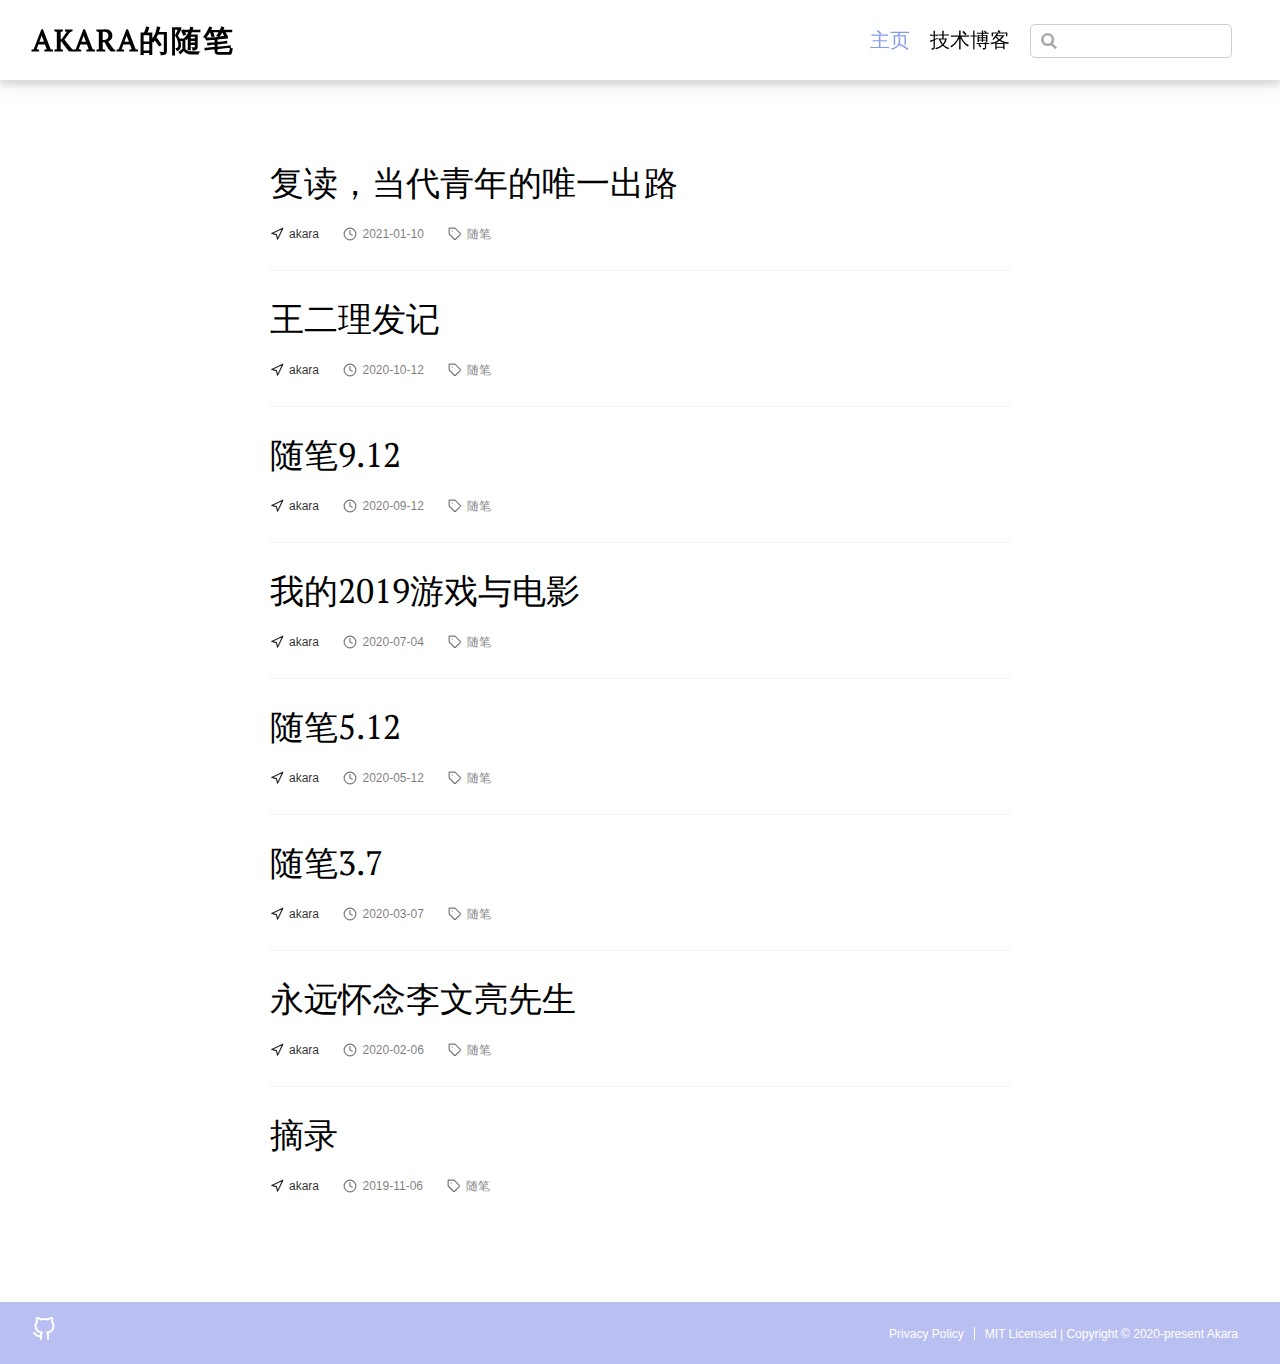
<file: index.html>
<!DOCTYPE html>
<html lang="en-US">
  <head>
    <meta charset="utf-8">
    <meta name="viewport" content="width=device-width,initial-scale=1">
    <title>Writing | Akara的随笔</title>
    <meta name="generator" content="VuePress 1.7.0">
    <link rel="icon" href="/favicon.ico">
    <meta name="description" content="">
    
    <link rel="preload" href="/assets/css/0.styles.fdb2608c.css" as="style"><link rel="preload" href="/assets/js/app.1e874379.js" as="script"><link rel="preload" href="/assets/js/6.b801cf3e.js" as="script"><link rel="preload" href="/assets/js/11.6e4619e6.js" as="script"><link rel="preload" href="/assets/js/4.366d504d.js" as="script"><link rel="prefetch" href="/assets/js/10.db4d2627.js"><link rel="prefetch" href="/assets/js/12.5c1586c0.js"><link rel="prefetch" href="/assets/js/13.065cac7c.js"><link rel="prefetch" href="/assets/js/14.a846e3e1.js"><link rel="prefetch" href="/assets/js/15.4767cc5a.js"><link rel="prefetch" href="/assets/js/16.45f00e49.js"><link rel="prefetch" href="/assets/js/17.0a3ad98e.js"><link rel="prefetch" href="/assets/js/18.556b1679.js"><link rel="prefetch" href="/assets/js/19.8c921b05.js"><link rel="prefetch" href="/assets/js/3.1199f323.js"><link rel="prefetch" href="/assets/js/5.1e2d80a9.js"><link rel="prefetch" href="/assets/js/7.7a658ced.js"><link rel="prefetch" href="/assets/js/8.14cbe223.js"><link rel="prefetch" href="/assets/js/9.c3cac19c.js"><link rel="prefetch" href="/assets/js/vuejs-paginate.c6dc7ffd.js">
    <link rel="stylesheet" href="/assets/css/0.styles.fdb2608c.css">
  </head>
  <body>
    <div id="app" data-server-rendered="true"><div id="vuepress-theme-blog__global-layout"><section id="header-wrapper"><header id="header"><div class="header-wrapper"><div class="title"><a href="/" aria-current="page" class="nav-link home-link router-link-exact-active router-link-active">Akara的随笔 </a></div> <div class="header-right-wrap"><ul class="nav"><li class="nav-item"><a href="/" aria-current="page" class="nav-link router-link-exact-active router-link-active">主页</a></li><li class="nav-item"><a href="https://messiahhh.github.io/blog/" target="_blank" rel="noopener noreferrer" class="nav-link external">技术博客</a></li></ul> <div class="search-box"><input aria-label="Search" autocomplete="off" spellcheck="false" value=""> <!----></div> <!----></div></div></header></section> <div id="mobile-header"><div class="mobile-header-bar"><div class="mobile-header-title"><a href="/" aria-current="page" class="nav-link mobile-home-link router-link-exact-active router-link-active">Akara的随笔 </a> <svg xmlns="http://www.w3.org/2000/svg" width="24" height="24" viewBox="0 0 24 24" fill="none" stroke="currentColor" stroke-width="2" stroke-linecap="round" stroke-linejoin="round" class="feather feather-menu"><line x1="3" y1="12" x2="21" y2="12"></line><line x1="3" y1="6" x2="21" y2="6"></line><line x1="3" y1="18" x2="21" y2="18"></line></svg></div> <div class="mobile-menu-wrapper"><hr class="menu-divider"> <ul class="mobile-nav"><li class="mobile-nav-item"><a href="/" aria-current="page" class="nav-link router-link-exact-active router-link-active">主页</a></li><li class="mobile-nav-item"><a href="https://messiahhh.github.io/blog/" target="_blank" rel="noopener noreferrer" class="nav-link external">技术博客</a></li> <li class="mobile-nav-item"><!----></li></ul></div></div></div> <div class="content-wrapper"><div><div id="base-list-layout"><div itemscope="itemscope" itemtype="http://schema.org/Blog" class="ui-posts"><article itemprop="blogPost" itemscope="itemscope" itemtype="https://schema.org/BlogPosting" class="ui-post"><meta itemprop="mainEntityOfPage" content="/2021/01/10/_10/"> <header itemprop="name headline" class="ui-post-title"><a href="/2021/01/10/_10/" class="nav-link">复读，当代青年的唯一出路</a></header> <p itemprop="description" class="ui-post-summary">
        
      </p> <footer><div itemprop="publisher author" itemtype="http://schema.org/Person" itemscope="itemscope" class="ui-post-meta ui-post-author"><svg xmlns="http://www.w3.org/2000/svg" width="24" height="24" viewBox="0 0 24 24" fill="none" stroke="currentColor" stroke-width="2" stroke-linecap="round" stroke-linejoin="round" class="feather feather-navigation"><polygon points="3 11 22 2 13 21 11 13 3 11"></polygon></svg> <span itemprop="name">akara</span> <!----></div> <div class="ui-post-meta ui-post-date"><svg xmlns="http://www.w3.org/2000/svg" width="24" height="24" viewBox="0 0 24 24" fill="none" stroke="currentColor" stroke-width="2" stroke-linecap="round" stroke-linejoin="round" class="feather feather-clock"><circle cx="12" cy="12" r="10"></circle><polyline points="12 6 12 12 16 14"></polyline></svg> <time pubdate itemprop="datePublished" datetime="2021-01-10T00:00:00.000Z">
            2021-01-10
          </time></div> <div itemprop="keywords" class="ui-post-meta ui-post-tag"><svg xmlns="http://www.w3.org/2000/svg" width="24" height="24" viewBox="0 0 24 24" fill="none" stroke="currentColor" stroke-width="2" stroke-linecap="round" stroke-linejoin="round" class="feather feather-tag"><path d="M20.59 13.41l-7.17 7.17a2 2 0 0 1-2.83 0L2 12V2h10l8.59 8.59a2 2 0 0 1 0 2.82z"></path><line x1="7" y1="7" x2="7" y2="7"></line></svg> <a href="/tag/随笔">
            随笔
          </a></div></footer></article><article itemprop="blogPost" itemscope="itemscope" itemtype="https://schema.org/BlogPosting" class="ui-post"><meta itemprop="mainEntityOfPage" content="/2020/10/12/_12/"> <header itemprop="name headline" class="ui-post-title"><a href="/2020/10/12/_12/" class="nav-link">王二理发记</a></header> <p itemprop="description" class="ui-post-summary">
        
      </p> <footer><div itemprop="publisher author" itemtype="http://schema.org/Person" itemscope="itemscope" class="ui-post-meta ui-post-author"><svg xmlns="http://www.w3.org/2000/svg" width="24" height="24" viewBox="0 0 24 24" fill="none" stroke="currentColor" stroke-width="2" stroke-linecap="round" stroke-linejoin="round" class="feather feather-navigation"><polygon points="3 11 22 2 13 21 11 13 3 11"></polygon></svg> <span itemprop="name">akara</span> <!----></div> <div class="ui-post-meta ui-post-date"><svg xmlns="http://www.w3.org/2000/svg" width="24" height="24" viewBox="0 0 24 24" fill="none" stroke="currentColor" stroke-width="2" stroke-linecap="round" stroke-linejoin="round" class="feather feather-clock"><circle cx="12" cy="12" r="10"></circle><polyline points="12 6 12 12 16 14"></polyline></svg> <time pubdate itemprop="datePublished" datetime="2020-10-12T00:00:00.000Z">
            2020-10-12
          </time></div> <div itemprop="keywords" class="ui-post-meta ui-post-tag"><svg xmlns="http://www.w3.org/2000/svg" width="24" height="24" viewBox="0 0 24 24" fill="none" stroke="currentColor" stroke-width="2" stroke-linecap="round" stroke-linejoin="round" class="feather feather-tag"><path d="M20.59 13.41l-7.17 7.17a2 2 0 0 1-2.83 0L2 12V2h10l8.59 8.59a2 2 0 0 1 0 2.82z"></path><line x1="7" y1="7" x2="7" y2="7"></line></svg> <a href="/tag/随笔">
            随笔
          </a></div></footer></article><article itemprop="blogPost" itemscope="itemscope" itemtype="https://schema.org/BlogPosting" class="ui-post"><meta itemprop="mainEntityOfPage" content="/2020/09/12/_12/"> <header itemprop="name headline" class="ui-post-title"><a href="/2020/09/12/_12/" class="nav-link">随笔9.12</a></header> <p itemprop="description" class="ui-post-summary">
        
      </p> <footer><div itemprop="publisher author" itemtype="http://schema.org/Person" itemscope="itemscope" class="ui-post-meta ui-post-author"><svg xmlns="http://www.w3.org/2000/svg" width="24" height="24" viewBox="0 0 24 24" fill="none" stroke="currentColor" stroke-width="2" stroke-linecap="round" stroke-linejoin="round" class="feather feather-navigation"><polygon points="3 11 22 2 13 21 11 13 3 11"></polygon></svg> <span itemprop="name">akara</span> <!----></div> <div class="ui-post-meta ui-post-date"><svg xmlns="http://www.w3.org/2000/svg" width="24" height="24" viewBox="0 0 24 24" fill="none" stroke="currentColor" stroke-width="2" stroke-linecap="round" stroke-linejoin="round" class="feather feather-clock"><circle cx="12" cy="12" r="10"></circle><polyline points="12 6 12 12 16 14"></polyline></svg> <time pubdate itemprop="datePublished" datetime="2020-09-12T00:00:00.000Z">
            2020-09-12
          </time></div> <div itemprop="keywords" class="ui-post-meta ui-post-tag"><svg xmlns="http://www.w3.org/2000/svg" width="24" height="24" viewBox="0 0 24 24" fill="none" stroke="currentColor" stroke-width="2" stroke-linecap="round" stroke-linejoin="round" class="feather feather-tag"><path d="M20.59 13.41l-7.17 7.17a2 2 0 0 1-2.83 0L2 12V2h10l8.59 8.59a2 2 0 0 1 0 2.82z"></path><line x1="7" y1="7" x2="7" y2="7"></line></svg> <a href="/tag/随笔">
            随笔
          </a></div></footer></article><article itemprop="blogPost" itemscope="itemscope" itemtype="https://schema.org/BlogPosting" class="ui-post"><meta itemprop="mainEntityOfPage" content="/2020/07/04/_04/"> <header itemprop="name headline" class="ui-post-title"><a href="/2020/07/04/_04/" class="nav-link">我的2019游戏与电影</a></header> <p itemprop="description" class="ui-post-summary">
        
      </p> <footer><div itemprop="publisher author" itemtype="http://schema.org/Person" itemscope="itemscope" class="ui-post-meta ui-post-author"><svg xmlns="http://www.w3.org/2000/svg" width="24" height="24" viewBox="0 0 24 24" fill="none" stroke="currentColor" stroke-width="2" stroke-linecap="round" stroke-linejoin="round" class="feather feather-navigation"><polygon points="3 11 22 2 13 21 11 13 3 11"></polygon></svg> <span itemprop="name">akara</span> <!----></div> <div class="ui-post-meta ui-post-date"><svg xmlns="http://www.w3.org/2000/svg" width="24" height="24" viewBox="0 0 24 24" fill="none" stroke="currentColor" stroke-width="2" stroke-linecap="round" stroke-linejoin="round" class="feather feather-clock"><circle cx="12" cy="12" r="10"></circle><polyline points="12 6 12 12 16 14"></polyline></svg> <time pubdate itemprop="datePublished" datetime="2020-07-04T00:00:00.000Z">
            2020-07-04
          </time></div> <div itemprop="keywords" class="ui-post-meta ui-post-tag"><svg xmlns="http://www.w3.org/2000/svg" width="24" height="24" viewBox="0 0 24 24" fill="none" stroke="currentColor" stroke-width="2" stroke-linecap="round" stroke-linejoin="round" class="feather feather-tag"><path d="M20.59 13.41l-7.17 7.17a2 2 0 0 1-2.83 0L2 12V2h10l8.59 8.59a2 2 0 0 1 0 2.82z"></path><line x1="7" y1="7" x2="7" y2="7"></line></svg> <a href="/tag/随笔">
            随笔
          </a></div></footer></article><article itemprop="blogPost" itemscope="itemscope" itemtype="https://schema.org/BlogPosting" class="ui-post"><meta itemprop="mainEntityOfPage" content="/2020/05/12/_12/"> <header itemprop="name headline" class="ui-post-title"><a href="/2020/05/12/_12/" class="nav-link">随笔5.12</a></header> <p itemprop="description" class="ui-post-summary">
        
      </p> <footer><div itemprop="publisher author" itemtype="http://schema.org/Person" itemscope="itemscope" class="ui-post-meta ui-post-author"><svg xmlns="http://www.w3.org/2000/svg" width="24" height="24" viewBox="0 0 24 24" fill="none" stroke="currentColor" stroke-width="2" stroke-linecap="round" stroke-linejoin="round" class="feather feather-navigation"><polygon points="3 11 22 2 13 21 11 13 3 11"></polygon></svg> <span itemprop="name">akara</span> <!----></div> <div class="ui-post-meta ui-post-date"><svg xmlns="http://www.w3.org/2000/svg" width="24" height="24" viewBox="0 0 24 24" fill="none" stroke="currentColor" stroke-width="2" stroke-linecap="round" stroke-linejoin="round" class="feather feather-clock"><circle cx="12" cy="12" r="10"></circle><polyline points="12 6 12 12 16 14"></polyline></svg> <time pubdate itemprop="datePublished" datetime="2020-05-12T00:00:00.000Z">
            2020-05-12
          </time></div> <div itemprop="keywords" class="ui-post-meta ui-post-tag"><svg xmlns="http://www.w3.org/2000/svg" width="24" height="24" viewBox="0 0 24 24" fill="none" stroke="currentColor" stroke-width="2" stroke-linecap="round" stroke-linejoin="round" class="feather feather-tag"><path d="M20.59 13.41l-7.17 7.17a2 2 0 0 1-2.83 0L2 12V2h10l8.59 8.59a2 2 0 0 1 0 2.82z"></path><line x1="7" y1="7" x2="7" y2="7"></line></svg> <a href="/tag/随笔">
            随笔
          </a></div></footer></article><article itemprop="blogPost" itemscope="itemscope" itemtype="https://schema.org/BlogPosting" class="ui-post"><meta itemprop="mainEntityOfPage" content="/2020/03/07/_07/"> <header itemprop="name headline" class="ui-post-title"><a href="/2020/03/07/_07/" class="nav-link">随笔3.7</a></header> <p itemprop="description" class="ui-post-summary">
        
      </p> <footer><div itemprop="publisher author" itemtype="http://schema.org/Person" itemscope="itemscope" class="ui-post-meta ui-post-author"><svg xmlns="http://www.w3.org/2000/svg" width="24" height="24" viewBox="0 0 24 24" fill="none" stroke="currentColor" stroke-width="2" stroke-linecap="round" stroke-linejoin="round" class="feather feather-navigation"><polygon points="3 11 22 2 13 21 11 13 3 11"></polygon></svg> <span itemprop="name">akara</span> <!----></div> <div class="ui-post-meta ui-post-date"><svg xmlns="http://www.w3.org/2000/svg" width="24" height="24" viewBox="0 0 24 24" fill="none" stroke="currentColor" stroke-width="2" stroke-linecap="round" stroke-linejoin="round" class="feather feather-clock"><circle cx="12" cy="12" r="10"></circle><polyline points="12 6 12 12 16 14"></polyline></svg> <time pubdate itemprop="datePublished" datetime="2020-03-07T00:00:00.000Z">
            2020-03-07
          </time></div> <div itemprop="keywords" class="ui-post-meta ui-post-tag"><svg xmlns="http://www.w3.org/2000/svg" width="24" height="24" viewBox="0 0 24 24" fill="none" stroke="currentColor" stroke-width="2" stroke-linecap="round" stroke-linejoin="round" class="feather feather-tag"><path d="M20.59 13.41l-7.17 7.17a2 2 0 0 1-2.83 0L2 12V2h10l8.59 8.59a2 2 0 0 1 0 2.82z"></path><line x1="7" y1="7" x2="7" y2="7"></line></svg> <a href="/tag/随笔">
            随笔
          </a></div></footer></article><article itemprop="blogPost" itemscope="itemscope" itemtype="https://schema.org/BlogPosting" class="ui-post"><meta itemprop="mainEntityOfPage" content="/2020/02/06/_06/"> <header itemprop="name headline" class="ui-post-title"><a href="/2020/02/06/_06/" class="nav-link">永远怀念李文亮先生</a></header> <p itemprop="description" class="ui-post-summary">
        
      </p> <footer><div itemprop="publisher author" itemtype="http://schema.org/Person" itemscope="itemscope" class="ui-post-meta ui-post-author"><svg xmlns="http://www.w3.org/2000/svg" width="24" height="24" viewBox="0 0 24 24" fill="none" stroke="currentColor" stroke-width="2" stroke-linecap="round" stroke-linejoin="round" class="feather feather-navigation"><polygon points="3 11 22 2 13 21 11 13 3 11"></polygon></svg> <span itemprop="name">akara</span> <!----></div> <div class="ui-post-meta ui-post-date"><svg xmlns="http://www.w3.org/2000/svg" width="24" height="24" viewBox="0 0 24 24" fill="none" stroke="currentColor" stroke-width="2" stroke-linecap="round" stroke-linejoin="round" class="feather feather-clock"><circle cx="12" cy="12" r="10"></circle><polyline points="12 6 12 12 16 14"></polyline></svg> <time pubdate itemprop="datePublished" datetime="2020-02-06T00:00:00.000Z">
            2020-02-06
          </time></div> <div itemprop="keywords" class="ui-post-meta ui-post-tag"><svg xmlns="http://www.w3.org/2000/svg" width="24" height="24" viewBox="0 0 24 24" fill="none" stroke="currentColor" stroke-width="2" stroke-linecap="round" stroke-linejoin="round" class="feather feather-tag"><path d="M20.59 13.41l-7.17 7.17a2 2 0 0 1-2.83 0L2 12V2h10l8.59 8.59a2 2 0 0 1 0 2.82z"></path><line x1="7" y1="7" x2="7" y2="7"></line></svg> <a href="/tag/随笔">
            随笔
          </a></div></footer></article><article itemprop="blogPost" itemscope="itemscope" itemtype="https://schema.org/BlogPosting" class="ui-post"><meta itemprop="mainEntityOfPage" content="/2019/11/06/_06/"> <header itemprop="name headline" class="ui-post-title"><a href="/2019/11/06/_06/" class="nav-link">摘录</a></header> <p itemprop="description" class="ui-post-summary">
        
      </p> <footer><div itemprop="publisher author" itemtype="http://schema.org/Person" itemscope="itemscope" class="ui-post-meta ui-post-author"><svg xmlns="http://www.w3.org/2000/svg" width="24" height="24" viewBox="0 0 24 24" fill="none" stroke="currentColor" stroke-width="2" stroke-linecap="round" stroke-linejoin="round" class="feather feather-navigation"><polygon points="3 11 22 2 13 21 11 13 3 11"></polygon></svg> <span itemprop="name">akara</span> <!----></div> <div class="ui-post-meta ui-post-date"><svg xmlns="http://www.w3.org/2000/svg" width="24" height="24" viewBox="0 0 24 24" fill="none" stroke="currentColor" stroke-width="2" stroke-linecap="round" stroke-linejoin="round" class="feather feather-clock"><circle cx="12" cy="12" r="10"></circle><polyline points="12 6 12 12 16 14"></polyline></svg> <time pubdate itemprop="datePublished" datetime="2019-11-06T00:00:00.000Z">
            2019-11-06
          </time></div> <div itemprop="keywords" class="ui-post-meta ui-post-tag"><svg xmlns="http://www.w3.org/2000/svg" width="24" height="24" viewBox="0 0 24 24" fill="none" stroke="currentColor" stroke-width="2" stroke-linecap="round" stroke-linejoin="round" class="feather feather-tag"><path d="M20.59 13.41l-7.17 7.17a2 2 0 0 1-2.83 0L2 12V2h10l8.59 8.59a2 2 0 0 1 0 2.82z"></path><line x1="7" y1="7" x2="7" y2="7"></line></svg> <a href="/tag/随笔">
            随笔
          </a></div></footer></article></div> <!----></div></div></div> <footer class="footer" data-v-fdbf4940><div class="footer-left-wrap" data-v-fdbf4940><ul class="contact" data-v-fdbf4940><li class="contact-item" data-v-fdbf4940><a href="https://github.com/Messiahhh" target="_blank" rel="noopener noreferrer" class="nav-link external" data-v-fdbf4940><svg xmlns="http://www.w3.org/2000/svg" width="24" height="24" viewBox="0 0 24 24" fill="none" stroke="currentColor" stroke-width="2" stroke-linecap="round" stroke-linejoin="round" class="feather feather-github" data-v-fdbf4940><path d="M9 19c-5 1.5-5-2.5-7-3m14 6v-3.87a3.37 3.37 0 0 0-.94-2.61c3.14-.35 6.44-1.54 6.44-7A5.44 5.44 0 0 0 20 4.77 5.07 5.07 0 0 0 19.91 1S18.73.65 16 2.48a13.38 13.38 0 0 0-7 0C6.27.65 5.09 1 5.09 1A5.07 5.07 0 0 0 5 4.77a5.44 5.44 0 0 0-1.5 3.78c0 5.42 3.3 6.61 6.44 7A3.37 3.37 0 0 0 9 18.13V22" data-v-fdbf4940></path></svg>
          
        </a></li></ul></div> <div class="footer-right-wrap" data-v-fdbf4940><ul class="copyright" data-v-fdbf4940><li class="copyright-item" data-v-fdbf4940><a href="https://policies.google.com/privacy?hl=en-US" target="_blank" rel="noopener noreferrer" class="nav-link external" data-v-fdbf4940>Privacy Policy</a></li><li class="copyright-item" data-v-fdbf4940><a href="/.html" class="nav-link" data-v-fdbf4940>MIT Licensed | Copyright © 2020-present Akara</a></li></ul></div></footer></div><div class="global-ui"></div></div>
    <script src="/assets/js/app.1e874379.js" defer></script><script src="/assets/js/6.b801cf3e.js" defer></script><script src="/assets/js/11.6e4619e6.js" defer></script><script src="/assets/js/4.366d504d.js" defer></script>
  </body>
</html>
</file>
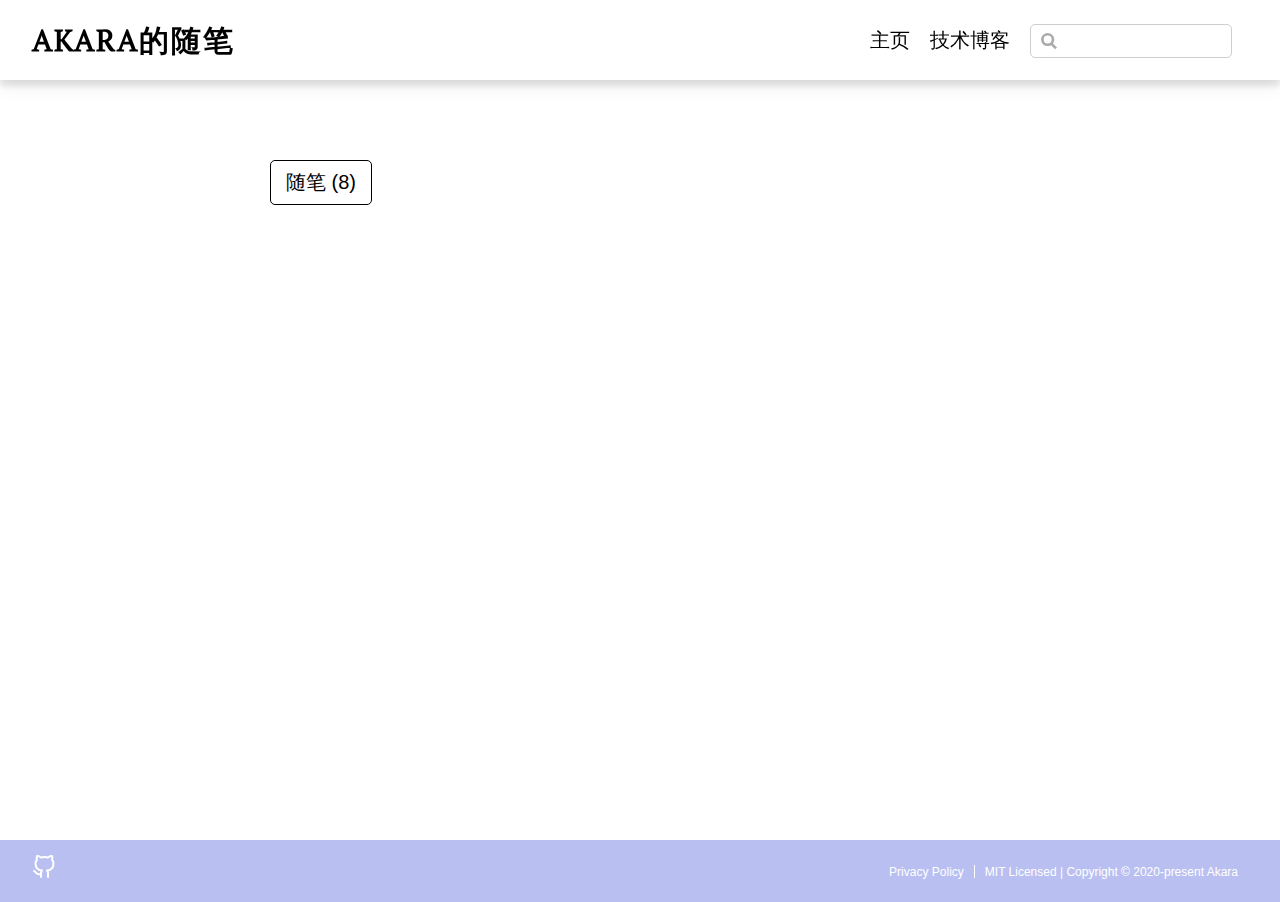
<file: tag/index.html>
<!DOCTYPE html>
<html lang="en-US">
  <head>
    <meta charset="utf-8">
    <meta name="viewport" content="width=device-width,initial-scale=1">
    <title>Tag | Akara的随笔</title>
    <meta name="generator" content="VuePress 1.7.0">
    <link rel="icon" href="/favicon.ico">
    <meta name="description" content="">
    
    <link rel="preload" href="/assets/css/0.styles.fdb2608c.css" as="style"><link rel="preload" href="/assets/js/app.1e874379.js" as="script"><link rel="preload" href="/assets/js/6.b801cf3e.js" as="script"><link rel="preload" href="/assets/js/10.db4d2627.js" as="script"><link rel="preload" href="/assets/js/8.14cbe223.js" as="script"><link rel="preload" href="/assets/js/7.7a658ced.js" as="script"><link rel="prefetch" href="/assets/js/11.6e4619e6.js"><link rel="prefetch" href="/assets/js/12.5c1586c0.js"><link rel="prefetch" href="/assets/js/13.065cac7c.js"><link rel="prefetch" href="/assets/js/14.a846e3e1.js"><link rel="prefetch" href="/assets/js/15.4767cc5a.js"><link rel="prefetch" href="/assets/js/16.45f00e49.js"><link rel="prefetch" href="/assets/js/17.0a3ad98e.js"><link rel="prefetch" href="/assets/js/18.556b1679.js"><link rel="prefetch" href="/assets/js/19.8c921b05.js"><link rel="prefetch" href="/assets/js/3.1199f323.js"><link rel="prefetch" href="/assets/js/4.366d504d.js"><link rel="prefetch" href="/assets/js/5.1e2d80a9.js"><link rel="prefetch" href="/assets/js/9.c3cac19c.js"><link rel="prefetch" href="/assets/js/vuejs-paginate.c6dc7ffd.js">
    <link rel="stylesheet" href="/assets/css/0.styles.fdb2608c.css">
  </head>
  <body>
    <div id="app" data-server-rendered="true"><div id="vuepress-theme-blog__global-layout"><section id="header-wrapper"><header id="header"><div class="header-wrapper"><div class="title"><a href="/" class="nav-link home-link">Akara的随笔 </a></div> <div class="header-right-wrap"><ul class="nav"><li class="nav-item"><a href="/" class="nav-link">主页</a></li><li class="nav-item"><a href="https://messiahhh.github.io/blog/" target="_blank" rel="noopener noreferrer" class="nav-link external">技术博客</a></li></ul> <div class="search-box"><input aria-label="Search" autocomplete="off" spellcheck="false" value=""> <!----></div> <!----></div></div></header></section> <div id="mobile-header"><div class="mobile-header-bar"><div class="mobile-header-title"><a href="/" class="nav-link mobile-home-link">Akara的随笔 </a> <svg xmlns="http://www.w3.org/2000/svg" width="24" height="24" viewBox="0 0 24 24" fill="none" stroke="currentColor" stroke-width="2" stroke-linecap="round" stroke-linejoin="round" class="feather feather-menu"><line x1="3" y1="12" x2="21" y2="12"></line><line x1="3" y1="6" x2="21" y2="6"></line><line x1="3" y1="18" x2="21" y2="18"></line></svg></div> <div class="mobile-menu-wrapper"><hr class="menu-divider"> <ul class="mobile-nav"><li class="mobile-nav-item"><a href="/" class="nav-link">主页</a></li><li class="mobile-nav-item"><a href="https://messiahhh.github.io/blog/" target="_blank" rel="noopener noreferrer" class="nav-link external">技术博客</a></li> <li class="mobile-nav-item"><!----></li></ul></div></div></div> <div class="content-wrapper"><div id="vuepress-theme-blog__tags-layout"><div class="blog-tags"><a href="/tag/随笔/" class="blog-tag">
  随笔 (8)
</a></div></div></div> <footer class="footer" data-v-fdbf4940><div class="footer-left-wrap" data-v-fdbf4940><ul class="contact" data-v-fdbf4940><li class="contact-item" data-v-fdbf4940><a href="https://github.com/Messiahhh" target="_blank" rel="noopener noreferrer" class="nav-link external" data-v-fdbf4940><svg xmlns="http://www.w3.org/2000/svg" width="24" height="24" viewBox="0 0 24 24" fill="none" stroke="currentColor" stroke-width="2" stroke-linecap="round" stroke-linejoin="round" class="feather feather-github" data-v-fdbf4940><path d="M9 19c-5 1.5-5-2.5-7-3m14 6v-3.87a3.37 3.37 0 0 0-.94-2.61c3.14-.35 6.44-1.54 6.44-7A5.44 5.44 0 0 0 20 4.77 5.07 5.07 0 0 0 19.91 1S18.73.65 16 2.48a13.38 13.38 0 0 0-7 0C6.27.65 5.09 1 5.09 1A5.07 5.07 0 0 0 5 4.77a5.44 5.44 0 0 0-1.5 3.78c0 5.42 3.3 6.61 6.44 7A3.37 3.37 0 0 0 9 18.13V22" data-v-fdbf4940></path></svg>
          
        </a></li></ul></div> <div class="footer-right-wrap" data-v-fdbf4940><ul class="copyright" data-v-fdbf4940><li class="copyright-item" data-v-fdbf4940><a href="https://policies.google.com/privacy?hl=en-US" target="_blank" rel="noopener noreferrer" class="nav-link external" data-v-fdbf4940>Privacy Policy</a></li><li class="copyright-item" data-v-fdbf4940><a href="/tag/.html" class="nav-link" data-v-fdbf4940>MIT Licensed | Copyright © 2020-present Akara</a></li></ul></div></footer></div><div class="global-ui"></div></div>
    <script src="/assets/js/app.1e874379.js" defer></script><script src="/assets/js/6.b801cf3e.js" defer></script><script src="/assets/js/10.db4d2627.js" defer></script><script src="/assets/js/8.14cbe223.js" defer></script><script src="/assets/js/7.7a658ced.js" defer></script>
  </body>
</html>
</file>
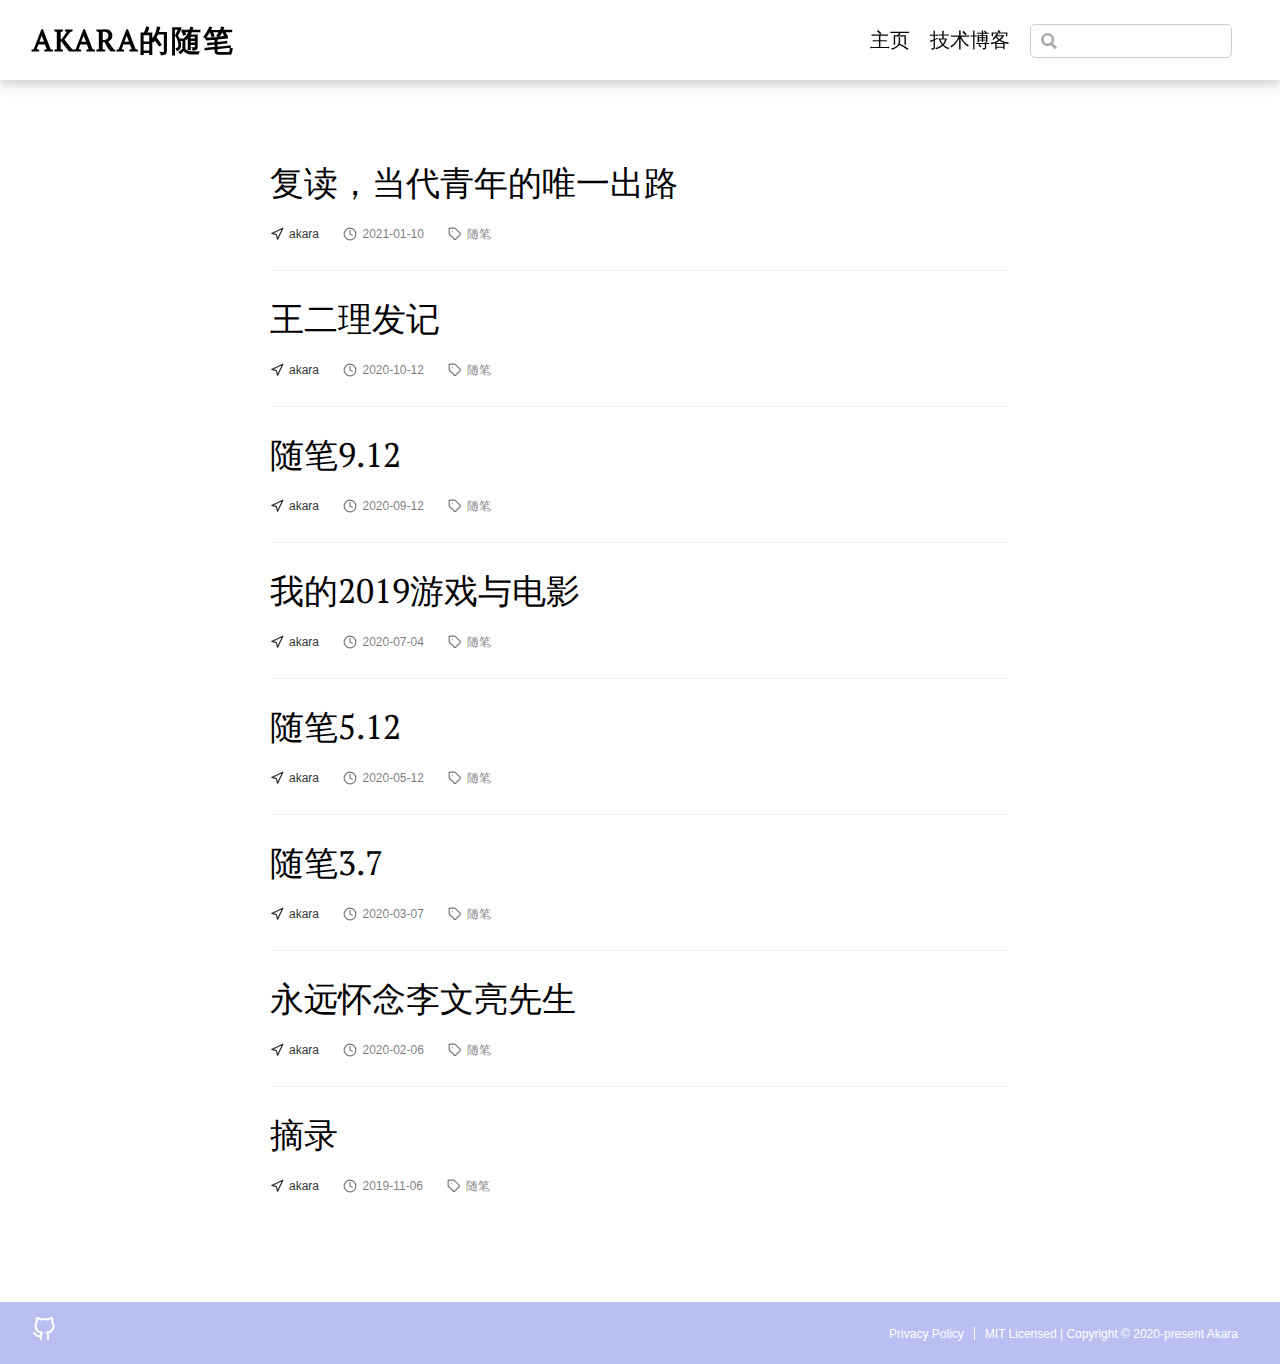
<file: tag/随笔/index.html>
<!DOCTYPE html>
<html lang="en-US">
  <head>
    <meta charset="utf-8">
    <meta name="viewport" content="width=device-width,initial-scale=1">
    <title>随笔 Tag | Akara的随笔</title>
    <meta name="generator" content="VuePress 1.7.0">
    <link rel="icon" href="/favicon.ico">
    <meta name="description" content="">
    
    <link rel="preload" href="/assets/css/0.styles.fdb2608c.css" as="style"><link rel="preload" href="/assets/js/app.1e874379.js" as="script"><link rel="preload" href="/assets/js/6.b801cf3e.js" as="script"><link rel="preload" href="/assets/js/11.6e4619e6.js" as="script"><link rel="preload" href="/assets/js/4.366d504d.js" as="script"><link rel="prefetch" href="/assets/js/10.db4d2627.js"><link rel="prefetch" href="/assets/js/12.5c1586c0.js"><link rel="prefetch" href="/assets/js/13.065cac7c.js"><link rel="prefetch" href="/assets/js/14.a846e3e1.js"><link rel="prefetch" href="/assets/js/15.4767cc5a.js"><link rel="prefetch" href="/assets/js/16.45f00e49.js"><link rel="prefetch" href="/assets/js/17.0a3ad98e.js"><link rel="prefetch" href="/assets/js/18.556b1679.js"><link rel="prefetch" href="/assets/js/19.8c921b05.js"><link rel="prefetch" href="/assets/js/3.1199f323.js"><link rel="prefetch" href="/assets/js/5.1e2d80a9.js"><link rel="prefetch" href="/assets/js/7.7a658ced.js"><link rel="prefetch" href="/assets/js/8.14cbe223.js"><link rel="prefetch" href="/assets/js/9.c3cac19c.js"><link rel="prefetch" href="/assets/js/vuejs-paginate.c6dc7ffd.js">
    <link rel="stylesheet" href="/assets/css/0.styles.fdb2608c.css">
  </head>
  <body>
    <div id="app" data-server-rendered="true"><div id="vuepress-theme-blog__global-layout"><section id="header-wrapper"><header id="header"><div class="header-wrapper"><div class="title"><a href="/" class="nav-link home-link">Akara的随笔 </a></div> <div class="header-right-wrap"><ul class="nav"><li class="nav-item"><a href="/" class="nav-link">主页</a></li><li class="nav-item"><a href="https://messiahhh.github.io/blog/" target="_blank" rel="noopener noreferrer" class="nav-link external">技术博客</a></li></ul> <div class="search-box"><input aria-label="Search" autocomplete="off" spellcheck="false" value=""> <!----></div> <!----></div></div></header></section> <div id="mobile-header"><div class="mobile-header-bar"><div class="mobile-header-title"><a href="/" class="nav-link mobile-home-link">Akara的随笔 </a> <svg xmlns="http://www.w3.org/2000/svg" width="24" height="24" viewBox="0 0 24 24" fill="none" stroke="currentColor" stroke-width="2" stroke-linecap="round" stroke-linejoin="round" class="feather feather-menu"><line x1="3" y1="12" x2="21" y2="12"></line><line x1="3" y1="6" x2="21" y2="6"></line><line x1="3" y1="18" x2="21" y2="18"></line></svg></div> <div class="mobile-menu-wrapper"><hr class="menu-divider"> <ul class="mobile-nav"><li class="mobile-nav-item"><a href="/" class="nav-link">主页</a></li><li class="mobile-nav-item"><a href="https://messiahhh.github.io/blog/" target="_blank" rel="noopener noreferrer" class="nav-link external">技术博客</a></li> <li class="mobile-nav-item"><!----></li></ul></div></div></div> <div class="content-wrapper"><div><div id="base-list-layout"><div itemscope="itemscope" itemtype="http://schema.org/Blog" class="ui-posts"><article itemprop="blogPost" itemscope="itemscope" itemtype="https://schema.org/BlogPosting" class="ui-post"><meta itemprop="mainEntityOfPage" content="/2021/01/10/_10/"> <header itemprop="name headline" class="ui-post-title"><a href="/2021/01/10/_10/" class="nav-link">复读，当代青年的唯一出路</a></header> <p itemprop="description" class="ui-post-summary">
        
      </p> <footer><div itemprop="publisher author" itemtype="http://schema.org/Person" itemscope="itemscope" class="ui-post-meta ui-post-author"><svg xmlns="http://www.w3.org/2000/svg" width="24" height="24" viewBox="0 0 24 24" fill="none" stroke="currentColor" stroke-width="2" stroke-linecap="round" stroke-linejoin="round" class="feather feather-navigation"><polygon points="3 11 22 2 13 21 11 13 3 11"></polygon></svg> <span itemprop="name">akara</span> <!----></div> <div class="ui-post-meta ui-post-date"><svg xmlns="http://www.w3.org/2000/svg" width="24" height="24" viewBox="0 0 24 24" fill="none" stroke="currentColor" stroke-width="2" stroke-linecap="round" stroke-linejoin="round" class="feather feather-clock"><circle cx="12" cy="12" r="10"></circle><polyline points="12 6 12 12 16 14"></polyline></svg> <time pubdate itemprop="datePublished" datetime="2021-01-10T00:00:00.000Z">
            2021-01-10
          </time></div> <div itemprop="keywords" class="ui-post-meta ui-post-tag"><svg xmlns="http://www.w3.org/2000/svg" width="24" height="24" viewBox="0 0 24 24" fill="none" stroke="currentColor" stroke-width="2" stroke-linecap="round" stroke-linejoin="round" class="feather feather-tag"><path d="M20.59 13.41l-7.17 7.17a2 2 0 0 1-2.83 0L2 12V2h10l8.59 8.59a2 2 0 0 1 0 2.82z"></path><line x1="7" y1="7" x2="7" y2="7"></line></svg> <a href="/tag/随笔" aria-current="page" class="router-link-exact-active router-link-active">
            随笔
          </a></div></footer></article><article itemprop="blogPost" itemscope="itemscope" itemtype="https://schema.org/BlogPosting" class="ui-post"><meta itemprop="mainEntityOfPage" content="/2020/10/12/_12/"> <header itemprop="name headline" class="ui-post-title"><a href="/2020/10/12/_12/" class="nav-link">王二理发记</a></header> <p itemprop="description" class="ui-post-summary">
        
      </p> <footer><div itemprop="publisher author" itemtype="http://schema.org/Person" itemscope="itemscope" class="ui-post-meta ui-post-author"><svg xmlns="http://www.w3.org/2000/svg" width="24" height="24" viewBox="0 0 24 24" fill="none" stroke="currentColor" stroke-width="2" stroke-linecap="round" stroke-linejoin="round" class="feather feather-navigation"><polygon points="3 11 22 2 13 21 11 13 3 11"></polygon></svg> <span itemprop="name">akara</span> <!----></div> <div class="ui-post-meta ui-post-date"><svg xmlns="http://www.w3.org/2000/svg" width="24" height="24" viewBox="0 0 24 24" fill="none" stroke="currentColor" stroke-width="2" stroke-linecap="round" stroke-linejoin="round" class="feather feather-clock"><circle cx="12" cy="12" r="10"></circle><polyline points="12 6 12 12 16 14"></polyline></svg> <time pubdate itemprop="datePublished" datetime="2020-10-12T00:00:00.000Z">
            2020-10-12
          </time></div> <div itemprop="keywords" class="ui-post-meta ui-post-tag"><svg xmlns="http://www.w3.org/2000/svg" width="24" height="24" viewBox="0 0 24 24" fill="none" stroke="currentColor" stroke-width="2" stroke-linecap="round" stroke-linejoin="round" class="feather feather-tag"><path d="M20.59 13.41l-7.17 7.17a2 2 0 0 1-2.83 0L2 12V2h10l8.59 8.59a2 2 0 0 1 0 2.82z"></path><line x1="7" y1="7" x2="7" y2="7"></line></svg> <a href="/tag/随笔" aria-current="page" class="router-link-exact-active router-link-active">
            随笔
          </a></div></footer></article><article itemprop="blogPost" itemscope="itemscope" itemtype="https://schema.org/BlogPosting" class="ui-post"><meta itemprop="mainEntityOfPage" content="/2020/09/12/_12/"> <header itemprop="name headline" class="ui-post-title"><a href="/2020/09/12/_12/" class="nav-link">随笔9.12</a></header> <p itemprop="description" class="ui-post-summary">
        
      </p> <footer><div itemprop="publisher author" itemtype="http://schema.org/Person" itemscope="itemscope" class="ui-post-meta ui-post-author"><svg xmlns="http://www.w3.org/2000/svg" width="24" height="24" viewBox="0 0 24 24" fill="none" stroke="currentColor" stroke-width="2" stroke-linecap="round" stroke-linejoin="round" class="feather feather-navigation"><polygon points="3 11 22 2 13 21 11 13 3 11"></polygon></svg> <span itemprop="name">akara</span> <!----></div> <div class="ui-post-meta ui-post-date"><svg xmlns="http://www.w3.org/2000/svg" width="24" height="24" viewBox="0 0 24 24" fill="none" stroke="currentColor" stroke-width="2" stroke-linecap="round" stroke-linejoin="round" class="feather feather-clock"><circle cx="12" cy="12" r="10"></circle><polyline points="12 6 12 12 16 14"></polyline></svg> <time pubdate itemprop="datePublished" datetime="2020-09-12T00:00:00.000Z">
            2020-09-12
          </time></div> <div itemprop="keywords" class="ui-post-meta ui-post-tag"><svg xmlns="http://www.w3.org/2000/svg" width="24" height="24" viewBox="0 0 24 24" fill="none" stroke="currentColor" stroke-width="2" stroke-linecap="round" stroke-linejoin="round" class="feather feather-tag"><path d="M20.59 13.41l-7.17 7.17a2 2 0 0 1-2.83 0L2 12V2h10l8.59 8.59a2 2 0 0 1 0 2.82z"></path><line x1="7" y1="7" x2="7" y2="7"></line></svg> <a href="/tag/随笔" aria-current="page" class="router-link-exact-active router-link-active">
            随笔
          </a></div></footer></article><article itemprop="blogPost" itemscope="itemscope" itemtype="https://schema.org/BlogPosting" class="ui-post"><meta itemprop="mainEntityOfPage" content="/2020/07/04/_04/"> <header itemprop="name headline" class="ui-post-title"><a href="/2020/07/04/_04/" class="nav-link">我的2019游戏与电影</a></header> <p itemprop="description" class="ui-post-summary">
        
      </p> <footer><div itemprop="publisher author" itemtype="http://schema.org/Person" itemscope="itemscope" class="ui-post-meta ui-post-author"><svg xmlns="http://www.w3.org/2000/svg" width="24" height="24" viewBox="0 0 24 24" fill="none" stroke="currentColor" stroke-width="2" stroke-linecap="round" stroke-linejoin="round" class="feather feather-navigation"><polygon points="3 11 22 2 13 21 11 13 3 11"></polygon></svg> <span itemprop="name">akara</span> <!----></div> <div class="ui-post-meta ui-post-date"><svg xmlns="http://www.w3.org/2000/svg" width="24" height="24" viewBox="0 0 24 24" fill="none" stroke="currentColor" stroke-width="2" stroke-linecap="round" stroke-linejoin="round" class="feather feather-clock"><circle cx="12" cy="12" r="10"></circle><polyline points="12 6 12 12 16 14"></polyline></svg> <time pubdate itemprop="datePublished" datetime="2020-07-04T00:00:00.000Z">
            2020-07-04
          </time></div> <div itemprop="keywords" class="ui-post-meta ui-post-tag"><svg xmlns="http://www.w3.org/2000/svg" width="24" height="24" viewBox="0 0 24 24" fill="none" stroke="currentColor" stroke-width="2" stroke-linecap="round" stroke-linejoin="round" class="feather feather-tag"><path d="M20.59 13.41l-7.17 7.17a2 2 0 0 1-2.83 0L2 12V2h10l8.59 8.59a2 2 0 0 1 0 2.82z"></path><line x1="7" y1="7" x2="7" y2="7"></line></svg> <a href="/tag/随笔" aria-current="page" class="router-link-exact-active router-link-active">
            随笔
          </a></div></footer></article><article itemprop="blogPost" itemscope="itemscope" itemtype="https://schema.org/BlogPosting" class="ui-post"><meta itemprop="mainEntityOfPage" content="/2020/05/12/_12/"> <header itemprop="name headline" class="ui-post-title"><a href="/2020/05/12/_12/" class="nav-link">随笔5.12</a></header> <p itemprop="description" class="ui-post-summary">
        
      </p> <footer><div itemprop="publisher author" itemtype="http://schema.org/Person" itemscope="itemscope" class="ui-post-meta ui-post-author"><svg xmlns="http://www.w3.org/2000/svg" width="24" height="24" viewBox="0 0 24 24" fill="none" stroke="currentColor" stroke-width="2" stroke-linecap="round" stroke-linejoin="round" class="feather feather-navigation"><polygon points="3 11 22 2 13 21 11 13 3 11"></polygon></svg> <span itemprop="name">akara</span> <!----></div> <div class="ui-post-meta ui-post-date"><svg xmlns="http://www.w3.org/2000/svg" width="24" height="24" viewBox="0 0 24 24" fill="none" stroke="currentColor" stroke-width="2" stroke-linecap="round" stroke-linejoin="round" class="feather feather-clock"><circle cx="12" cy="12" r="10"></circle><polyline points="12 6 12 12 16 14"></polyline></svg> <time pubdate itemprop="datePublished" datetime="2020-05-12T00:00:00.000Z">
            2020-05-12
          </time></div> <div itemprop="keywords" class="ui-post-meta ui-post-tag"><svg xmlns="http://www.w3.org/2000/svg" width="24" height="24" viewBox="0 0 24 24" fill="none" stroke="currentColor" stroke-width="2" stroke-linecap="round" stroke-linejoin="round" class="feather feather-tag"><path d="M20.59 13.41l-7.17 7.17a2 2 0 0 1-2.83 0L2 12V2h10l8.59 8.59a2 2 0 0 1 0 2.82z"></path><line x1="7" y1="7" x2="7" y2="7"></line></svg> <a href="/tag/随笔" aria-current="page" class="router-link-exact-active router-link-active">
            随笔
          </a></div></footer></article><article itemprop="blogPost" itemscope="itemscope" itemtype="https://schema.org/BlogPosting" class="ui-post"><meta itemprop="mainEntityOfPage" content="/2020/03/07/_07/"> <header itemprop="name headline" class="ui-post-title"><a href="/2020/03/07/_07/" class="nav-link">随笔3.7</a></header> <p itemprop="description" class="ui-post-summary">
        
      </p> <footer><div itemprop="publisher author" itemtype="http://schema.org/Person" itemscope="itemscope" class="ui-post-meta ui-post-author"><svg xmlns="http://www.w3.org/2000/svg" width="24" height="24" viewBox="0 0 24 24" fill="none" stroke="currentColor" stroke-width="2" stroke-linecap="round" stroke-linejoin="round" class="feather feather-navigation"><polygon points="3 11 22 2 13 21 11 13 3 11"></polygon></svg> <span itemprop="name">akara</span> <!----></div> <div class="ui-post-meta ui-post-date"><svg xmlns="http://www.w3.org/2000/svg" width="24" height="24" viewBox="0 0 24 24" fill="none" stroke="currentColor" stroke-width="2" stroke-linecap="round" stroke-linejoin="round" class="feather feather-clock"><circle cx="12" cy="12" r="10"></circle><polyline points="12 6 12 12 16 14"></polyline></svg> <time pubdate itemprop="datePublished" datetime="2020-03-07T00:00:00.000Z">
            2020-03-07
          </time></div> <div itemprop="keywords" class="ui-post-meta ui-post-tag"><svg xmlns="http://www.w3.org/2000/svg" width="24" height="24" viewBox="0 0 24 24" fill="none" stroke="currentColor" stroke-width="2" stroke-linecap="round" stroke-linejoin="round" class="feather feather-tag"><path d="M20.59 13.41l-7.17 7.17a2 2 0 0 1-2.83 0L2 12V2h10l8.59 8.59a2 2 0 0 1 0 2.82z"></path><line x1="7" y1="7" x2="7" y2="7"></line></svg> <a href="/tag/随笔" aria-current="page" class="router-link-exact-active router-link-active">
            随笔
          </a></div></footer></article><article itemprop="blogPost" itemscope="itemscope" itemtype="https://schema.org/BlogPosting" class="ui-post"><meta itemprop="mainEntityOfPage" content="/2020/02/06/_06/"> <header itemprop="name headline" class="ui-post-title"><a href="/2020/02/06/_06/" class="nav-link">永远怀念李文亮先生</a></header> <p itemprop="description" class="ui-post-summary">
        
      </p> <footer><div itemprop="publisher author" itemtype="http://schema.org/Person" itemscope="itemscope" class="ui-post-meta ui-post-author"><svg xmlns="http://www.w3.org/2000/svg" width="24" height="24" viewBox="0 0 24 24" fill="none" stroke="currentColor" stroke-width="2" stroke-linecap="round" stroke-linejoin="round" class="feather feather-navigation"><polygon points="3 11 22 2 13 21 11 13 3 11"></polygon></svg> <span itemprop="name">akara</span> <!----></div> <div class="ui-post-meta ui-post-date"><svg xmlns="http://www.w3.org/2000/svg" width="24" height="24" viewBox="0 0 24 24" fill="none" stroke="currentColor" stroke-width="2" stroke-linecap="round" stroke-linejoin="round" class="feather feather-clock"><circle cx="12" cy="12" r="10"></circle><polyline points="12 6 12 12 16 14"></polyline></svg> <time pubdate itemprop="datePublished" datetime="2020-02-06T00:00:00.000Z">
            2020-02-06
          </time></div> <div itemprop="keywords" class="ui-post-meta ui-post-tag"><svg xmlns="http://www.w3.org/2000/svg" width="24" height="24" viewBox="0 0 24 24" fill="none" stroke="currentColor" stroke-width="2" stroke-linecap="round" stroke-linejoin="round" class="feather feather-tag"><path d="M20.59 13.41l-7.17 7.17a2 2 0 0 1-2.83 0L2 12V2h10l8.59 8.59a2 2 0 0 1 0 2.82z"></path><line x1="7" y1="7" x2="7" y2="7"></line></svg> <a href="/tag/随笔" aria-current="page" class="router-link-exact-active router-link-active">
            随笔
          </a></div></footer></article><article itemprop="blogPost" itemscope="itemscope" itemtype="https://schema.org/BlogPosting" class="ui-post"><meta itemprop="mainEntityOfPage" content="/2019/11/06/_06/"> <header itemprop="name headline" class="ui-post-title"><a href="/2019/11/06/_06/" class="nav-link">摘录</a></header> <p itemprop="description" class="ui-post-summary">
        
      </p> <footer><div itemprop="publisher author" itemtype="http://schema.org/Person" itemscope="itemscope" class="ui-post-meta ui-post-author"><svg xmlns="http://www.w3.org/2000/svg" width="24" height="24" viewBox="0 0 24 24" fill="none" stroke="currentColor" stroke-width="2" stroke-linecap="round" stroke-linejoin="round" class="feather feather-navigation"><polygon points="3 11 22 2 13 21 11 13 3 11"></polygon></svg> <span itemprop="name">akara</span> <!----></div> <div class="ui-post-meta ui-post-date"><svg xmlns="http://www.w3.org/2000/svg" width="24" height="24" viewBox="0 0 24 24" fill="none" stroke="currentColor" stroke-width="2" stroke-linecap="round" stroke-linejoin="round" class="feather feather-clock"><circle cx="12" cy="12" r="10"></circle><polyline points="12 6 12 12 16 14"></polyline></svg> <time pubdate itemprop="datePublished" datetime="2019-11-06T00:00:00.000Z">
            2019-11-06
          </time></div> <div itemprop="keywords" class="ui-post-meta ui-post-tag"><svg xmlns="http://www.w3.org/2000/svg" width="24" height="24" viewBox="0 0 24 24" fill="none" stroke="currentColor" stroke-width="2" stroke-linecap="round" stroke-linejoin="round" class="feather feather-tag"><path d="M20.59 13.41l-7.17 7.17a2 2 0 0 1-2.83 0L2 12V2h10l8.59 8.59a2 2 0 0 1 0 2.82z"></path><line x1="7" y1="7" x2="7" y2="7"></line></svg> <a href="/tag/随笔" aria-current="page" class="router-link-exact-active router-link-active">
            随笔
          </a></div></footer></article></div> <!----></div></div></div> <footer class="footer" data-v-fdbf4940><div class="footer-left-wrap" data-v-fdbf4940><ul class="contact" data-v-fdbf4940><li class="contact-item" data-v-fdbf4940><a href="https://github.com/Messiahhh" target="_blank" rel="noopener noreferrer" class="nav-link external" data-v-fdbf4940><svg xmlns="http://www.w3.org/2000/svg" width="24" height="24" viewBox="0 0 24 24" fill="none" stroke="currentColor" stroke-width="2" stroke-linecap="round" stroke-linejoin="round" class="feather feather-github" data-v-fdbf4940><path d="M9 19c-5 1.5-5-2.5-7-3m14 6v-3.87a3.37 3.37 0 0 0-.94-2.61c3.14-.35 6.44-1.54 6.44-7A5.44 5.44 0 0 0 20 4.77 5.07 5.07 0 0 0 19.91 1S18.73.65 16 2.48a13.38 13.38 0 0 0-7 0C6.27.65 5.09 1 5.09 1A5.07 5.07 0 0 0 5 4.77a5.44 5.44 0 0 0-1.5 3.78c0 5.42 3.3 6.61 6.44 7A3.37 3.37 0 0 0 9 18.13V22" data-v-fdbf4940></path></svg>
          
        </a></li></ul></div> <div class="footer-right-wrap" data-v-fdbf4940><ul class="copyright" data-v-fdbf4940><li class="copyright-item" data-v-fdbf4940><a href="https://policies.google.com/privacy?hl=en-US" target="_blank" rel="noopener noreferrer" class="nav-link external" data-v-fdbf4940>Privacy Policy</a></li><li class="copyright-item" data-v-fdbf4940><a href="/tag/随笔/.html" class="nav-link" data-v-fdbf4940>MIT Licensed | Copyright © 2020-present Akara</a></li></ul></div></footer></div><div class="global-ui"></div></div>
    <script src="/assets/js/app.1e874379.js" defer></script><script src="/assets/js/6.b801cf3e.js" defer></script><script src="/assets/js/11.6e4619e6.js" defer></script><script src="/assets/js/4.366d504d.js" defer></script>
  </body>
</html>
</file>
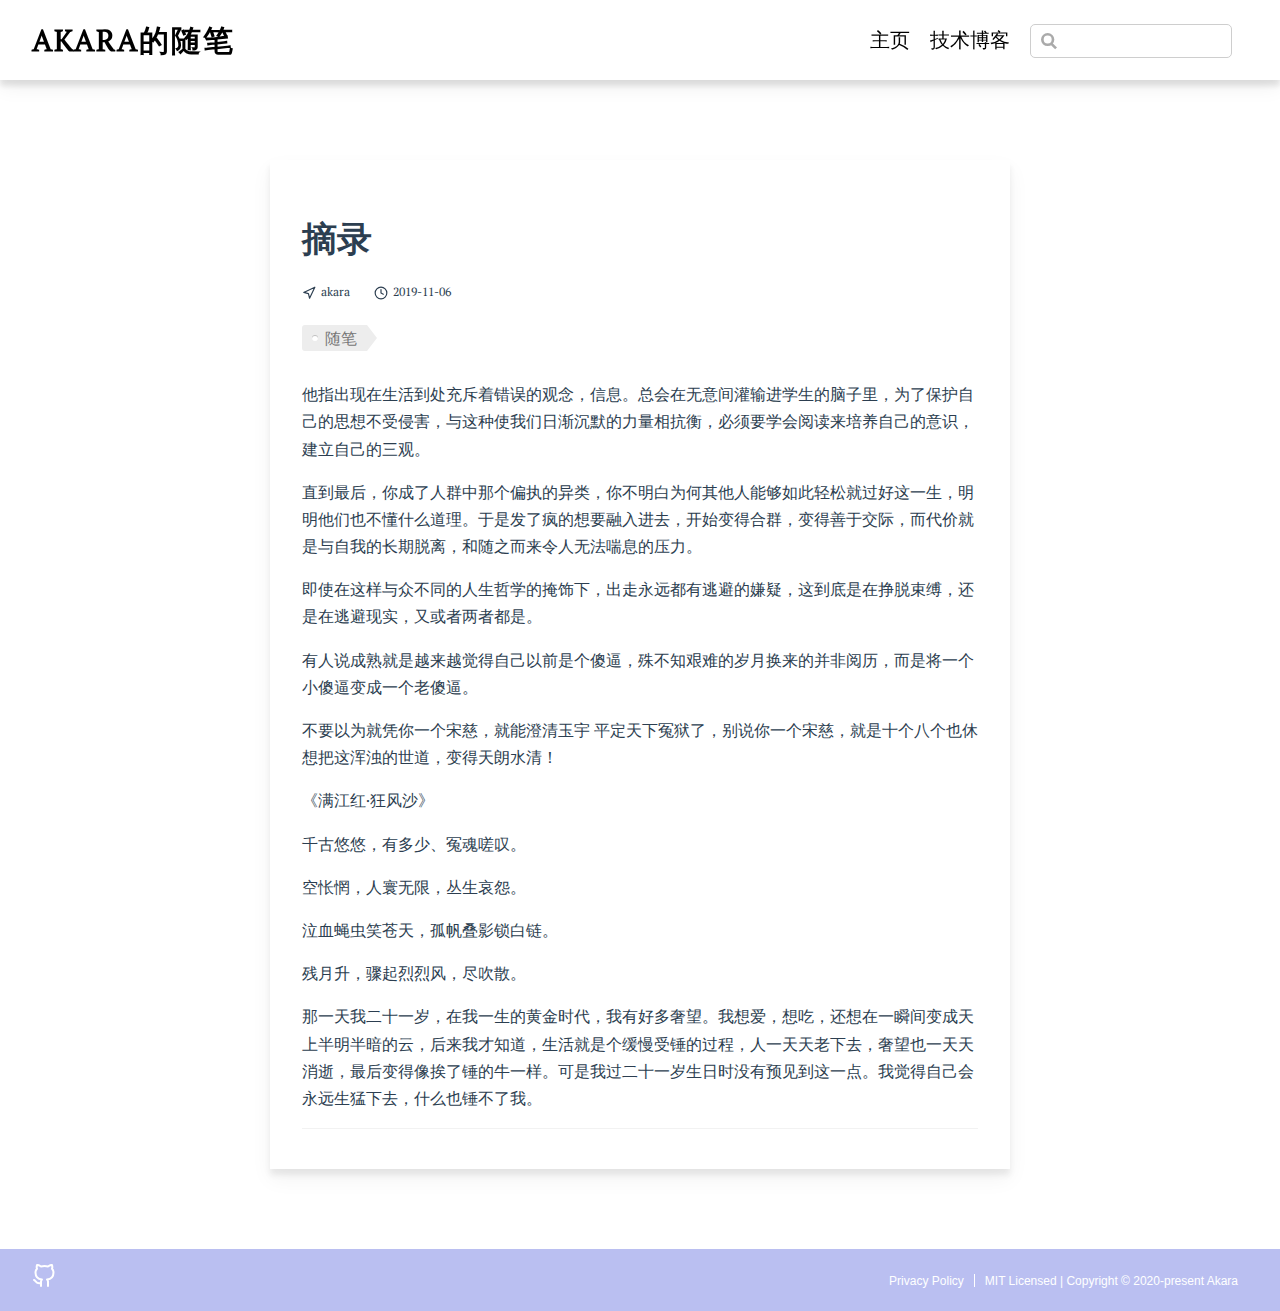
<file: 2019/11/06/_06/index.html>
<!DOCTYPE html>
<html lang="en-US">
  <head>
    <meta charset="utf-8">
    <meta name="viewport" content="width=device-width,initial-scale=1">
    <title>摘录 | Akara的随笔</title>
    <meta name="generator" content="VuePress 1.7.0">
    <link rel="icon" href="/favicon.ico">
    <meta name="description" content="">
    
    <link rel="preload" href="/assets/css/0.styles.fdb2608c.css" as="style"><link rel="preload" href="/assets/js/app.1e874379.js" as="script"><link rel="preload" href="/assets/js/6.b801cf3e.js" as="script"><link rel="preload" href="/assets/js/3.1199f323.js" as="script"><link rel="preload" href="/assets/js/14.a846e3e1.js" as="script"><link rel="prefetch" href="/assets/js/10.db4d2627.js"><link rel="prefetch" href="/assets/js/11.6e4619e6.js"><link rel="prefetch" href="/assets/js/12.5c1586c0.js"><link rel="prefetch" href="/assets/js/13.065cac7c.js"><link rel="prefetch" href="/assets/js/15.4767cc5a.js"><link rel="prefetch" href="/assets/js/16.45f00e49.js"><link rel="prefetch" href="/assets/js/17.0a3ad98e.js"><link rel="prefetch" href="/assets/js/18.556b1679.js"><link rel="prefetch" href="/assets/js/19.8c921b05.js"><link rel="prefetch" href="/assets/js/4.366d504d.js"><link rel="prefetch" href="/assets/js/5.1e2d80a9.js"><link rel="prefetch" href="/assets/js/7.7a658ced.js"><link rel="prefetch" href="/assets/js/8.14cbe223.js"><link rel="prefetch" href="/assets/js/9.c3cac19c.js"><link rel="prefetch" href="/assets/js/vuejs-paginate.c6dc7ffd.js">
    <link rel="stylesheet" href="/assets/css/0.styles.fdb2608c.css">
  </head>
  <body>
    <div id="app" data-server-rendered="true"><div id="vuepress-theme-blog__global-layout"><section id="header-wrapper"><header id="header"><div class="header-wrapper"><div class="title"><a href="/" class="nav-link home-link">Akara的随笔 </a></div> <div class="header-right-wrap"><ul class="nav"><li class="nav-item"><a href="/" class="nav-link">主页</a></li><li class="nav-item"><a href="https://messiahhh.github.io/blog/" target="_blank" rel="noopener noreferrer" class="nav-link external">技术博客</a></li></ul> <div class="search-box"><input aria-label="Search" autocomplete="off" spellcheck="false" value=""> <!----></div> <!----></div></div></header></section> <div id="mobile-header"><div class="mobile-header-bar"><div class="mobile-header-title"><a href="/" class="nav-link mobile-home-link">Akara的随笔 </a> <svg xmlns="http://www.w3.org/2000/svg" width="24" height="24" viewBox="0 0 24 24" fill="none" stroke="currentColor" stroke-width="2" stroke-linecap="round" stroke-linejoin="round" class="feather feather-menu"><line x1="3" y1="12" x2="21" y2="12"></line><line x1="3" y1="6" x2="21" y2="6"></line><line x1="3" y1="18" x2="21" y2="18"></line></svg></div> <div class="mobile-menu-wrapper"><hr class="menu-divider"> <ul class="mobile-nav"><li class="mobile-nav-item"><a href="/" class="nav-link">主页</a></li><li class="mobile-nav-item"><a href="https://messiahhh.github.io/blog/" target="_blank" rel="noopener noreferrer" class="nav-link external">技术博客</a></li> <li class="mobile-nav-item"><!----></li></ul></div></div></div> <div class="content-wrapper"><div id="vuepress-theme-blog__post-layout"><article itemscope="itemscope" itemtype="https://schema.org/BlogPosting" class="vuepress-blog-theme-content"><header><h1 itemprop="name headline" class="post-title">
        摘录
      </h1> <div class="post-meta"><div itemprop="publisher author" itemtype="http://schema.org/Person" itemscope="itemscope" class="post-meta-author"><svg xmlns="http://www.w3.org/2000/svg" width="24" height="24" viewBox="0 0 24 24" fill="none" stroke="currentColor" stroke-width="2" stroke-linecap="round" stroke-linejoin="round" class="feather feather-navigation"><polygon points="3 11 22 2 13 21 11 13 3 11"></polygon></svg> <span itemprop="name">akara</span> <!----></div> <div class="post-meta-date"><svg xmlns="http://www.w3.org/2000/svg" width="24" height="24" viewBox="0 0 24 24" fill="none" stroke="currentColor" stroke-width="2" stroke-linecap="round" stroke-linejoin="round" class="feather feather-clock"><circle cx="12" cy="12" r="10"></circle><polyline points="12 6 12 12 16 14"></polyline></svg> <time pubdate itemprop="datePublished" datetime="2019-11-06T00:00:00.000Z">
      2019-11-06
    </time></div> <ul itemprop="keywords" class="post-meta-tags"><li class="post-tag" data-v-42ccfcd5><a href="/tag/随笔" data-v-42ccfcd5><span data-v-42ccfcd5>随笔</span></a></li></ul></div></header> <div itemprop="articleBody" class="content__default"><p>他指出现在生活到处充斥着错误的观念，信息。总会在无意间灌输进学生的脑子里，为了保护自己的思想不受侵害，与这种使我们日渐沉默的力量相抗衡，必须要学会阅读来培养自己的意识，建立自己的三观。</p> <p>直到最后，你成了人群中那个偏执的异类，你不明白为何其他人能够如此轻松就过好这一生，明明他们也不懂什么道理。于是发了疯的想要融入进去，开始变得合群，变得善于交际，而代价就是与自我的长期脱离，和随之而来令人无法喘息的压力。</p> <p>即使在这样与众不同的人生哲学的掩饰下，出走永远都有逃避的嫌疑，这到底是在挣脱束缚，还是在逃避现实，又或者两者都是。</p> <p>有人说成熟就是越来越觉得自己以前是个傻逼，殊不知艰难的岁月换来的并非阅历，而是将一个小傻逼变成一个老傻逼。</p> <p>不要以为就凭你一个宋慈，就能澄清玉宇 平定天下冤狱了，别说你一个宋慈，就是十个八个也休想把这浑浊的世道，变得天朗水清！</p> <p>《满江红·狂风沙》</p> <p>千古悠悠，有多少、冤魂嗟叹。</p> <p>空怅惘，人寰无限，丛生哀怨。</p> <p>泣血蝇虫笑苍天，孤帆叠影锁白链。</p> <p>残月升，骤起烈烈风，尽吹散。</p> <p>那一天我二十一岁，在我一生的黄金时代，我有好多奢望。我想爱，想吃，还想在一瞬间变成天上半明半暗的云，后来我才知道，生活就是个缓慢受锤的过程，人一天天老下去，奢望也一天天消逝，最后变得像挨了锤的牛一样。可是我过二十一岁生日时没有预见到这一点。我觉得自己会永远生猛下去，什么也锤不了我。</p></div> <footer><!----> <hr> <!----></footer></article> <!----></div></div> <footer class="footer" data-v-fdbf4940><div class="footer-left-wrap" data-v-fdbf4940><ul class="contact" data-v-fdbf4940><li class="contact-item" data-v-fdbf4940><a href="https://github.com/Messiahhh" target="_blank" rel="noopener noreferrer" class="nav-link external" data-v-fdbf4940><svg xmlns="http://www.w3.org/2000/svg" width="24" height="24" viewBox="0 0 24 24" fill="none" stroke="currentColor" stroke-width="2" stroke-linecap="round" stroke-linejoin="round" class="feather feather-github" data-v-fdbf4940><path d="M9 19c-5 1.5-5-2.5-7-3m14 6v-3.87a3.37 3.37 0 0 0-.94-2.61c3.14-.35 6.44-1.54 6.44-7A5.44 5.44 0 0 0 20 4.77 5.07 5.07 0 0 0 19.91 1S18.73.65 16 2.48a13.38 13.38 0 0 0-7 0C6.27.65 5.09 1 5.09 1A5.07 5.07 0 0 0 5 4.77a5.44 5.44 0 0 0-1.5 3.78c0 5.42 3.3 6.61 6.44 7A3.37 3.37 0 0 0 9 18.13V22" data-v-fdbf4940></path></svg>
          
        </a></li></ul></div> <div class="footer-right-wrap" data-v-fdbf4940><ul class="copyright" data-v-fdbf4940><li class="copyright-item" data-v-fdbf4940><a href="https://policies.google.com/privacy?hl=en-US" target="_blank" rel="noopener noreferrer" class="nav-link external" data-v-fdbf4940>Privacy Policy</a></li><li class="copyright-item" data-v-fdbf4940><a href="/2019/11/06/_06/.html" class="nav-link" data-v-fdbf4940>MIT Licensed | Copyright © 2020-present Akara</a></li></ul></div></footer></div><div class="global-ui"></div></div>
    <script src="/assets/js/app.1e874379.js" defer></script><script src="/assets/js/6.b801cf3e.js" defer></script><script src="/assets/js/3.1199f323.js" defer></script><script src="/assets/js/14.a846e3e1.js" defer></script>
  </body>
</html>
</file>
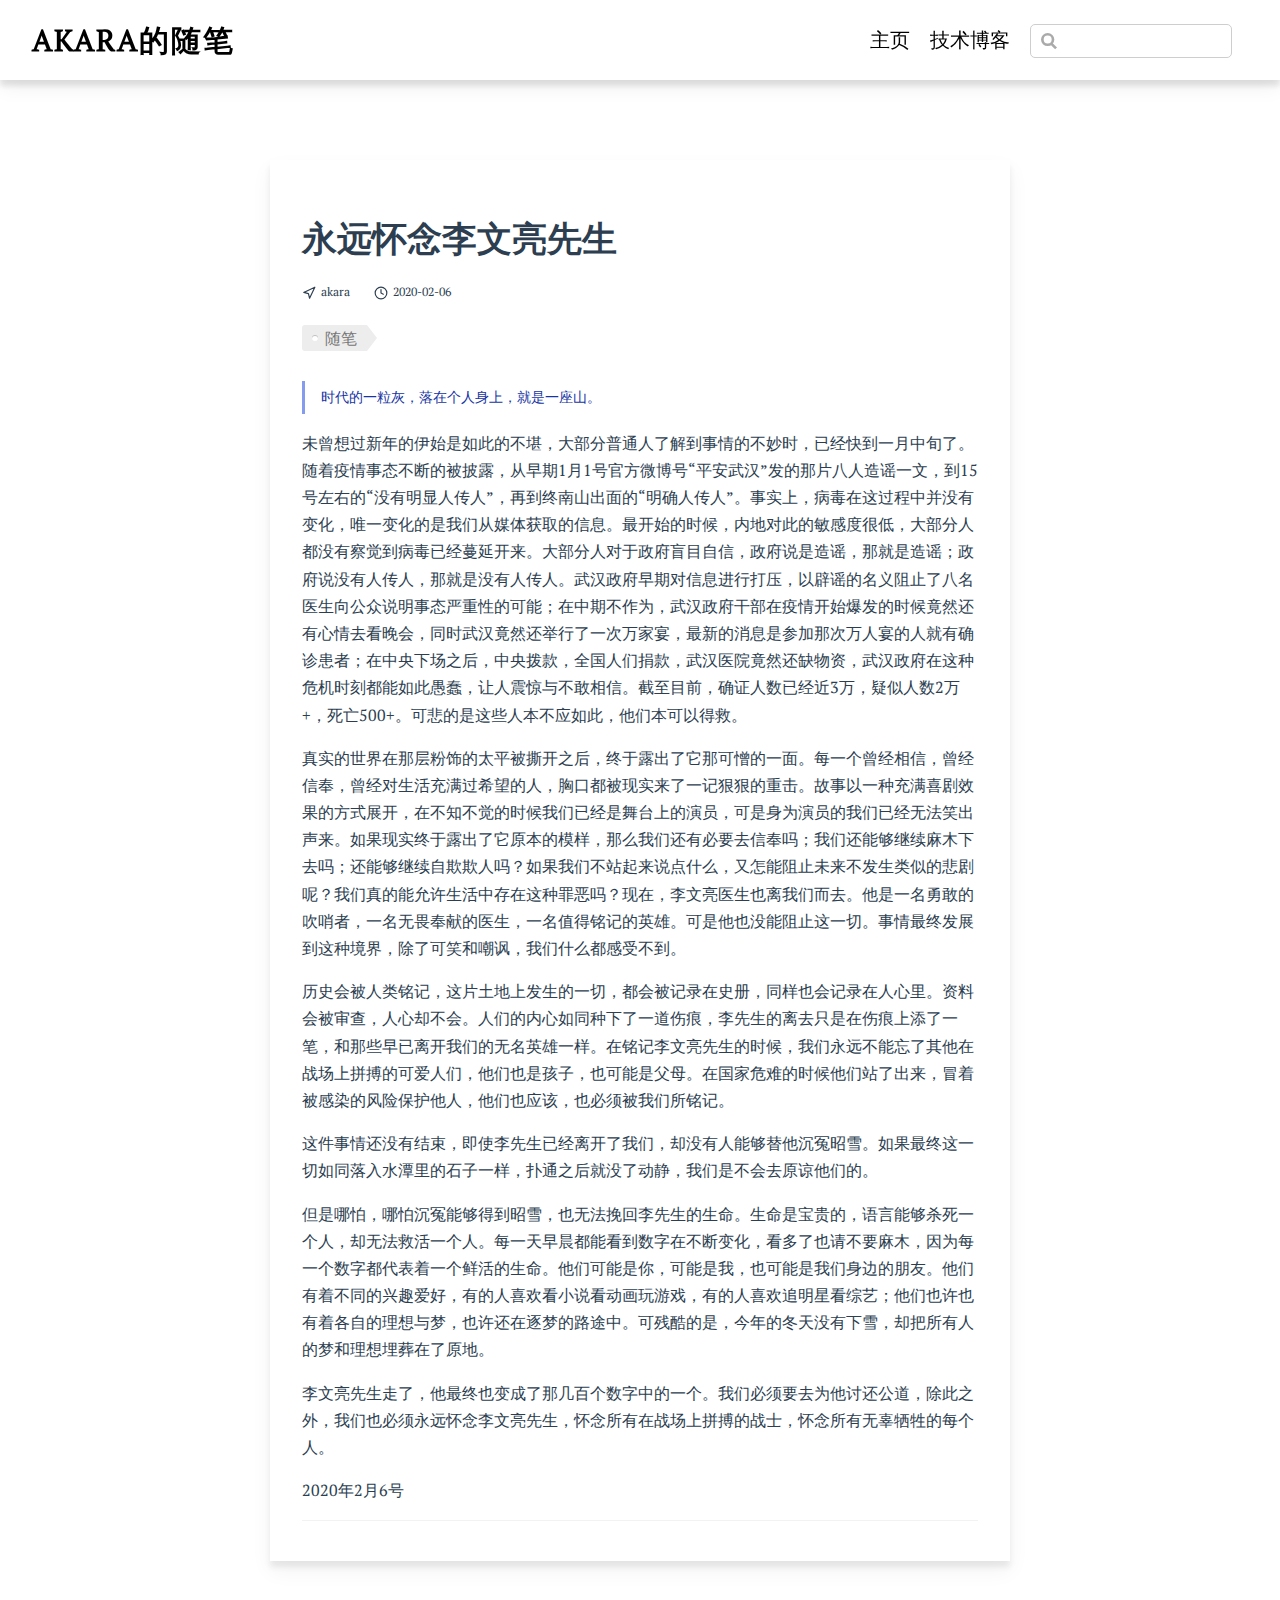
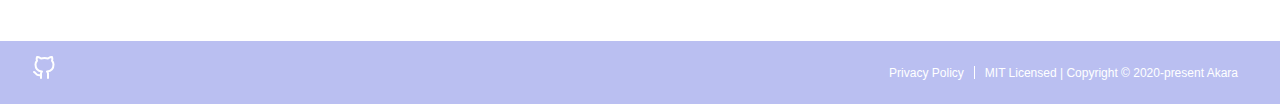
<file: 2020/02/06/_06/index.html>
<!DOCTYPE html>
<html lang="en-US">
  <head>
    <meta charset="utf-8">
    <meta name="viewport" content="width=device-width,initial-scale=1">
    <title>永远怀念李文亮先生 | Akara的随笔</title>
    <meta name="generator" content="VuePress 1.7.0">
    <link rel="icon" href="/favicon.ico">
    <meta name="description" content="">
    
    <link rel="preload" href="/assets/css/0.styles.fdb2608c.css" as="style"><link rel="preload" href="/assets/js/app.1e874379.js" as="script"><link rel="preload" href="/assets/js/6.b801cf3e.js" as="script"><link rel="preload" href="/assets/js/3.1199f323.js" as="script"><link rel="preload" href="/assets/js/16.45f00e49.js" as="script"><link rel="prefetch" href="/assets/js/10.db4d2627.js"><link rel="prefetch" href="/assets/js/11.6e4619e6.js"><link rel="prefetch" href="/assets/js/12.5c1586c0.js"><link rel="prefetch" href="/assets/js/13.065cac7c.js"><link rel="prefetch" href="/assets/js/14.a846e3e1.js"><link rel="prefetch" href="/assets/js/15.4767cc5a.js"><link rel="prefetch" href="/assets/js/17.0a3ad98e.js"><link rel="prefetch" href="/assets/js/18.556b1679.js"><link rel="prefetch" href="/assets/js/19.8c921b05.js"><link rel="prefetch" href="/assets/js/4.366d504d.js"><link rel="prefetch" href="/assets/js/5.1e2d80a9.js"><link rel="prefetch" href="/assets/js/7.7a658ced.js"><link rel="prefetch" href="/assets/js/8.14cbe223.js"><link rel="prefetch" href="/assets/js/9.c3cac19c.js"><link rel="prefetch" href="/assets/js/vuejs-paginate.c6dc7ffd.js">
    <link rel="stylesheet" href="/assets/css/0.styles.fdb2608c.css">
  </head>
  <body>
    <div id="app" data-server-rendered="true"><div id="vuepress-theme-blog__global-layout"><section id="header-wrapper"><header id="header"><div class="header-wrapper"><div class="title"><a href="/" class="nav-link home-link">Akara的随笔 </a></div> <div class="header-right-wrap"><ul class="nav"><li class="nav-item"><a href="/" class="nav-link">主页</a></li><li class="nav-item"><a href="https://messiahhh.github.io/blog/" target="_blank" rel="noopener noreferrer" class="nav-link external">技术博客</a></li></ul> <div class="search-box"><input aria-label="Search" autocomplete="off" spellcheck="false" value=""> <!----></div> <!----></div></div></header></section> <div id="mobile-header"><div class="mobile-header-bar"><div class="mobile-header-title"><a href="/" class="nav-link mobile-home-link">Akara的随笔 </a> <svg xmlns="http://www.w3.org/2000/svg" width="24" height="24" viewBox="0 0 24 24" fill="none" stroke="currentColor" stroke-width="2" stroke-linecap="round" stroke-linejoin="round" class="feather feather-menu"><line x1="3" y1="12" x2="21" y2="12"></line><line x1="3" y1="6" x2="21" y2="6"></line><line x1="3" y1="18" x2="21" y2="18"></line></svg></div> <div class="mobile-menu-wrapper"><hr class="menu-divider"> <ul class="mobile-nav"><li class="mobile-nav-item"><a href="/" class="nav-link">主页</a></li><li class="mobile-nav-item"><a href="https://messiahhh.github.io/blog/" target="_blank" rel="noopener noreferrer" class="nav-link external">技术博客</a></li> <li class="mobile-nav-item"><!----></li></ul></div></div></div> <div class="content-wrapper"><div id="vuepress-theme-blog__post-layout"><article itemscope="itemscope" itemtype="https://schema.org/BlogPosting" class="vuepress-blog-theme-content"><header><h1 itemprop="name headline" class="post-title">
        永远怀念李文亮先生
      </h1> <div class="post-meta"><div itemprop="publisher author" itemtype="http://schema.org/Person" itemscope="itemscope" class="post-meta-author"><svg xmlns="http://www.w3.org/2000/svg" width="24" height="24" viewBox="0 0 24 24" fill="none" stroke="currentColor" stroke-width="2" stroke-linecap="round" stroke-linejoin="round" class="feather feather-navigation"><polygon points="3 11 22 2 13 21 11 13 3 11"></polygon></svg> <span itemprop="name">akara</span> <!----></div> <div class="post-meta-date"><svg xmlns="http://www.w3.org/2000/svg" width="24" height="24" viewBox="0 0 24 24" fill="none" stroke="currentColor" stroke-width="2" stroke-linecap="round" stroke-linejoin="round" class="feather feather-clock"><circle cx="12" cy="12" r="10"></circle><polyline points="12 6 12 12 16 14"></polyline></svg> <time pubdate itemprop="datePublished" datetime="2020-02-06T00:00:00.000Z">
      2020-02-06
    </time></div> <ul itemprop="keywords" class="post-meta-tags"><li class="post-tag" data-v-42ccfcd5><a href="/tag/随笔" data-v-42ccfcd5><span data-v-42ccfcd5>随笔</span></a></li></ul></div></header> <div itemprop="articleBody" class="content__default"><blockquote><p>时代的一粒灰，落在个人身上，就是一座山。</p></blockquote> <p>未曾想过新年的伊始是如此的不堪，大部分普通人了解到事情的不妙时，已经快到一月中旬了。随着疫情事态不断的被披露，从早期1月1号官方微博号“平安武汉”发的那片八人造谣一文，到15号左右的“没有明显人传人”，再到终南山出面的“明确人传人”。事实上，病毒在这过程中并没有变化，唯一变化的是我们从媒体获取的信息。最开始的时候，内地对此的敏感度很低，大部分人都没有察觉到病毒已经蔓延开来。大部分人对于政府盲目自信，政府说是造谣，那就是造谣；政府说没有人传人，那就是没有人传人。武汉政府早期对信息进行打压，以辟谣的名义阻止了八名医生向公众说明事态严重性的可能；在中期不作为，武汉政府干部在疫情开始爆发的时候竟然还有心情去看晚会，同时武汉竟然还举行了一次万家宴，最新的消息是参加那次万人宴的人就有确诊患者；在中央下场之后，中央拨款，全国人们捐款，武汉医院竟然还缺物资，武汉政府在这种危机时刻都能如此愚蠢，让人震惊与不敢相信。截至目前，确证人数已经近3万，疑似人数2万+，死亡500+。可悲的是这些人本不应如此，他们本可以得救。</p> <p>真实的世界在那层粉饰的太平被撕开之后，终于露出了它那可憎的一面。每一个曾经相信，曾经信奉，曾经对生活充满过希望的人，胸口都被现实来了一记狠狠的重击。故事以一种充满喜剧效果的方式展开，在不知不觉的时候我们已经是舞台上的演员，可是身为演员的我们已经无法笑出声来。如果现实终于露出了它原本的模样，那么我们还有必要去信奉吗；我们还能够继续麻木下去吗；还能够继续自欺欺人吗？如果我们不站起来说点什么，又怎能阻止未来不发生类似的悲剧呢？我们真的能允许生活中存在这种罪恶吗？现在，李文亮医生也离我们而去。他是一名勇敢的吹哨者，一名无畏奉献的医生，一名值得铭记的英雄。可是他也没能阻止这一切。事情最终发展到这种境界，除了可笑和嘲讽，我们什么都感受不到。</p> <p>历史会被人类铭记，这片土地上发生的一切，都会被记录在史册，同样也会记录在人心里。资料会被审查，人心却不会。人们的内心如同种下了一道伤痕，李先生的离去只是在伤痕上添了一笔，和那些早已离开我们的无名英雄一样。在铭记李文亮先生的时候，我们永远不能忘了其他在战场上拼搏的可爱人们，他们也是孩子，也可能是父母。在国家危难的时候他们站了出来，冒着被感染的风险保护他人，他们也应该，也必须被我们所铭记。</p> <p>这件事情还没有结束，即使李先生已经离开了我们，却没有人能够替他沉冤昭雪。如果最终这一切如同落入水潭里的石子一样，扑通之后就没了动静，我们是不会去原谅他们的。</p> <p>但是哪怕，哪怕沉冤能够得到昭雪，也无法挽回李先生的生命。生命是宝贵的，语言能够杀死一个人，却无法救活一个人。每一天早晨都能看到数字在不断变化，看多了也请不要麻木，因为每一个数字都代表着一个鲜活的生命。他们可能是你，可能是我，也可能是我们身边的朋友。他们有着不同的兴趣爱好，有的人喜欢看小说看动画玩游戏，有的人喜欢追明星看综艺；他们也许也有着各自的理想与梦，也许还在逐梦的路途中。可残酷的是，今年的冬天没有下雪，却把所有人的梦和理想埋葬在了原地。</p> <p>李文亮先生走了，他最终也变成了那几百个数字中的一个。我们必须要去为他讨还公道，除此之外，我们也必须永远怀念李文亮先生，怀念所有在战场上拼搏的战士，怀念所有无辜牺牲的每个人。</p> <p>2020年2月6号</p></div> <footer><!----> <hr> <!----></footer></article> <!----></div></div> <footer class="footer" data-v-fdbf4940><div class="footer-left-wrap" data-v-fdbf4940><ul class="contact" data-v-fdbf4940><li class="contact-item" data-v-fdbf4940><a href="https://github.com/Messiahhh" target="_blank" rel="noopener noreferrer" class="nav-link external" data-v-fdbf4940><svg xmlns="http://www.w3.org/2000/svg" width="24" height="24" viewBox="0 0 24 24" fill="none" stroke="currentColor" stroke-width="2" stroke-linecap="round" stroke-linejoin="round" class="feather feather-github" data-v-fdbf4940><path d="M9 19c-5 1.5-5-2.5-7-3m14 6v-3.87a3.37 3.37 0 0 0-.94-2.61c3.14-.35 6.44-1.54 6.44-7A5.44 5.44 0 0 0 20 4.77 5.07 5.07 0 0 0 19.91 1S18.73.65 16 2.48a13.38 13.38 0 0 0-7 0C6.27.65 5.09 1 5.09 1A5.07 5.07 0 0 0 5 4.77a5.44 5.44 0 0 0-1.5 3.78c0 5.42 3.3 6.61 6.44 7A3.37 3.37 0 0 0 9 18.13V22" data-v-fdbf4940></path></svg>
          
        </a></li></ul></div> <div class="footer-right-wrap" data-v-fdbf4940><ul class="copyright" data-v-fdbf4940><li class="copyright-item" data-v-fdbf4940><a href="https://policies.google.com/privacy?hl=en-US" target="_blank" rel="noopener noreferrer" class="nav-link external" data-v-fdbf4940>Privacy Policy</a></li><li class="copyright-item" data-v-fdbf4940><a href="/2020/02/06/_06/.html" class="nav-link" data-v-fdbf4940>MIT Licensed | Copyright © 2020-present Akara</a></li></ul></div></footer></div><div class="global-ui"></div></div>
    <script src="/assets/js/app.1e874379.js" defer></script><script src="/assets/js/6.b801cf3e.js" defer></script><script src="/assets/js/3.1199f323.js" defer></script><script src="/assets/js/16.45f00e49.js" defer></script>
  </body>
</html>
</file>
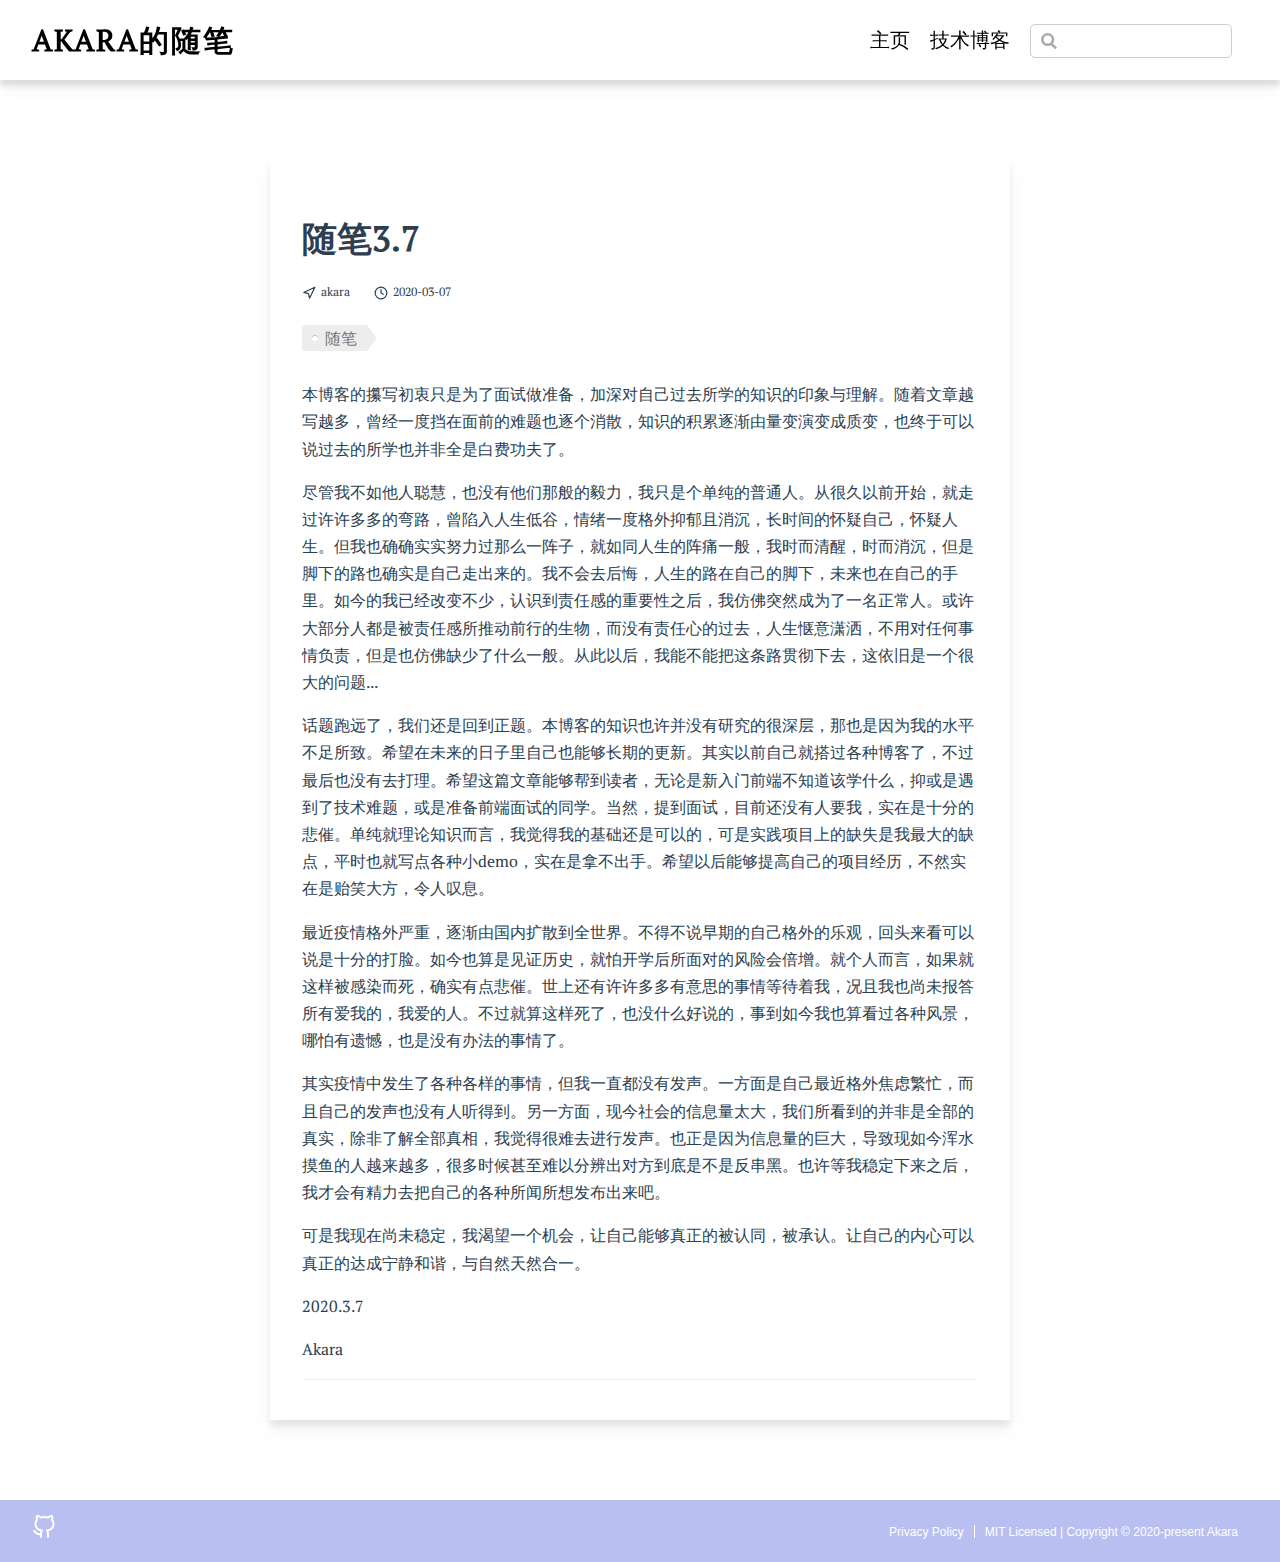
<file: 2020/03/07/_07/index.html>
<!DOCTYPE html>
<html lang="en-US">
  <head>
    <meta charset="utf-8">
    <meta name="viewport" content="width=device-width,initial-scale=1">
    <title>随笔3.7 | Akara的随笔</title>
    <meta name="generator" content="VuePress 1.7.0">
    <link rel="icon" href="/favicon.ico">
    <meta name="description" content="">
    
    <link rel="preload" href="/assets/css/0.styles.fdb2608c.css" as="style"><link rel="preload" href="/assets/js/app.1e874379.js" as="script"><link rel="preload" href="/assets/js/6.b801cf3e.js" as="script"><link rel="preload" href="/assets/js/3.1199f323.js" as="script"><link rel="preload" href="/assets/js/17.0a3ad98e.js" as="script"><link rel="prefetch" href="/assets/js/10.db4d2627.js"><link rel="prefetch" href="/assets/js/11.6e4619e6.js"><link rel="prefetch" href="/assets/js/12.5c1586c0.js"><link rel="prefetch" href="/assets/js/13.065cac7c.js"><link rel="prefetch" href="/assets/js/14.a846e3e1.js"><link rel="prefetch" href="/assets/js/15.4767cc5a.js"><link rel="prefetch" href="/assets/js/16.45f00e49.js"><link rel="prefetch" href="/assets/js/18.556b1679.js"><link rel="prefetch" href="/assets/js/19.8c921b05.js"><link rel="prefetch" href="/assets/js/4.366d504d.js"><link rel="prefetch" href="/assets/js/5.1e2d80a9.js"><link rel="prefetch" href="/assets/js/7.7a658ced.js"><link rel="prefetch" href="/assets/js/8.14cbe223.js"><link rel="prefetch" href="/assets/js/9.c3cac19c.js"><link rel="prefetch" href="/assets/js/vuejs-paginate.c6dc7ffd.js">
    <link rel="stylesheet" href="/assets/css/0.styles.fdb2608c.css">
  </head>
  <body>
    <div id="app" data-server-rendered="true"><div id="vuepress-theme-blog__global-layout"><section id="header-wrapper"><header id="header"><div class="header-wrapper"><div class="title"><a href="/" class="nav-link home-link">Akara的随笔 </a></div> <div class="header-right-wrap"><ul class="nav"><li class="nav-item"><a href="/" class="nav-link">主页</a></li><li class="nav-item"><a href="https://messiahhh.github.io/blog/" target="_blank" rel="noopener noreferrer" class="nav-link external">技术博客</a></li></ul> <div class="search-box"><input aria-label="Search" autocomplete="off" spellcheck="false" value=""> <!----></div> <!----></div></div></header></section> <div id="mobile-header"><div class="mobile-header-bar"><div class="mobile-header-title"><a href="/" class="nav-link mobile-home-link">Akara的随笔 </a> <svg xmlns="http://www.w3.org/2000/svg" width="24" height="24" viewBox="0 0 24 24" fill="none" stroke="currentColor" stroke-width="2" stroke-linecap="round" stroke-linejoin="round" class="feather feather-menu"><line x1="3" y1="12" x2="21" y2="12"></line><line x1="3" y1="6" x2="21" y2="6"></line><line x1="3" y1="18" x2="21" y2="18"></line></svg></div> <div class="mobile-menu-wrapper"><hr class="menu-divider"> <ul class="mobile-nav"><li class="mobile-nav-item"><a href="/" class="nav-link">主页</a></li><li class="mobile-nav-item"><a href="https://messiahhh.github.io/blog/" target="_blank" rel="noopener noreferrer" class="nav-link external">技术博客</a></li> <li class="mobile-nav-item"><!----></li></ul></div></div></div> <div class="content-wrapper"><div id="vuepress-theme-blog__post-layout"><article itemscope="itemscope" itemtype="https://schema.org/BlogPosting" class="vuepress-blog-theme-content"><header><h1 itemprop="name headline" class="post-title">
        随笔3.7
      </h1> <div class="post-meta"><div itemprop="publisher author" itemtype="http://schema.org/Person" itemscope="itemscope" class="post-meta-author"><svg xmlns="http://www.w3.org/2000/svg" width="24" height="24" viewBox="0 0 24 24" fill="none" stroke="currentColor" stroke-width="2" stroke-linecap="round" stroke-linejoin="round" class="feather feather-navigation"><polygon points="3 11 22 2 13 21 11 13 3 11"></polygon></svg> <span itemprop="name">akara</span> <!----></div> <div class="post-meta-date"><svg xmlns="http://www.w3.org/2000/svg" width="24" height="24" viewBox="0 0 24 24" fill="none" stroke="currentColor" stroke-width="2" stroke-linecap="round" stroke-linejoin="round" class="feather feather-clock"><circle cx="12" cy="12" r="10"></circle><polyline points="12 6 12 12 16 14"></polyline></svg> <time pubdate itemprop="datePublished" datetime="2020-03-07T00:00:00.000Z">
      2020-03-07
    </time></div> <ul itemprop="keywords" class="post-meta-tags"><li class="post-tag" data-v-42ccfcd5><a href="/tag/随笔" data-v-42ccfcd5><span data-v-42ccfcd5>随笔</span></a></li></ul></div></header> <div itemprop="articleBody" class="content__default"><p>本博客的攥写初衷只是为了面试做准备，加深对自己过去所学的知识的印象与理解。随着文章越写越多，曾经一度挡在面前的难题也逐个消散，知识的积累逐渐由量变演变成质变，也终于可以说过去的所学也并非全是白费功夫了。</p> <p>尽管我不如他人聪慧，也没有他们那般的毅力，我只是个单纯的普通人。从很久以前开始，就走过许许多多的弯路，曾陷入人生低谷，情绪一度格外抑郁且消沉，长时间的怀疑自己，怀疑人生。但我也确确实实努力过那么一阵子，就如同人生的阵痛一般，我时而清醒，时而消沉，但是脚下的路也确实是自己走出来的。我不会去后悔，人生的路在自己的脚下，未来也在自己的手里。如今的我已经改变不少，认识到责任感的重要性之后，我仿佛突然成为了一名正常人。或许大部分人都是被责任感所推动前行的生物，而没有责任心的过去，人生惬意潇洒，不用对任何事情负责，但是也仿佛缺少了什么一般。从此以后，我能不能把这条路贯彻下去，这依旧是一个很大的问题...</p> <p>话题跑远了，我们还是回到正题。本博客的知识也许并没有研究的很深层，那也是因为我的水平不足所致。希望在未来的日子里自己也能够长期的更新。其实以前自己就搭过各种博客了，不过最后也没有去打理。希望这篇文章能够帮到读者，无论是新入门前端不知道该学什么，抑或是遇到了技术难题，或是准备前端面试的同学。当然，提到面试，目前还没有人要我，实在是十分的悲催。单纯就理论知识而言，我觉得我的基础还是可以的，可是实践项目上的缺失是我最大的缺点，平时也就写点各种小demo，实在是拿不出手。希望以后能够提高自己的项目经历，不然实在是贻笑大方，令人叹息。</p> <p>最近疫情格外严重，逐渐由国内扩散到全世界。不得不说早期的自己格外的乐观，回头来看可以说是十分的打脸。如今也算是见证历史，就怕开学后所面对的风险会倍增。就个人而言，如果就这样被感染而死，确实有点悲催。世上还有许许多多有意思的事情等待着我，况且我也尚未报答所有爱我的，我爱的人。不过就算这样死了，也没什么好说的，事到如今我也算看过各种风景，哪怕有遗憾，也是没有办法的事情了。</p> <p>其实疫情中发生了各种各样的事情，但我一直都没有发声。一方面是自己最近格外焦虑繁忙，而且自己的发声也没有人听得到。另一方面，现今社会的信息量太大，我们所看到的并非是全部的真实，除非了解全部真相，我觉得很难去进行发声。也正是因为信息量的巨大，导致现如今浑水摸鱼的人越来越多，很多时候甚至难以分辨出对方到底是不是反串黑。也许等我稳定下来之后，我才会有精力去把自己的各种所闻所想发布出来吧。</p> <p>可是我现在尚未稳定，我渴望一个机会，让自己能够真正的被认同，被承认。让自己的内心可以真正的达成宁静和谐，与自然天然合一。</p> <p>2020.3.7</p> <p>Akara</p></div> <footer><!----> <hr> <!----></footer></article> <!----></div></div> <footer class="footer" data-v-fdbf4940><div class="footer-left-wrap" data-v-fdbf4940><ul class="contact" data-v-fdbf4940><li class="contact-item" data-v-fdbf4940><a href="https://github.com/Messiahhh" target="_blank" rel="noopener noreferrer" class="nav-link external" data-v-fdbf4940><svg xmlns="http://www.w3.org/2000/svg" width="24" height="24" viewBox="0 0 24 24" fill="none" stroke="currentColor" stroke-width="2" stroke-linecap="round" stroke-linejoin="round" class="feather feather-github" data-v-fdbf4940><path d="M9 19c-5 1.5-5-2.5-7-3m14 6v-3.87a3.37 3.37 0 0 0-.94-2.61c3.14-.35 6.44-1.54 6.44-7A5.44 5.44 0 0 0 20 4.77 5.07 5.07 0 0 0 19.91 1S18.73.65 16 2.48a13.38 13.38 0 0 0-7 0C6.27.65 5.09 1 5.09 1A5.07 5.07 0 0 0 5 4.77a5.44 5.44 0 0 0-1.5 3.78c0 5.42 3.3 6.61 6.44 7A3.37 3.37 0 0 0 9 18.13V22" data-v-fdbf4940></path></svg>
          
        </a></li></ul></div> <div class="footer-right-wrap" data-v-fdbf4940><ul class="copyright" data-v-fdbf4940><li class="copyright-item" data-v-fdbf4940><a href="https://policies.google.com/privacy?hl=en-US" target="_blank" rel="noopener noreferrer" class="nav-link external" data-v-fdbf4940>Privacy Policy</a></li><li class="copyright-item" data-v-fdbf4940><a href="/2020/03/07/_07/.html" class="nav-link" data-v-fdbf4940>MIT Licensed | Copyright © 2020-present Akara</a></li></ul></div></footer></div><div class="global-ui"></div></div>
    <script src="/assets/js/app.1e874379.js" defer></script><script src="/assets/js/6.b801cf3e.js" defer></script><script src="/assets/js/3.1199f323.js" defer></script><script src="/assets/js/17.0a3ad98e.js" defer></script>
  </body>
</html>
</file>
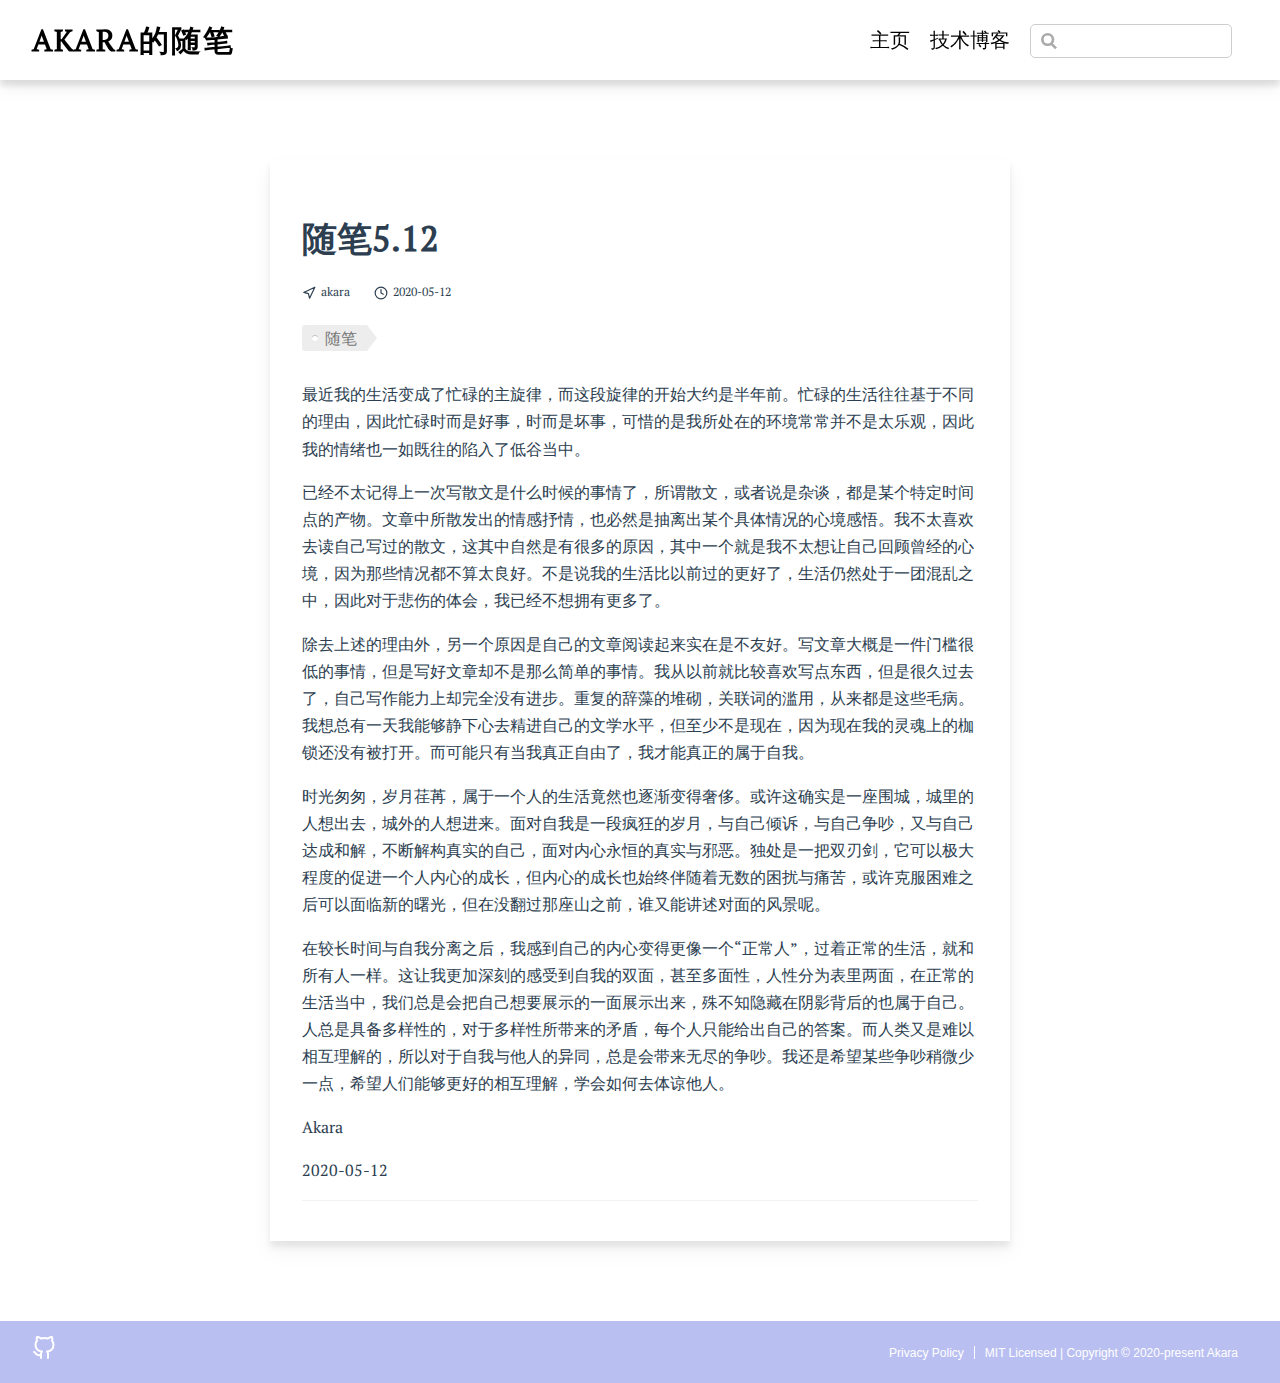
<file: 2020/05/12/_12/index.html>
<!DOCTYPE html>
<html lang="en-US">
  <head>
    <meta charset="utf-8">
    <meta name="viewport" content="width=device-width,initial-scale=1">
    <title>随笔5.12 | Akara的随笔</title>
    <meta name="generator" content="VuePress 1.7.0">
    <link rel="icon" href="/favicon.ico">
    <meta name="description" content="">
    
    <link rel="preload" href="/assets/css/0.styles.fdb2608c.css" as="style"><link rel="preload" href="/assets/js/app.1e874379.js" as="script"><link rel="preload" href="/assets/js/6.b801cf3e.js" as="script"><link rel="preload" href="/assets/js/3.1199f323.js" as="script"><link rel="preload" href="/assets/js/18.556b1679.js" as="script"><link rel="prefetch" href="/assets/js/10.db4d2627.js"><link rel="prefetch" href="/assets/js/11.6e4619e6.js"><link rel="prefetch" href="/assets/js/12.5c1586c0.js"><link rel="prefetch" href="/assets/js/13.065cac7c.js"><link rel="prefetch" href="/assets/js/14.a846e3e1.js"><link rel="prefetch" href="/assets/js/15.4767cc5a.js"><link rel="prefetch" href="/assets/js/16.45f00e49.js"><link rel="prefetch" href="/assets/js/17.0a3ad98e.js"><link rel="prefetch" href="/assets/js/19.8c921b05.js"><link rel="prefetch" href="/assets/js/4.366d504d.js"><link rel="prefetch" href="/assets/js/5.1e2d80a9.js"><link rel="prefetch" href="/assets/js/7.7a658ced.js"><link rel="prefetch" href="/assets/js/8.14cbe223.js"><link rel="prefetch" href="/assets/js/9.c3cac19c.js"><link rel="prefetch" href="/assets/js/vuejs-paginate.c6dc7ffd.js">
    <link rel="stylesheet" href="/assets/css/0.styles.fdb2608c.css">
  </head>
  <body>
    <div id="app" data-server-rendered="true"><div id="vuepress-theme-blog__global-layout"><section id="header-wrapper"><header id="header"><div class="header-wrapper"><div class="title"><a href="/" class="nav-link home-link">Akara的随笔 </a></div> <div class="header-right-wrap"><ul class="nav"><li class="nav-item"><a href="/" class="nav-link">主页</a></li><li class="nav-item"><a href="https://messiahhh.github.io/blog/" target="_blank" rel="noopener noreferrer" class="nav-link external">技术博客</a></li></ul> <div class="search-box"><input aria-label="Search" autocomplete="off" spellcheck="false" value=""> <!----></div> <!----></div></div></header></section> <div id="mobile-header"><div class="mobile-header-bar"><div class="mobile-header-title"><a href="/" class="nav-link mobile-home-link">Akara的随笔 </a> <svg xmlns="http://www.w3.org/2000/svg" width="24" height="24" viewBox="0 0 24 24" fill="none" stroke="currentColor" stroke-width="2" stroke-linecap="round" stroke-linejoin="round" class="feather feather-menu"><line x1="3" y1="12" x2="21" y2="12"></line><line x1="3" y1="6" x2="21" y2="6"></line><line x1="3" y1="18" x2="21" y2="18"></line></svg></div> <div class="mobile-menu-wrapper"><hr class="menu-divider"> <ul class="mobile-nav"><li class="mobile-nav-item"><a href="/" class="nav-link">主页</a></li><li class="mobile-nav-item"><a href="https://messiahhh.github.io/blog/" target="_blank" rel="noopener noreferrer" class="nav-link external">技术博客</a></li> <li class="mobile-nav-item"><!----></li></ul></div></div></div> <div class="content-wrapper"><div id="vuepress-theme-blog__post-layout"><article itemscope="itemscope" itemtype="https://schema.org/BlogPosting" class="vuepress-blog-theme-content"><header><h1 itemprop="name headline" class="post-title">
        随笔5.12
      </h1> <div class="post-meta"><div itemprop="publisher author" itemtype="http://schema.org/Person" itemscope="itemscope" class="post-meta-author"><svg xmlns="http://www.w3.org/2000/svg" width="24" height="24" viewBox="0 0 24 24" fill="none" stroke="currentColor" stroke-width="2" stroke-linecap="round" stroke-linejoin="round" class="feather feather-navigation"><polygon points="3 11 22 2 13 21 11 13 3 11"></polygon></svg> <span itemprop="name">akara</span> <!----></div> <div class="post-meta-date"><svg xmlns="http://www.w3.org/2000/svg" width="24" height="24" viewBox="0 0 24 24" fill="none" stroke="currentColor" stroke-width="2" stroke-linecap="round" stroke-linejoin="round" class="feather feather-clock"><circle cx="12" cy="12" r="10"></circle><polyline points="12 6 12 12 16 14"></polyline></svg> <time pubdate itemprop="datePublished" datetime="2020-05-12T00:00:00.000Z">
      2020-05-12
    </time></div> <ul itemprop="keywords" class="post-meta-tags"><li class="post-tag" data-v-42ccfcd5><a href="/tag/随笔" data-v-42ccfcd5><span data-v-42ccfcd5>随笔</span></a></li></ul></div></header> <div itemprop="articleBody" class="content__default"><p>最近我的生活变成了忙碌的主旋律，而这段旋律的开始大约是半年前。忙碌的生活往往基于不同的理由，因此忙碌时而是好事，时而是坏事，可惜的是我所处在的环境常常并不是太乐观，因此我的情绪也一如既往的陷入了低谷当中。</p> <p>已经不太记得上一次写散文是什么时候的事情了，所谓散文，或者说是杂谈，都是某个特定时间点的产物。文章中所散发出的情感抒情，也必然是抽离出某个具体情况的心境感悟。我不太喜欢去读自己写过的散文，这其中自然是有很多的原因，其中一个就是我不太想让自己回顾曾经的心境，因为那些情况都不算太良好。不是说我的生活比以前过的更好了，生活仍然处于一团混乱之中，因此对于悲伤的体会，我已经不想拥有更多了。</p> <p>除去上述的理由外，另一个原因是自己的文章阅读起来实在是不友好。写文章大概是一件门槛很低的事情，但是写好文章却不是那么简单的事情。我从以前就比较喜欢写点东西，但是很久过去了，自己写作能力上却完全没有进步。重复的辞藻的堆砌，关联词的滥用，从来都是这些毛病。我想总有一天我能够静下心去精进自己的文学水平，但至少不是现在，因为现在我的灵魂上的枷锁还没有被打开。而可能只有当我真正自由了，我才能真正的属于自我。</p> <p>时光匆匆，岁月荏苒，属于一个人的生活竟然也逐渐变得奢侈。或许这确实是一座围城，城里的人想出去，城外的人想进来。面对自我是一段疯狂的岁月，与自己倾诉，与自己争吵，又与自己达成和解，不断解构真实的自己，面对内心永恒的真实与邪恶。独处是一把双刃剑，它可以极大程度的促进一个人内心的成长，但内心的成长也始终伴随着无数的困扰与痛苦，或许克服困难之后可以面临新的曙光，但在没翻过那座山之前，谁又能讲述对面的风景呢。</p> <p>在较长时间与自我分离之后，我感到自己的内心变得更像一个“正常人”，过着正常的生活，就和所有人一样。这让我更加深刻的感受到自我的双面，甚至多面性，人性分为表里两面，在正常的生活当中，我们总是会把自己想要展示的一面展示出来，殊不知隐藏在阴影背后的也属于自己。人总是具备多样性的，对于多样性所带来的矛盾，每个人只能给出自己的答案。而人类又是难以相互理解的，所以对于自我与他人的异同，总是会带来无尽的争吵。我还是希望某些争吵稍微少一点，希望人们能够更好的相互理解，学会如何去体谅他人。</p> <p>Akara</p> <p>2020-05-12</p></div> <footer><!----> <hr> <!----></footer></article> <!----></div></div> <footer class="footer" data-v-fdbf4940><div class="footer-left-wrap" data-v-fdbf4940><ul class="contact" data-v-fdbf4940><li class="contact-item" data-v-fdbf4940><a href="https://github.com/Messiahhh" target="_blank" rel="noopener noreferrer" class="nav-link external" data-v-fdbf4940><svg xmlns="http://www.w3.org/2000/svg" width="24" height="24" viewBox="0 0 24 24" fill="none" stroke="currentColor" stroke-width="2" stroke-linecap="round" stroke-linejoin="round" class="feather feather-github" data-v-fdbf4940><path d="M9 19c-5 1.5-5-2.5-7-3m14 6v-3.87a3.37 3.37 0 0 0-.94-2.61c3.14-.35 6.44-1.54 6.44-7A5.44 5.44 0 0 0 20 4.77 5.07 5.07 0 0 0 19.91 1S18.73.65 16 2.48a13.38 13.38 0 0 0-7 0C6.27.65 5.09 1 5.09 1A5.07 5.07 0 0 0 5 4.77a5.44 5.44 0 0 0-1.5 3.78c0 5.42 3.3 6.61 6.44 7A3.37 3.37 0 0 0 9 18.13V22" data-v-fdbf4940></path></svg>
          
        </a></li></ul></div> <div class="footer-right-wrap" data-v-fdbf4940><ul class="copyright" data-v-fdbf4940><li class="copyright-item" data-v-fdbf4940><a href="https://policies.google.com/privacy?hl=en-US" target="_blank" rel="noopener noreferrer" class="nav-link external" data-v-fdbf4940>Privacy Policy</a></li><li class="copyright-item" data-v-fdbf4940><a href="/2020/05/12/_12/.html" class="nav-link" data-v-fdbf4940>MIT Licensed | Copyright © 2020-present Akara</a></li></ul></div></footer></div><div class="global-ui"></div></div>
    <script src="/assets/js/app.1e874379.js" defer></script><script src="/assets/js/6.b801cf3e.js" defer></script><script src="/assets/js/3.1199f323.js" defer></script><script src="/assets/js/18.556b1679.js" defer></script>
  </body>
</html>
</file>
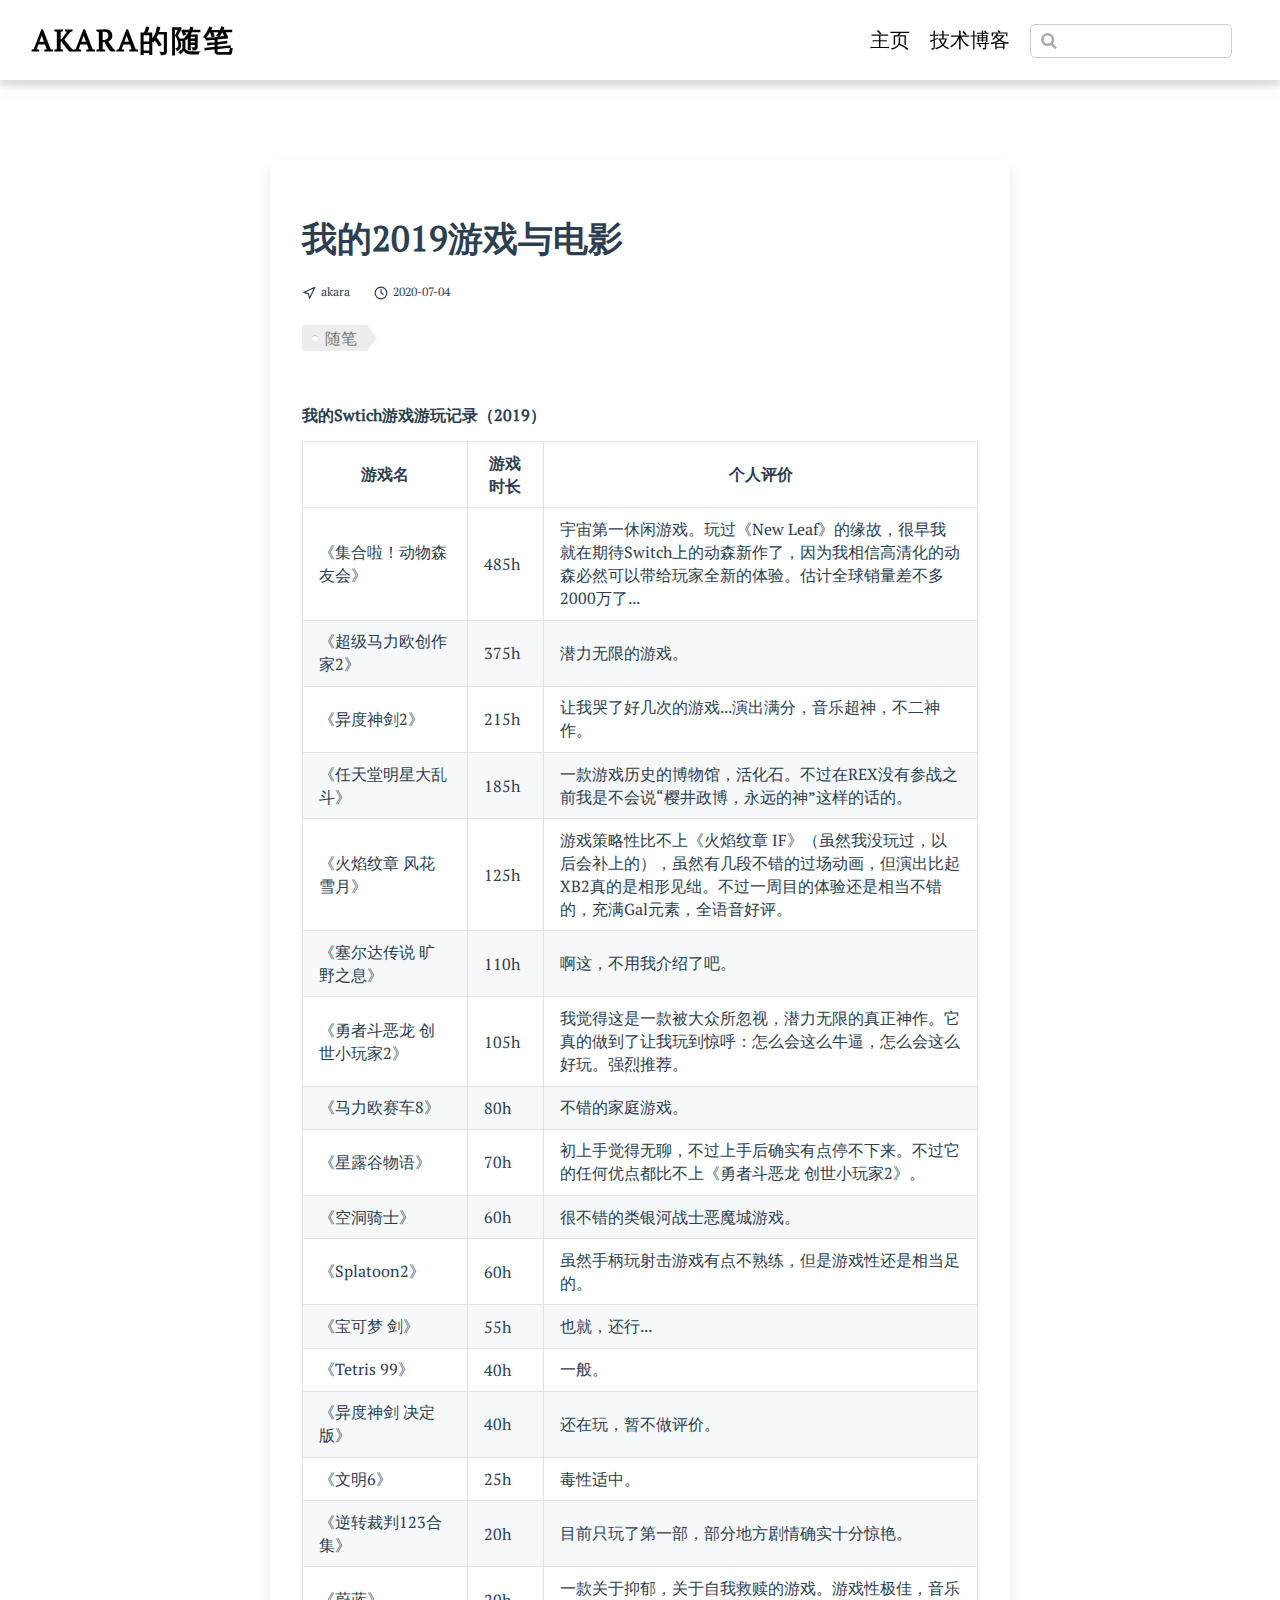
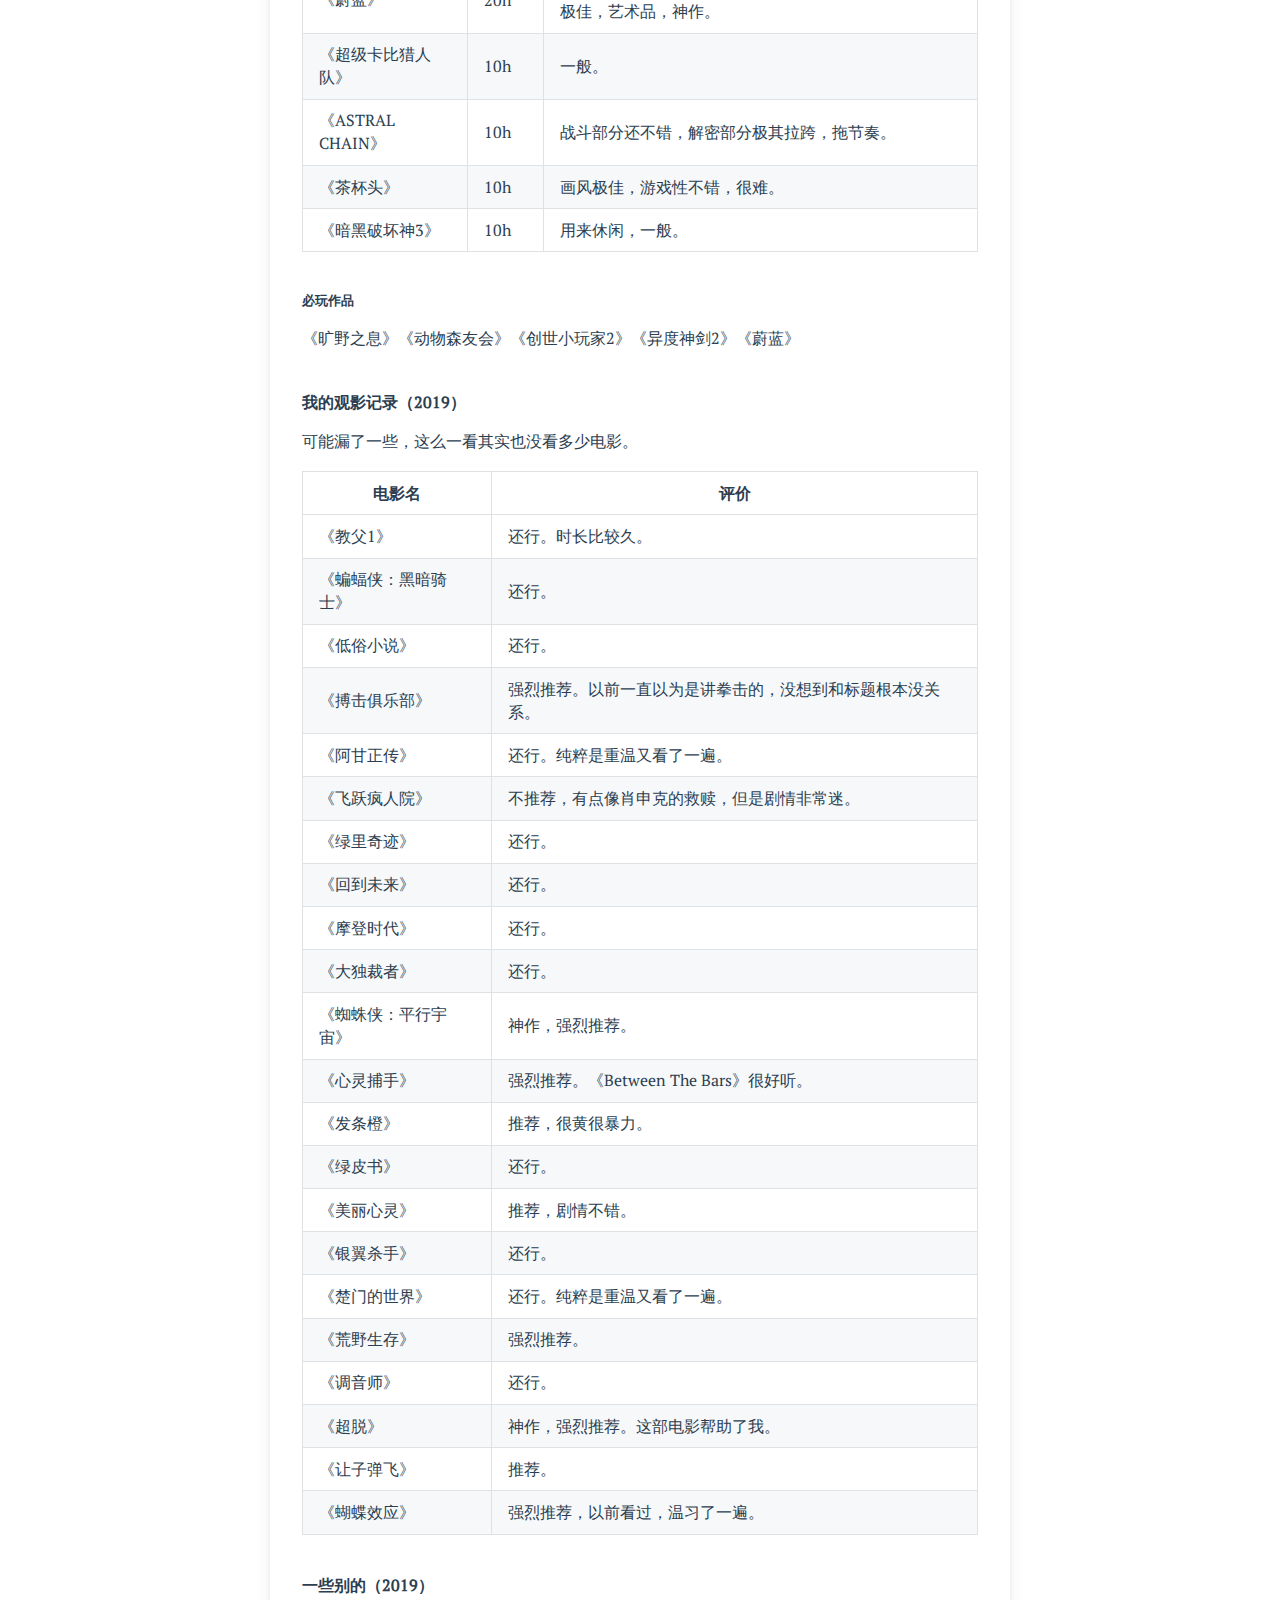
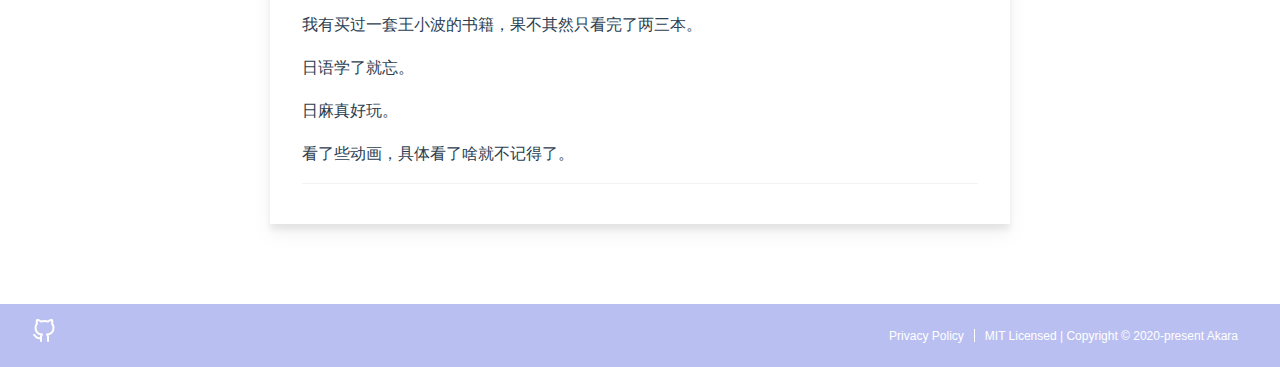
<file: 2020/07/04/_04/index.html>
<!DOCTYPE html>
<html lang="en-US">
  <head>
    <meta charset="utf-8">
    <meta name="viewport" content="width=device-width,initial-scale=1">
    <title>我的2019游戏与电影 | Akara的随笔</title>
    <meta name="generator" content="VuePress 1.7.0">
    <link rel="icon" href="/favicon.ico">
    <meta name="description" content="">
    
    <link rel="preload" href="/assets/css/0.styles.fdb2608c.css" as="style"><link rel="preload" href="/assets/js/app.1e874379.js" as="script"><link rel="preload" href="/assets/js/6.b801cf3e.js" as="script"><link rel="preload" href="/assets/js/3.1199f323.js" as="script"><link rel="preload" href="/assets/js/13.065cac7c.js" as="script"><link rel="prefetch" href="/assets/js/10.db4d2627.js"><link rel="prefetch" href="/assets/js/11.6e4619e6.js"><link rel="prefetch" href="/assets/js/12.5c1586c0.js"><link rel="prefetch" href="/assets/js/14.a846e3e1.js"><link rel="prefetch" href="/assets/js/15.4767cc5a.js"><link rel="prefetch" href="/assets/js/16.45f00e49.js"><link rel="prefetch" href="/assets/js/17.0a3ad98e.js"><link rel="prefetch" href="/assets/js/18.556b1679.js"><link rel="prefetch" href="/assets/js/19.8c921b05.js"><link rel="prefetch" href="/assets/js/4.366d504d.js"><link rel="prefetch" href="/assets/js/5.1e2d80a9.js"><link rel="prefetch" href="/assets/js/7.7a658ced.js"><link rel="prefetch" href="/assets/js/8.14cbe223.js"><link rel="prefetch" href="/assets/js/9.c3cac19c.js"><link rel="prefetch" href="/assets/js/vuejs-paginate.c6dc7ffd.js">
    <link rel="stylesheet" href="/assets/css/0.styles.fdb2608c.css">
  </head>
  <body>
    <div id="app" data-server-rendered="true"><div id="vuepress-theme-blog__global-layout"><section id="header-wrapper"><header id="header"><div class="header-wrapper"><div class="title"><a href="/" class="nav-link home-link">Akara的随笔 </a></div> <div class="header-right-wrap"><ul class="nav"><li class="nav-item"><a href="/" class="nav-link">主页</a></li><li class="nav-item"><a href="https://messiahhh.github.io/blog/" target="_blank" rel="noopener noreferrer" class="nav-link external">技术博客</a></li></ul> <div class="search-box"><input aria-label="Search" autocomplete="off" spellcheck="false" value=""> <!----></div> <!----></div></div></header></section> <div id="mobile-header"><div class="mobile-header-bar"><div class="mobile-header-title"><a href="/" class="nav-link mobile-home-link">Akara的随笔 </a> <svg xmlns="http://www.w3.org/2000/svg" width="24" height="24" viewBox="0 0 24 24" fill="none" stroke="currentColor" stroke-width="2" stroke-linecap="round" stroke-linejoin="round" class="feather feather-menu"><line x1="3" y1="12" x2="21" y2="12"></line><line x1="3" y1="6" x2="21" y2="6"></line><line x1="3" y1="18" x2="21" y2="18"></line></svg></div> <div class="mobile-menu-wrapper"><hr class="menu-divider"> <ul class="mobile-nav"><li class="mobile-nav-item"><a href="/" class="nav-link">主页</a></li><li class="mobile-nav-item"><a href="https://messiahhh.github.io/blog/" target="_blank" rel="noopener noreferrer" class="nav-link external">技术博客</a></li> <li class="mobile-nav-item"><!----></li></ul></div></div></div> <div class="content-wrapper"><div id="vuepress-theme-blog__post-layout"><article itemscope="itemscope" itemtype="https://schema.org/BlogPosting" class="vuepress-blog-theme-content"><header><h1 itemprop="name headline" class="post-title">
        我的2019游戏与电影
      </h1> <div class="post-meta"><div itemprop="publisher author" itemtype="http://schema.org/Person" itemscope="itemscope" class="post-meta-author"><svg xmlns="http://www.w3.org/2000/svg" width="24" height="24" viewBox="0 0 24 24" fill="none" stroke="currentColor" stroke-width="2" stroke-linecap="round" stroke-linejoin="round" class="feather feather-navigation"><polygon points="3 11 22 2 13 21 11 13 3 11"></polygon></svg> <span itemprop="name">akara</span> <!----></div> <div class="post-meta-date"><svg xmlns="http://www.w3.org/2000/svg" width="24" height="24" viewBox="0 0 24 24" fill="none" stroke="currentColor" stroke-width="2" stroke-linecap="round" stroke-linejoin="round" class="feather feather-clock"><circle cx="12" cy="12" r="10"></circle><polyline points="12 6 12 12 16 14"></polyline></svg> <time pubdate itemprop="datePublished" datetime="2020-07-04T00:00:00.000Z">
      2020-07-04
    </time></div> <ul itemprop="keywords" class="post-meta-tags"><li class="post-tag" data-v-42ccfcd5><a href="/tag/随笔" data-v-42ccfcd5><span data-v-42ccfcd5>随笔</span></a></li></ul></div></header> <div itemprop="articleBody" class="content__default"><h4 id="我的swtich游戏游玩记录-2019"><a href="#我的swtich游戏游玩记录-2019" class="header-anchor">#</a> 我的Swtich游戏游玩记录（2019）</h4> <table><thead><tr><th>游戏名</th> <th>游戏时长</th> <th>个人评价</th></tr></thead> <tbody><tr><td>《集合啦！动物森友会》</td> <td>485h</td> <td>宇宙第一休闲游戏。玩过《New Leaf》的缘故，很早我就在期待Switch上的动森新作了，因为我相信高清化的动森必然可以带给玩家全新的体验。估计全球销量差不多2000万了...</td></tr> <tr><td>《超级马力欧创作家2》</td> <td>375h</td> <td>潜力无限的游戏。</td></tr> <tr><td>《异度神剑2》</td> <td>215h</td> <td>让我哭了好几次的游戏...演出满分，音乐超神，不二神作。</td></tr> <tr><td>《任天堂明星大乱斗》</td> <td>185h</td> <td>一款游戏历史的博物馆，活化石。不过在REX没有参战之前我是不会说“樱井政博，永远的神”这样的话的。</td></tr> <tr><td>《火焰纹章 风花雪月》</td> <td>125h</td> <td>游戏策略性比不上《火焰纹章 IF》（虽然我没玩过，以后会补上的），虽然有几段不错的过场动画，但演出比起XB2真的是相形见绌。不过一周目的体验还是相当不错的，充满Gal元素，全语音好评。</td></tr> <tr><td>《塞尔达传说 旷野之息》</td> <td>110h</td> <td>啊这，不用我介绍了吧。</td></tr> <tr><td>《勇者斗恶龙 创世小玩家2》</td> <td>105h</td> <td>我觉得这是一款被大众所忽视，潜力无限的真正神作。它真的做到了让我玩到惊呼：怎么会这么牛逼，怎么会这么好玩。强烈推荐。</td></tr> <tr><td>《马力欧赛车8》</td> <td>80h</td> <td>不错的家庭游戏。</td></tr> <tr><td>《星露谷物语》</td> <td>70h</td> <td>初上手觉得无聊，不过上手后确实有点停不下来。不过它的任何优点都比不上《勇者斗恶龙 创世小玩家2》。</td></tr> <tr><td>《空洞骑士》</td> <td>60h</td> <td>很不错的类银河战士恶魔城游戏。</td></tr> <tr><td>《Splatoon2》</td> <td>60h</td> <td>虽然手柄玩射击游戏有点不熟练，但是游戏性还是相当足的。</td></tr> <tr><td>《宝可梦 剑》</td> <td>55h</td> <td>也就，还行...</td></tr> <tr><td>《Tetris 99》</td> <td>40h</td> <td>一般。</td></tr> <tr><td>《异度神剑 决定版》</td> <td>40h</td> <td>还在玩，暂不做评价。</td></tr> <tr><td>《文明6》</td> <td>25h</td> <td>毒性适中。</td></tr> <tr><td>《逆转裁判123合集》</td> <td>20h</td> <td>目前只玩了第一部，部分地方剧情确实十分惊艳。</td></tr> <tr><td>《蔚蓝》</td> <td>20h</td> <td>一款关于抑郁，关于自我救赎的游戏。游戏性极佳，音乐极佳，艺术品，神作。</td></tr> <tr><td>《超级卡比猎人队》</td> <td>10h</td> <td>一般。</td></tr> <tr><td>《ASTRAL CHAIN》</td> <td>10h</td> <td>战斗部分还不错，解密部分极其拉跨，拖节奏。</td></tr> <tr><td>《茶杯头》</td> <td>10h</td> <td>画风极佳，游戏性不错，很难。</td></tr> <tr><td>《暗黑破坏神3》</td> <td>10h</td> <td>用来休闲，一般。</td></tr></tbody></table> <h5 id="必玩作品"><a href="#必玩作品" class="header-anchor">#</a> 必玩作品</h5> <p>《旷野之息》《动物森友会》《创世小玩家2》《异度神剑2》《蔚蓝》</p> <h4 id="我的观影记录-2019"><a href="#我的观影记录-2019" class="header-anchor">#</a> 我的观影记录（2019）</h4> <p>可能漏了一些，这么一看其实也没看多少电影。</p> <table><thead><tr><th>电影名</th> <th>评价</th></tr></thead> <tbody><tr><td>《教父1》</td> <td>还行。时长比较久。</td></tr> <tr><td>《蝙蝠侠：黑暗骑士》</td> <td>还行。</td></tr> <tr><td>《低俗小说》</td> <td>还行。</td></tr> <tr><td>《搏击俱乐部》</td> <td>强烈推荐。以前一直以为是讲拳击的，没想到和标题根本没关系。</td></tr> <tr><td>《阿甘正传》</td> <td>还行。纯粹是重温又看了一遍。</td></tr> <tr><td>《飞跃疯人院》</td> <td>不推荐，有点像肖申克的救赎，但是剧情非常迷。</td></tr> <tr><td>《绿里奇迹》</td> <td>还行。</td></tr> <tr><td>《回到未来》</td> <td>还行。</td></tr> <tr><td>《摩登时代》</td> <td>还行。</td></tr> <tr><td>《大独裁者》</td> <td>还行。</td></tr> <tr><td>《蜘蛛侠：平行宇宙》</td> <td>神作，强烈推荐。</td></tr> <tr><td>《心灵捕手》</td> <td>强烈推荐。《Between The Bars》很好听。</td></tr> <tr><td>《发条橙》</td> <td>推荐，很黄很暴力。</td></tr> <tr><td>《绿皮书》</td> <td>还行。</td></tr> <tr><td>《美丽心灵》</td> <td>推荐，剧情不错。</td></tr> <tr><td>《银翼杀手》</td> <td>还行。</td></tr> <tr><td>《楚门的世界》</td> <td>还行。纯粹是重温又看了一遍。</td></tr> <tr><td>《荒野生存》</td> <td>强烈推荐。</td></tr> <tr><td>《调音师》</td> <td>还行。</td></tr> <tr><td>《超脱》</td> <td>神作，强烈推荐。这部电影帮助了我。</td></tr> <tr><td>《让子弹飞》</td> <td>推荐。</td></tr> <tr><td>《蝴蝶效应》</td> <td>强烈推荐，以前看过，温习了一遍。</td></tr></tbody></table> <h4 id="一些别的-2019"><a href="#一些别的-2019" class="header-anchor">#</a> 一些别的（2019）</h4> <p>我有买过一套王小波的书籍，果不其然只看完了两三本。</p> <p>日语学了就忘。</p> <p>日麻真好玩。</p> <p>看了些动画，具体看了啥就不记得了。</p></div> <footer><!----> <hr> <!----></footer></article> <!----></div></div> <footer class="footer" data-v-fdbf4940><div class="footer-left-wrap" data-v-fdbf4940><ul class="contact" data-v-fdbf4940><li class="contact-item" data-v-fdbf4940><a href="https://github.com/Messiahhh" target="_blank" rel="noopener noreferrer" class="nav-link external" data-v-fdbf4940><svg xmlns="http://www.w3.org/2000/svg" width="24" height="24" viewBox="0 0 24 24" fill="none" stroke="currentColor" stroke-width="2" stroke-linecap="round" stroke-linejoin="round" class="feather feather-github" data-v-fdbf4940><path d="M9 19c-5 1.5-5-2.5-7-3m14 6v-3.87a3.37 3.37 0 0 0-.94-2.61c3.14-.35 6.44-1.54 6.44-7A5.44 5.44 0 0 0 20 4.77 5.07 5.07 0 0 0 19.91 1S18.73.65 16 2.48a13.38 13.38 0 0 0-7 0C6.27.65 5.09 1 5.09 1A5.07 5.07 0 0 0 5 4.77a5.44 5.44 0 0 0-1.5 3.78c0 5.42 3.3 6.61 6.44 7A3.37 3.37 0 0 0 9 18.13V22" data-v-fdbf4940></path></svg>
          
        </a></li></ul></div> <div class="footer-right-wrap" data-v-fdbf4940><ul class="copyright" data-v-fdbf4940><li class="copyright-item" data-v-fdbf4940><a href="https://policies.google.com/privacy?hl=en-US" target="_blank" rel="noopener noreferrer" class="nav-link external" data-v-fdbf4940>Privacy Policy</a></li><li class="copyright-item" data-v-fdbf4940><a href="/2020/07/04/_04/.html" class="nav-link" data-v-fdbf4940>MIT Licensed | Copyright © 2020-present Akara</a></li></ul></div></footer></div><div class="global-ui"></div></div>
    <script src="/assets/js/app.1e874379.js" defer></script><script src="/assets/js/6.b801cf3e.js" defer></script><script src="/assets/js/3.1199f323.js" defer></script><script src="/assets/js/13.065cac7c.js" defer></script>
  </body>
</html>
</file>
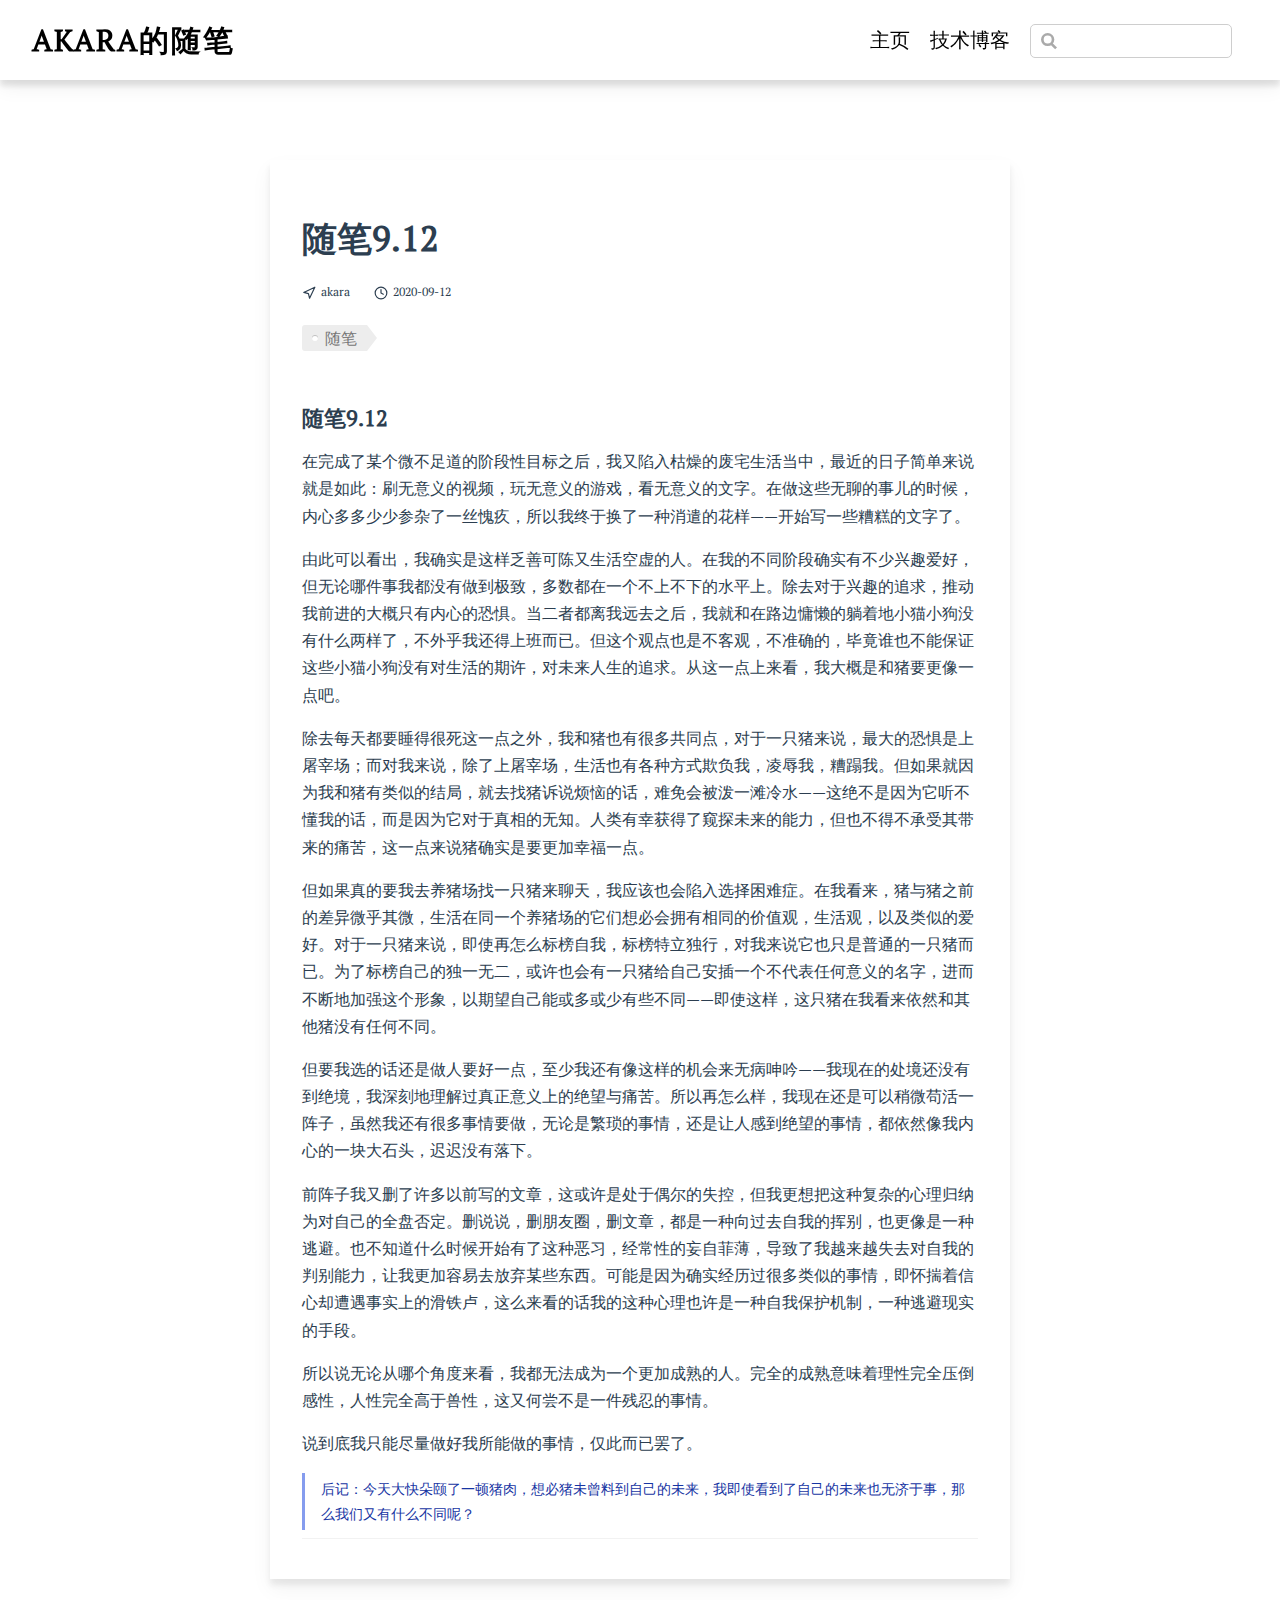
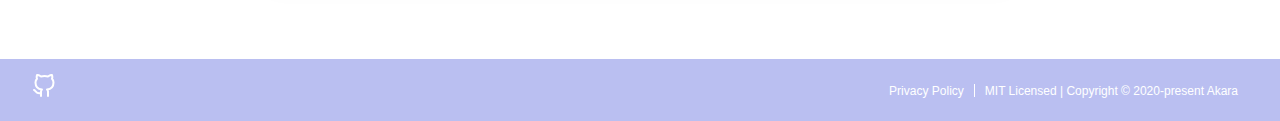
<file: 2020/09/12/_12/index.html>
<!DOCTYPE html>
<html lang="en-US">
  <head>
    <meta charset="utf-8">
    <meta name="viewport" content="width=device-width,initial-scale=1">
    <title>随笔9.12 | Akara的随笔</title>
    <meta name="generator" content="VuePress 1.7.0">
    <link rel="icon" href="/favicon.ico">
    <meta name="description" content="">
    
    <link rel="preload" href="/assets/css/0.styles.fdb2608c.css" as="style"><link rel="preload" href="/assets/js/app.1e874379.js" as="script"><link rel="preload" href="/assets/js/6.b801cf3e.js" as="script"><link rel="preload" href="/assets/js/3.1199f323.js" as="script"><link rel="preload" href="/assets/js/19.8c921b05.js" as="script"><link rel="prefetch" href="/assets/js/10.db4d2627.js"><link rel="prefetch" href="/assets/js/11.6e4619e6.js"><link rel="prefetch" href="/assets/js/12.5c1586c0.js"><link rel="prefetch" href="/assets/js/13.065cac7c.js"><link rel="prefetch" href="/assets/js/14.a846e3e1.js"><link rel="prefetch" href="/assets/js/15.4767cc5a.js"><link rel="prefetch" href="/assets/js/16.45f00e49.js"><link rel="prefetch" href="/assets/js/17.0a3ad98e.js"><link rel="prefetch" href="/assets/js/18.556b1679.js"><link rel="prefetch" href="/assets/js/4.366d504d.js"><link rel="prefetch" href="/assets/js/5.1e2d80a9.js"><link rel="prefetch" href="/assets/js/7.7a658ced.js"><link rel="prefetch" href="/assets/js/8.14cbe223.js"><link rel="prefetch" href="/assets/js/9.c3cac19c.js"><link rel="prefetch" href="/assets/js/vuejs-paginate.c6dc7ffd.js">
    <link rel="stylesheet" href="/assets/css/0.styles.fdb2608c.css">
  </head>
  <body>
    <div id="app" data-server-rendered="true"><div id="vuepress-theme-blog__global-layout"><section id="header-wrapper"><header id="header"><div class="header-wrapper"><div class="title"><a href="/" class="nav-link home-link">Akara的随笔 </a></div> <div class="header-right-wrap"><ul class="nav"><li class="nav-item"><a href="/" class="nav-link">主页</a></li><li class="nav-item"><a href="https://messiahhh.github.io/blog/" target="_blank" rel="noopener noreferrer" class="nav-link external">技术博客</a></li></ul> <div class="search-box"><input aria-label="Search" autocomplete="off" spellcheck="false" value=""> <!----></div> <!----></div></div></header></section> <div id="mobile-header"><div class="mobile-header-bar"><div class="mobile-header-title"><a href="/" class="nav-link mobile-home-link">Akara的随笔 </a> <svg xmlns="http://www.w3.org/2000/svg" width="24" height="24" viewBox="0 0 24 24" fill="none" stroke="currentColor" stroke-width="2" stroke-linecap="round" stroke-linejoin="round" class="feather feather-menu"><line x1="3" y1="12" x2="21" y2="12"></line><line x1="3" y1="6" x2="21" y2="6"></line><line x1="3" y1="18" x2="21" y2="18"></line></svg></div> <div class="mobile-menu-wrapper"><hr class="menu-divider"> <ul class="mobile-nav"><li class="mobile-nav-item"><a href="/" class="nav-link">主页</a></li><li class="mobile-nav-item"><a href="https://messiahhh.github.io/blog/" target="_blank" rel="noopener noreferrer" class="nav-link external">技术博客</a></li> <li class="mobile-nav-item"><!----></li></ul></div></div></div> <div class="content-wrapper"><div id="vuepress-theme-blog__post-layout"><article itemscope="itemscope" itemtype="https://schema.org/BlogPosting" class="vuepress-blog-theme-content"><header><h1 itemprop="name headline" class="post-title">
        随笔9.12
      </h1> <div class="post-meta"><div itemprop="publisher author" itemtype="http://schema.org/Person" itemscope="itemscope" class="post-meta-author"><svg xmlns="http://www.w3.org/2000/svg" width="24" height="24" viewBox="0 0 24 24" fill="none" stroke="currentColor" stroke-width="2" stroke-linecap="round" stroke-linejoin="round" class="feather feather-navigation"><polygon points="3 11 22 2 13 21 11 13 3 11"></polygon></svg> <span itemprop="name">akara</span> <!----></div> <div class="post-meta-date"><svg xmlns="http://www.w3.org/2000/svg" width="24" height="24" viewBox="0 0 24 24" fill="none" stroke="currentColor" stroke-width="2" stroke-linecap="round" stroke-linejoin="round" class="feather feather-clock"><circle cx="12" cy="12" r="10"></circle><polyline points="12 6 12 12 16 14"></polyline></svg> <time pubdate itemprop="datePublished" datetime="2020-09-12T00:00:00.000Z">
      2020-09-12
    </time></div> <ul itemprop="keywords" class="post-meta-tags"><li class="post-tag" data-v-42ccfcd5><a href="/tag/随笔" data-v-42ccfcd5><span data-v-42ccfcd5>随笔</span></a></li></ul></div></header> <div itemprop="articleBody" class="content__default"><h3 id="随笔9-12"><a href="#随笔9-12" class="header-anchor">#</a> 随笔9.12</h3> <p>在完成了某个微不足道的阶段性目标之后，我又陷入枯燥的废宅生活当中，最近的日子简单来说就是如此：刷无意义的视频，玩无意义的游戏，看无意义的文字。在做这些无聊的事儿的时候，内心多多少少参杂了一丝愧疚，所以我终于换了一种消遣的花样——开始写一些糟糕的文字了。</p> <p>由此可以看出，我确实是这样乏善可陈又生活空虚的人。在我的不同阶段确实有不少兴趣爱好，但无论哪件事我都没有做到极致，多数都在一个不上不下的水平上。除去对于兴趣的追求，推动我前进的大概只有内心的恐惧。当二者都离我远去之后，我就和在路边慵懒的躺着地小猫小狗没有什么两样了，不外乎我还得上班而已。但这个观点也是不客观，不准确的，毕竟谁也不能保证这些小猫小狗没有对生活的期许，对未来人生的追求。从这一点上来看，我大概是和猪要更像一点吧。</p> <p>除去每天都要睡得很死这一点之外，我和猪也有很多共同点，对于一只猪来说，最大的恐惧是上屠宰场；而对我来说，除了上屠宰场，生活也有各种方式欺负我，凌辱我，糟蹋我。但如果就因为我和猪有类似的结局，就去找猪诉说烦恼的话，难免会被泼一滩冷水——这绝不是因为它听不懂我的话，而是因为它对于真相的无知。人类有幸获得了窥探未来的能力，但也不得不承受其带来的痛苦，这一点来说猪确实是要更加幸福一点。</p> <p>但如果真的要我去养猪场找一只猪来聊天，我应该也会陷入选择困难症。在我看来，猪与猪之前的差异微乎其微，生活在同一个养猪场的它们想必会拥有相同的价值观，生活观，以及类似的爱好。对于一只猪来说，即使再怎么标榜自我，标榜特立独行，对我来说它也只是普通的一只猪而已。为了标榜自己的独一无二，或许也会有一只猪给自己安插一个不代表任何意义的名字，进而不断地加强这个形象，以期望自己能或多或少有些不同——即使这样，这只猪在我看来依然和其他猪没有任何不同。</p> <p>但要我选的话还是做人要好一点，至少我还有像这样的机会来无病呻吟——我现在的处境还没有到绝境，我深刻地理解过真正意义上的绝望与痛苦。所以再怎么样，我现在还是可以稍微苟活一阵子，虽然我还有很多事情要做，无论是繁琐的事情，还是让人感到绝望的事情，都依然像我内心的一块大石头，迟迟没有落下。</p> <p>前阵子我又删了许多以前写的文章，这或许是处于偶尔的失控，但我更想把这种复杂的心理归纳为对自己的全盘否定。删说说，删朋友圈，删文章，都是一种向过去自我的挥别，也更像是一种逃避。也不知道什么时候开始有了这种恶习，经常性的妄自菲薄，导致了我越来越失去对自我的判别能力，让我更加容易去放弃某些东西。可能是因为确实经历过很多类似的事情，即怀揣着信心却遭遇事实上的滑铁卢，这么来看的话我的这种心理也许是一种自我保护机制，一种逃避现实的手段。</p> <p>所以说无论从哪个角度来看，我都无法成为一个更加成熟的人。完全的成熟意味着理性完全压倒感性，人性完全高于兽性，这又何尝不是一件残忍的事情。</p> <p>说到底我只能尽量做好我所能做的事情，仅此而已罢了。</p> <blockquote><p>后记：今天大快朵颐了一顿猪肉，想必猪未曾料到自己的未来，我即使看到了自己的未来也无济于事，那么我们又有什么不同呢？</p></blockquote></div> <footer><!----> <hr> <!----></footer></article> <div class="sticker vuepress-toc"><div class="vuepress-toc-item vuepress-toc-h3 active"><a href="#随笔9-12" title="随笔9.12">随笔9.12</a></div></div></div></div> <footer class="footer" data-v-fdbf4940><div class="footer-left-wrap" data-v-fdbf4940><ul class="contact" data-v-fdbf4940><li class="contact-item" data-v-fdbf4940><a href="https://github.com/Messiahhh" target="_blank" rel="noopener noreferrer" class="nav-link external" data-v-fdbf4940><svg xmlns="http://www.w3.org/2000/svg" width="24" height="24" viewBox="0 0 24 24" fill="none" stroke="currentColor" stroke-width="2" stroke-linecap="round" stroke-linejoin="round" class="feather feather-github" data-v-fdbf4940><path d="M9 19c-5 1.5-5-2.5-7-3m14 6v-3.87a3.37 3.37 0 0 0-.94-2.61c3.14-.35 6.44-1.54 6.44-7A5.44 5.44 0 0 0 20 4.77 5.07 5.07 0 0 0 19.91 1S18.73.65 16 2.48a13.38 13.38 0 0 0-7 0C6.27.65 5.09 1 5.09 1A5.07 5.07 0 0 0 5 4.77a5.44 5.44 0 0 0-1.5 3.78c0 5.42 3.3 6.61 6.44 7A3.37 3.37 0 0 0 9 18.13V22" data-v-fdbf4940></path></svg>
          
        </a></li></ul></div> <div class="footer-right-wrap" data-v-fdbf4940><ul class="copyright" data-v-fdbf4940><li class="copyright-item" data-v-fdbf4940><a href="https://policies.google.com/privacy?hl=en-US" target="_blank" rel="noopener noreferrer" class="nav-link external" data-v-fdbf4940>Privacy Policy</a></li><li class="copyright-item" data-v-fdbf4940><a href="/2020/09/12/_12/.html" class="nav-link" data-v-fdbf4940>MIT Licensed | Copyright © 2020-present Akara</a></li></ul></div></footer></div><div class="global-ui"></div></div>
    <script src="/assets/js/app.1e874379.js" defer></script><script src="/assets/js/6.b801cf3e.js" defer></script><script src="/assets/js/3.1199f323.js" defer></script><script src="/assets/js/19.8c921b05.js" defer></script>
  </body>
</html>
</file>
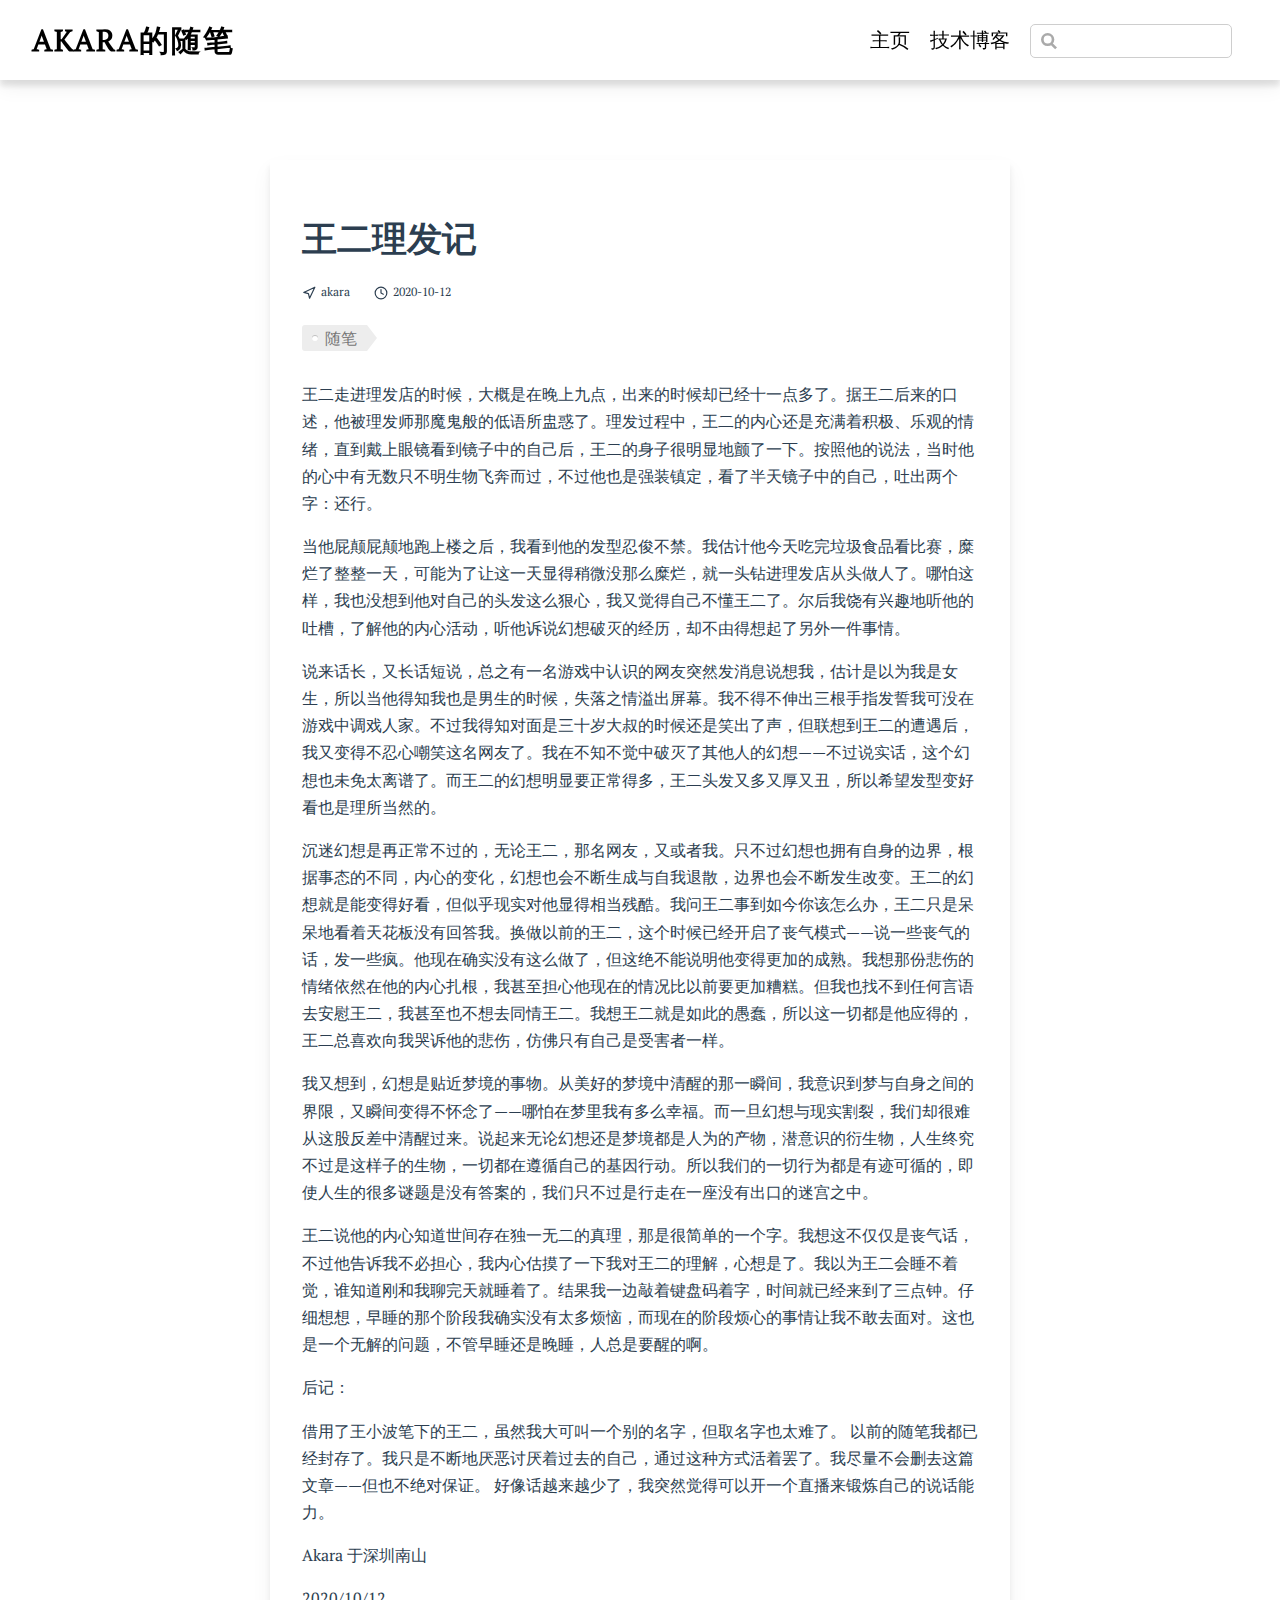
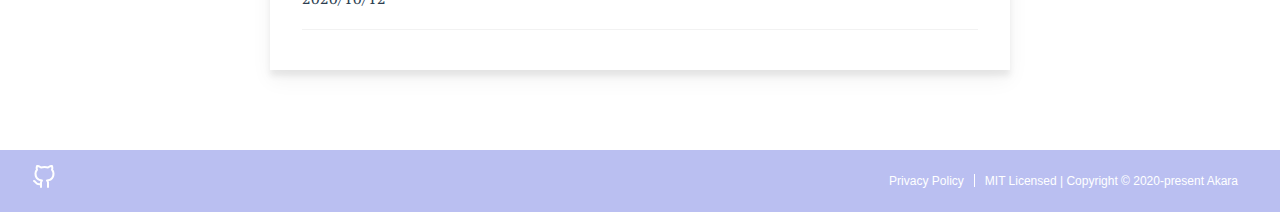
<file: 2020/10/12/_12/index.html>
<!DOCTYPE html>
<html lang="en-US">
  <head>
    <meta charset="utf-8">
    <meta name="viewport" content="width=device-width,initial-scale=1">
    <title>王二理发记 | Akara的随笔</title>
    <meta name="generator" content="VuePress 1.7.0">
    <link rel="icon" href="/favicon.ico">
    <meta name="description" content="">
    
    <link rel="preload" href="/assets/css/0.styles.fdb2608c.css" as="style"><link rel="preload" href="/assets/js/app.1e874379.js" as="script"><link rel="preload" href="/assets/js/6.b801cf3e.js" as="script"><link rel="preload" href="/assets/js/3.1199f323.js" as="script"><link rel="preload" href="/assets/js/15.4767cc5a.js" as="script"><link rel="prefetch" href="/assets/js/10.db4d2627.js"><link rel="prefetch" href="/assets/js/11.6e4619e6.js"><link rel="prefetch" href="/assets/js/12.5c1586c0.js"><link rel="prefetch" href="/assets/js/13.065cac7c.js"><link rel="prefetch" href="/assets/js/14.a846e3e1.js"><link rel="prefetch" href="/assets/js/16.45f00e49.js"><link rel="prefetch" href="/assets/js/17.0a3ad98e.js"><link rel="prefetch" href="/assets/js/18.556b1679.js"><link rel="prefetch" href="/assets/js/19.8c921b05.js"><link rel="prefetch" href="/assets/js/4.366d504d.js"><link rel="prefetch" href="/assets/js/5.1e2d80a9.js"><link rel="prefetch" href="/assets/js/7.7a658ced.js"><link rel="prefetch" href="/assets/js/8.14cbe223.js"><link rel="prefetch" href="/assets/js/9.c3cac19c.js"><link rel="prefetch" href="/assets/js/vuejs-paginate.c6dc7ffd.js">
    <link rel="stylesheet" href="/assets/css/0.styles.fdb2608c.css">
  </head>
  <body>
    <div id="app" data-server-rendered="true"><div id="vuepress-theme-blog__global-layout"><section id="header-wrapper"><header id="header"><div class="header-wrapper"><div class="title"><a href="/" class="nav-link home-link">Akara的随笔 </a></div> <div class="header-right-wrap"><ul class="nav"><li class="nav-item"><a href="/" class="nav-link">主页</a></li><li class="nav-item"><a href="https://messiahhh.github.io/blog/" target="_blank" rel="noopener noreferrer" class="nav-link external">技术博客</a></li></ul> <div class="search-box"><input aria-label="Search" autocomplete="off" spellcheck="false" value=""> <!----></div> <!----></div></div></header></section> <div id="mobile-header"><div class="mobile-header-bar"><div class="mobile-header-title"><a href="/" class="nav-link mobile-home-link">Akara的随笔 </a> <svg xmlns="http://www.w3.org/2000/svg" width="24" height="24" viewBox="0 0 24 24" fill="none" stroke="currentColor" stroke-width="2" stroke-linecap="round" stroke-linejoin="round" class="feather feather-menu"><line x1="3" y1="12" x2="21" y2="12"></line><line x1="3" y1="6" x2="21" y2="6"></line><line x1="3" y1="18" x2="21" y2="18"></line></svg></div> <div class="mobile-menu-wrapper"><hr class="menu-divider"> <ul class="mobile-nav"><li class="mobile-nav-item"><a href="/" class="nav-link">主页</a></li><li class="mobile-nav-item"><a href="https://messiahhh.github.io/blog/" target="_blank" rel="noopener noreferrer" class="nav-link external">技术博客</a></li> <li class="mobile-nav-item"><!----></li></ul></div></div></div> <div class="content-wrapper"><div id="vuepress-theme-blog__post-layout"><article itemscope="itemscope" itemtype="https://schema.org/BlogPosting" class="vuepress-blog-theme-content"><header><h1 itemprop="name headline" class="post-title">
        王二理发记
      </h1> <div class="post-meta"><div itemprop="publisher author" itemtype="http://schema.org/Person" itemscope="itemscope" class="post-meta-author"><svg xmlns="http://www.w3.org/2000/svg" width="24" height="24" viewBox="0 0 24 24" fill="none" stroke="currentColor" stroke-width="2" stroke-linecap="round" stroke-linejoin="round" class="feather feather-navigation"><polygon points="3 11 22 2 13 21 11 13 3 11"></polygon></svg> <span itemprop="name">akara</span> <!----></div> <div class="post-meta-date"><svg xmlns="http://www.w3.org/2000/svg" width="24" height="24" viewBox="0 0 24 24" fill="none" stroke="currentColor" stroke-width="2" stroke-linecap="round" stroke-linejoin="round" class="feather feather-clock"><circle cx="12" cy="12" r="10"></circle><polyline points="12 6 12 12 16 14"></polyline></svg> <time pubdate itemprop="datePublished" datetime="2020-10-12T00:00:00.000Z">
      2020-10-12
    </time></div> <ul itemprop="keywords" class="post-meta-tags"><li class="post-tag" data-v-42ccfcd5><a href="/tag/随笔" data-v-42ccfcd5><span data-v-42ccfcd5>随笔</span></a></li></ul></div></header> <div itemprop="articleBody" class="content__default"><p>王二走进理发店的时候，大概是在晚上九点，出来的时候却已经十一点多了。据王二后来的口述，他被理发师那魔鬼般的低语所盅惑了。理发过程中，王二的内心还是充满着积极、乐观的情绪，直到戴上眼镜看到镜子中的自己后，王二的身子很明显地颤了一下。按照他的说法，当时他的心中有无数只不明生物飞奔而过，不过他也是强装镇定，看了半天镜子中的自己，吐出两个字：还行。</p> <p>当他屁颠屁颠地跑上楼之后，我看到他的发型忍俊不禁。我估计他今天吃完垃圾食品看比赛，糜烂了整整一天，可能为了让这一天显得稍微没那么糜烂，就一头钻进理发店从头做人了。哪怕这样，我也没想到他对自己的头发这么狠心，我又觉得自己不懂王二了。尔后我饶有兴趣地听他的吐槽，了解他的内心活动，听他诉说幻想破灭的经历，却不由得想起了另外一件事情。</p> <p>说来话长，又长话短说，总之有一名游戏中认识的网友突然发消息说想我，估计是以为我是女生，所以当他得知我也是男生的时候，失落之情溢出屏幕。我不得不伸出三根手指发誓我可没在游戏中调戏人家。不过我得知对面是三十岁大叔的时候还是笑出了声，但联想到王二的遭遇后，我又变得不忍心嘲笑这名网友了。我在不知不觉中破灭了其他人的幻想——不过说实话，这个幻想也未免太离谱了。而王二的幻想明显要正常得多，王二头发又多又厚又丑，所以希望发型变好看也是理所当然的。</p> <p>沉迷幻想是再正常不过的，无论王二，那名网友，又或者我。只不过幻想也拥有自身的边界，根据事态的不同，内心的变化，幻想也会不断生成与自我退散，边界也会不断发生改变。王二的幻想就是能变得好看，但似乎现实对他显得相当残酷。我问王二事到如今你该怎么办，王二只是呆呆地看着天花板没有回答我。换做以前的王二，这个时候已经开启了丧气模式——说一些丧气的话，发一些疯。他现在确实没有这么做了，但这绝不能说明他变得更加的成熟。我想那份悲伤的情绪依然在他的内心扎根，我甚至担心他现在的情况比以前要更加糟糕。但我也找不到任何言语去安慰王二，我甚至也不想去同情王二。我想王二就是如此的愚蠢，所以这一切都是他应得的，王二总喜欢向我哭诉他的悲伤，仿佛只有自己是受害者一样。</p> <p>我又想到，幻想是贴近梦境的事物。从美好的梦境中清醒的那一瞬间，我意识到梦与自身之间的界限，又瞬间变得不怀念了——哪怕在梦里我有多么幸福。而一旦幻想与现实割裂，我们却很难从这股反差中清醒过来。说起来无论幻想还是梦境都是人为的产物，潜意识的衍生物，人生终究不过是这样子的生物，一切都在遵循自己的基因行动。所以我们的一切行为都是有迹可循的，即使人生的很多谜题是没有答案的，我们只不过是行走在一座没有出口的迷宫之中。</p> <p>王二说他的内心知道世间存在独一无二的真理，那是很简单的一个字。我想这不仅仅是丧气话，不过他告诉我不必担心，我内心估摸了一下我对王二的理解，心想是了。我以为王二会睡不着觉，谁知道刚和我聊完天就睡着了。结果我一边敲着键盘码着字，时间就已经来到了三点钟。仔细想想，早睡的那个阶段我确实没有太多烦恼，而现在的阶段烦心的事情让我不敢去面对。这也是一个无解的问题，不管早睡还是晚睡，人总是要醒的啊。</p> <p>后记：</p> <p>借用了王小波笔下的王二，虽然我大可叫一个别的名字，但取名字也太难了。
以前的随笔我都已经封存了。我只是不断地厌恶讨厌着过去的自己，通过这种方式活着罢了。我尽量不会删去这篇文章——但也不绝对保证。
好像话越来越少了，我突然觉得可以开一个直播来锻炼自己的说话能力。</p> <p>Akara 于深圳南山</p> <p>2020/10/12</p></div> <footer><!----> <hr> <!----></footer></article> <!----></div></div> <footer class="footer" data-v-fdbf4940><div class="footer-left-wrap" data-v-fdbf4940><ul class="contact" data-v-fdbf4940><li class="contact-item" data-v-fdbf4940><a href="https://github.com/Messiahhh" target="_blank" rel="noopener noreferrer" class="nav-link external" data-v-fdbf4940><svg xmlns="http://www.w3.org/2000/svg" width="24" height="24" viewBox="0 0 24 24" fill="none" stroke="currentColor" stroke-width="2" stroke-linecap="round" stroke-linejoin="round" class="feather feather-github" data-v-fdbf4940><path d="M9 19c-5 1.5-5-2.5-7-3m14 6v-3.87a3.37 3.37 0 0 0-.94-2.61c3.14-.35 6.44-1.54 6.44-7A5.44 5.44 0 0 0 20 4.77 5.07 5.07 0 0 0 19.91 1S18.73.65 16 2.48a13.38 13.38 0 0 0-7 0C6.27.65 5.09 1 5.09 1A5.07 5.07 0 0 0 5 4.77a5.44 5.44 0 0 0-1.5 3.78c0 5.42 3.3 6.61 6.44 7A3.37 3.37 0 0 0 9 18.13V22" data-v-fdbf4940></path></svg>
          
        </a></li></ul></div> <div class="footer-right-wrap" data-v-fdbf4940><ul class="copyright" data-v-fdbf4940><li class="copyright-item" data-v-fdbf4940><a href="https://policies.google.com/privacy?hl=en-US" target="_blank" rel="noopener noreferrer" class="nav-link external" data-v-fdbf4940>Privacy Policy</a></li><li class="copyright-item" data-v-fdbf4940><a href="/2020/10/12/_12/.html" class="nav-link" data-v-fdbf4940>MIT Licensed | Copyright © 2020-present Akara</a></li></ul></div></footer></div><div class="global-ui"></div></div>
    <script src="/assets/js/app.1e874379.js" defer></script><script src="/assets/js/6.b801cf3e.js" defer></script><script src="/assets/js/3.1199f323.js" defer></script><script src="/assets/js/15.4767cc5a.js" defer></script>
  </body>
</html>
</file>
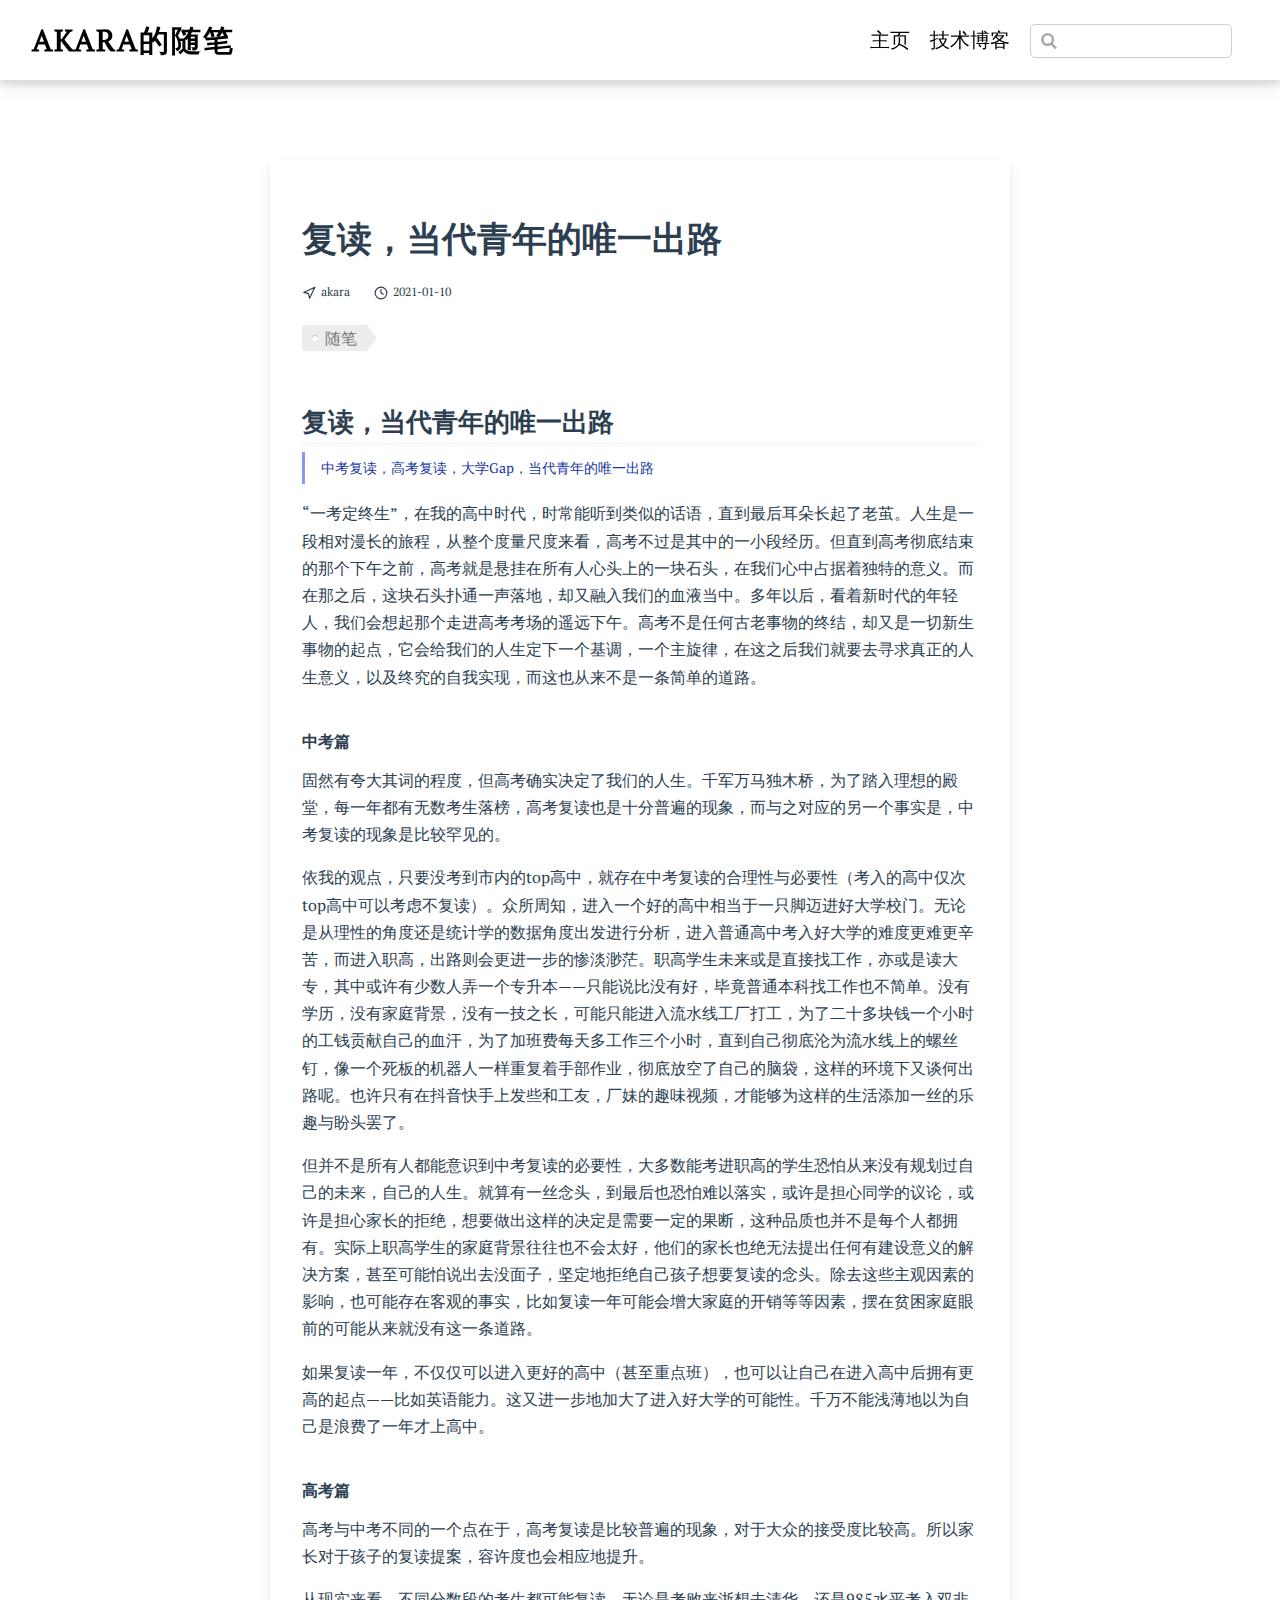
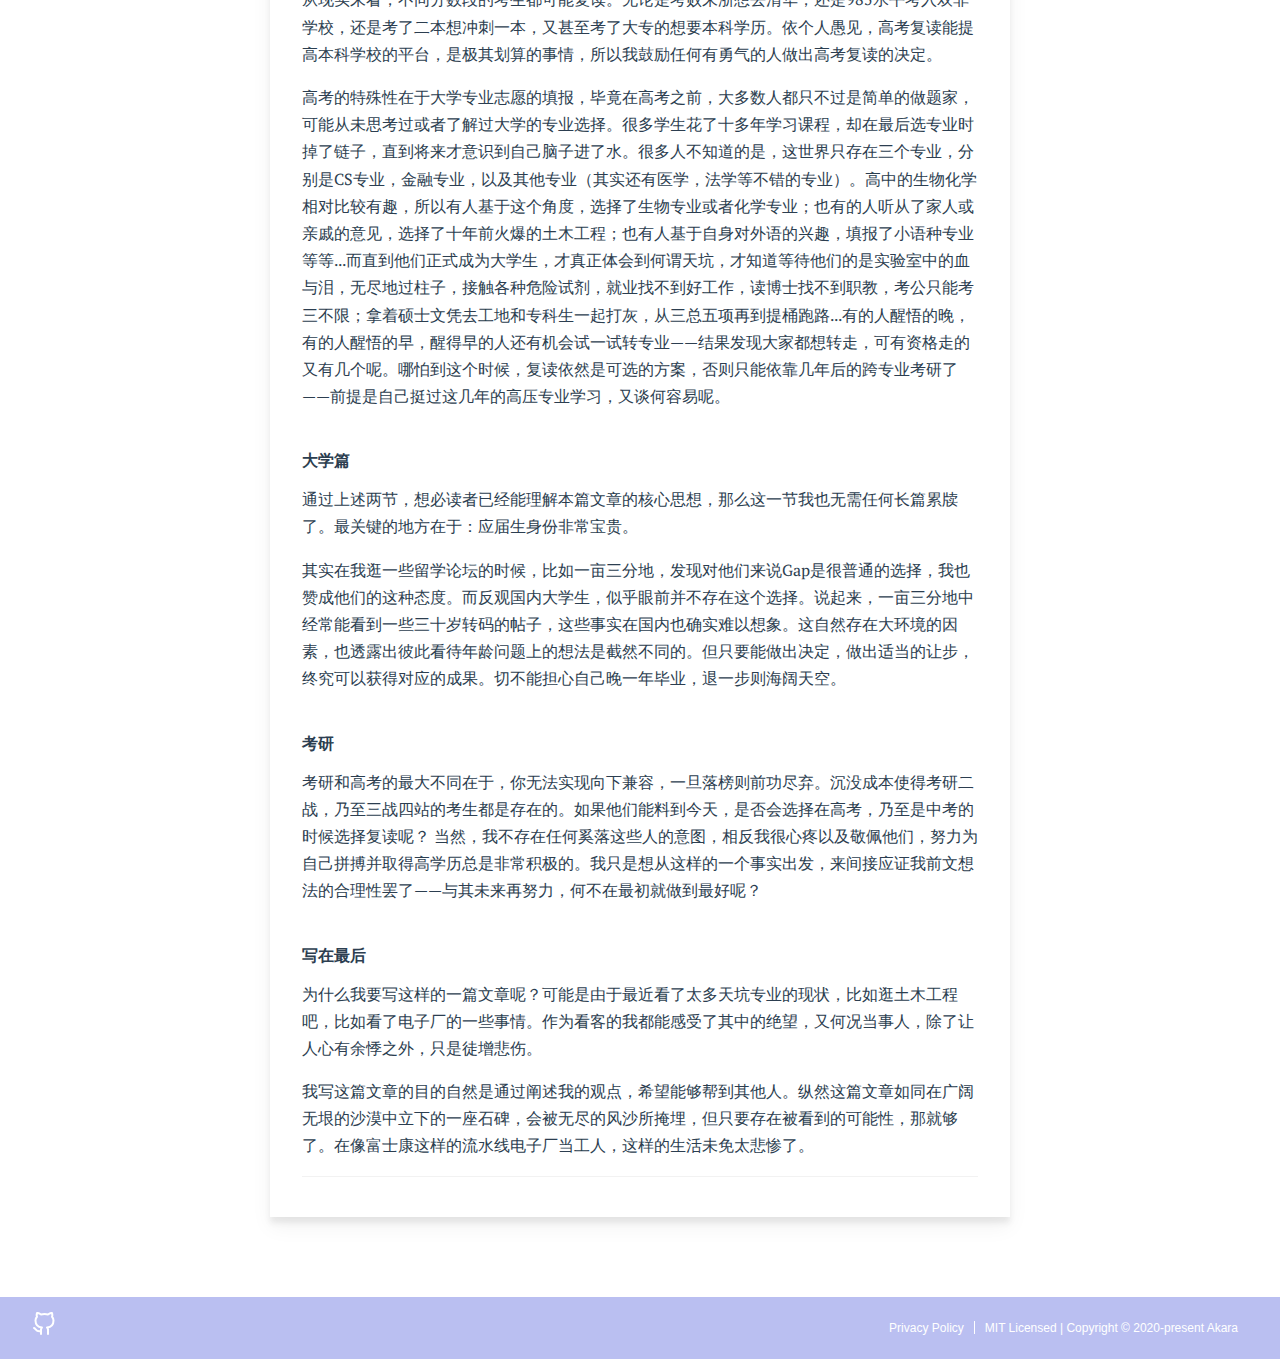
<file: 2021/01/10/_10/index.html>
<!DOCTYPE html>
<html lang="en-US">
  <head>
    <meta charset="utf-8">
    <meta name="viewport" content="width=device-width,initial-scale=1">
    <title>复读，当代青年的唯一出路 | Akara的随笔</title>
    <meta name="generator" content="VuePress 1.7.0">
    <link rel="icon" href="/favicon.ico">
    <meta name="description" content="">
    
    <link rel="preload" href="/assets/css/0.styles.fdb2608c.css" as="style"><link rel="preload" href="/assets/js/app.1e874379.js" as="script"><link rel="preload" href="/assets/js/6.b801cf3e.js" as="script"><link rel="preload" href="/assets/js/3.1199f323.js" as="script"><link rel="preload" href="/assets/js/12.5c1586c0.js" as="script"><link rel="prefetch" href="/assets/js/10.db4d2627.js"><link rel="prefetch" href="/assets/js/11.6e4619e6.js"><link rel="prefetch" href="/assets/js/13.065cac7c.js"><link rel="prefetch" href="/assets/js/14.a846e3e1.js"><link rel="prefetch" href="/assets/js/15.4767cc5a.js"><link rel="prefetch" href="/assets/js/16.45f00e49.js"><link rel="prefetch" href="/assets/js/17.0a3ad98e.js"><link rel="prefetch" href="/assets/js/18.556b1679.js"><link rel="prefetch" href="/assets/js/19.8c921b05.js"><link rel="prefetch" href="/assets/js/4.366d504d.js"><link rel="prefetch" href="/assets/js/5.1e2d80a9.js"><link rel="prefetch" href="/assets/js/7.7a658ced.js"><link rel="prefetch" href="/assets/js/8.14cbe223.js"><link rel="prefetch" href="/assets/js/9.c3cac19c.js"><link rel="prefetch" href="/assets/js/vuejs-paginate.c6dc7ffd.js">
    <link rel="stylesheet" href="/assets/css/0.styles.fdb2608c.css">
  </head>
  <body>
    <div id="app" data-server-rendered="true"><div id="vuepress-theme-blog__global-layout"><section id="header-wrapper"><header id="header"><div class="header-wrapper"><div class="title"><a href="/" class="nav-link home-link">Akara的随笔 </a></div> <div class="header-right-wrap"><ul class="nav"><li class="nav-item"><a href="/" class="nav-link">主页</a></li><li class="nav-item"><a href="https://messiahhh.github.io/blog/" target="_blank" rel="noopener noreferrer" class="nav-link external">技术博客</a></li></ul> <div class="search-box"><input aria-label="Search" autocomplete="off" spellcheck="false" value=""> <!----></div> <!----></div></div></header></section> <div id="mobile-header"><div class="mobile-header-bar"><div class="mobile-header-title"><a href="/" class="nav-link mobile-home-link">Akara的随笔 </a> <svg xmlns="http://www.w3.org/2000/svg" width="24" height="24" viewBox="0 0 24 24" fill="none" stroke="currentColor" stroke-width="2" stroke-linecap="round" stroke-linejoin="round" class="feather feather-menu"><line x1="3" y1="12" x2="21" y2="12"></line><line x1="3" y1="6" x2="21" y2="6"></line><line x1="3" y1="18" x2="21" y2="18"></line></svg></div> <div class="mobile-menu-wrapper"><hr class="menu-divider"> <ul class="mobile-nav"><li class="mobile-nav-item"><a href="/" class="nav-link">主页</a></li><li class="mobile-nav-item"><a href="https://messiahhh.github.io/blog/" target="_blank" rel="noopener noreferrer" class="nav-link external">技术博客</a></li> <li class="mobile-nav-item"><!----></li></ul></div></div></div> <div class="content-wrapper"><div id="vuepress-theme-blog__post-layout"><article itemscope="itemscope" itemtype="https://schema.org/BlogPosting" class="vuepress-blog-theme-content"><header><h1 itemprop="name headline" class="post-title">
        复读，当代青年的唯一出路
      </h1> <div class="post-meta"><div itemprop="publisher author" itemtype="http://schema.org/Person" itemscope="itemscope" class="post-meta-author"><svg xmlns="http://www.w3.org/2000/svg" width="24" height="24" viewBox="0 0 24 24" fill="none" stroke="currentColor" stroke-width="2" stroke-linecap="round" stroke-linejoin="round" class="feather feather-navigation"><polygon points="3 11 22 2 13 21 11 13 3 11"></polygon></svg> <span itemprop="name">akara</span> <!----></div> <div class="post-meta-date"><svg xmlns="http://www.w3.org/2000/svg" width="24" height="24" viewBox="0 0 24 24" fill="none" stroke="currentColor" stroke-width="2" stroke-linecap="round" stroke-linejoin="round" class="feather feather-clock"><circle cx="12" cy="12" r="10"></circle><polyline points="12 6 12 12 16 14"></polyline></svg> <time pubdate itemprop="datePublished" datetime="2021-01-10T00:00:00.000Z">
      2021-01-10
    </time></div> <ul itemprop="keywords" class="post-meta-tags"><li class="post-tag" data-v-42ccfcd5><a href="/tag/随笔" data-v-42ccfcd5><span data-v-42ccfcd5>随笔</span></a></li></ul></div></header> <div itemprop="articleBody" class="content__default"><h2 id="复读-当代青年的唯一出路"><a href="#复读-当代青年的唯一出路" class="header-anchor">#</a> 复读，当代青年的唯一出路</h2> <blockquote><p>中考复读，高考复读，大学Gap，当代青年的唯一出路</p></blockquote> <p>“一考定终生”，在我的高中时代，时常能听到类似的话语，直到最后耳朵长起了老茧。人生是一段相对漫长的旅程，从整个度量尺度来看，高考不过是其中的一小段经历。但直到高考彻底结束的那个下午之前，高考就是悬挂在所有人心头上的一块石头，在我们心中占据着独特的意义。而在那之后，这块石头扑通一声落地，却又融入我们的血液当中。多年以后，看着新时代的年轻人，我们会想起那个走进高考考场的遥远下午。高考不是任何古老事物的终结，却又是一切新生事物的起点，它会给我们的人生定下一个基调，一个主旋律，在这之后我们就要去寻求真正的人生意义，以及终究的自我实现，而这也从来不是一条简单的道路。</p> <h4 id="中考篇"><a href="#中考篇" class="header-anchor">#</a> 中考篇</h4> <p>固然有夸大其词的程度，但高考确实决定了我们的人生。千军万马独木桥，为了踏入理想的殿堂，每一年都有无数考生落榜，高考复读也是十分普遍的现象，而与之对应的另一个事实是，中考复读的现象是比较罕见的。</p> <p>依我的观点，只要没考到市内的top高中，就存在中考复读的合理性与必要性（考入的高中仅次top高中可以考虑不复读）。众所周知，进入一个好的高中相当于一只脚迈进好大学校门。无论是从理性的角度还是统计学的数据角度出发进行分析，进入普通高中考入好大学的难度更难更辛苦，而进入职高，出路则会更进一步的惨淡渺茫。职高学生未来或是直接找工作，亦或是读大专，其中或许有少数人弄一个专升本——只能说比没有好，毕竟普通本科找工作也不简单。没有学历，没有家庭背景，没有一技之长，可能只能进入流水线工厂打工，为了二十多块钱一个小时的工钱贡献自己的血汗，为了加班费每天多工作三个小时，直到自己彻底沦为流水线上的螺丝钉，像一个死板的机器人一样重复着手部作业，彻底放空了自己的脑袋，这样的环境下又谈何出路呢。也许只有在抖音快手上发些和工友，厂妹的趣味视频，才能够为这样的生活添加一丝的乐趣与盼头罢了。</p> <p>但并不是所有人都能意识到中考复读的必要性，大多数能考进职高的学生恐怕从来没有规划过自己的未来，自己的人生。就算有一丝念头，到最后也恐怕难以落实，或许是担心同学的议论，或许是担心家长的拒绝，想要做出这样的决定是需要一定的果断，这种品质也并不是每个人都拥有。实际上职高学生的家庭背景往往也不会太好，他们的家长也绝无法提出任何有建设意义的解决方案，甚至可能怕说出去没面子，坚定地拒绝自己孩子想要复读的念头。除去这些主观因素的影响，也可能存在客观的事实，比如复读一年可能会增大家庭的开销等等因素，摆在贫困家庭眼前的可能从来就没有这一条道路。</p> <p>如果复读一年，不仅仅可以进入更好的高中（甚至重点班），也可以让自己在进入高中后拥有更高的起点——比如英语能力。这又进一步地加大了进入好大学的可能性。千万不能浅薄地以为自己是浪费了一年才上高中。</p> <h4 id="高考篇"><a href="#高考篇" class="header-anchor">#</a> 高考篇</h4> <p>高考与中考不同的一个点在于，高考复读是比较普遍的现象，对于大众的接受度比较高。所以家长对于孩子的复读提案，容许度也会相应地提升。</p> <p>从现实来看，不同分数段的考生都可能复读。无论是考败来浙想去清华，还是985水平考入双非学校，还是考了二本想冲刺一本，又甚至考了大专的想要本科学历。依个人愚见，高考复读能提高本科学校的平台，是极其划算的事情，所以我鼓励任何有勇气的人做出高考复读的决定。</p> <p>高考的特殊性在于大学专业志愿的填报，毕竟在高考之前，大多数人都只不过是简单的做题家，可能从未思考过或者了解过大学的专业选择。很多学生花了十多年学习课程，却在最后选专业时掉了链子，直到将来才意识到自己脑子进了水。很多人不知道的是，这世界只存在三个专业，分别是CS专业，金融专业，以及其他专业（其实还有医学，法学等不错的专业）。高中的生物化学相对比较有趣，所以有人基于这个角度，选择了生物专业或者化学专业；也有的人听从了家人或亲戚的意见，选择了十年前火爆的土木工程；也有人基于自身对外语的兴趣，填报了小语种专业等等...而直到他们正式成为大学生，才真正体会到何谓天坑，才知道等待他们的是实验室中的血与泪，无尽地过柱子，接触各种危险试剂，就业找不到好工作，读博士找不到职教，考公只能考三不限；拿着硕士文凭去工地和专科生一起打灰，从三总五项再到提桶跑路...有的人醒悟的晚，有的人醒悟的早，醒得早的人还有机会试一试转专业——结果发现大家都想转走，可有资格走的又有几个呢。哪怕到这个时候，复读依然是可选的方案，否则只能依靠几年后的跨专业考研了——前提是自己挺过这几年的高压专业学习，又谈何容易呢。</p> <h4 id="大学篇"><a href="#大学篇" class="header-anchor">#</a> 大学篇</h4> <p>通过上述两节，想必读者已经能理解本篇文章的核心思想，那么这一节我也无需任何长篇累牍了。最关键的地方在于：应届生身份非常宝贵。</p> <p>其实在我逛一些留学论坛的时候，比如一亩三分地，发现对他们来说Gap是很普通的选择，我也赞成他们的这种态度。而反观国内大学生，似乎眼前并不存在这个选择。说起来，一亩三分地中经常能看到一些三十岁转码的帖子，这些事实在国内也确实难以想象。这自然存在大环境的因素，也透露出彼此看待年龄问题上的想法是截然不同的。但只要能做出决定，做出适当的让步，终究可以获得对应的成果。切不能担心自己晚一年毕业，退一步则海阔天空。</p> <h4 id="考研"><a href="#考研" class="header-anchor">#</a> 考研</h4> <p>考研和高考的最大不同在于，你无法实现向下兼容，一旦落榜则前功尽弃。沉没成本使得考研二战，乃至三战四站的考生都是存在的。如果他们能料到今天，是否会选择在高考，乃至是中考的时候选择复读呢？ 当然，我不存在任何奚落这些人的意图，相反我很心疼以及敬佩他们，努力为自己拼搏并取得高学历总是非常积极的。我只是想从这样的一个事实出发，来间接应证我前文想法的合理性罢了——与其未来再努力，何不在最初就做到最好呢？</p> <h4 id="写在最后"><a href="#写在最后" class="header-anchor">#</a> 写在最后</h4> <p>为什么我要写这样的一篇文章呢？可能是由于最近看了太多天坑专业的现状，比如逛土木工程吧，比如看了电子厂的一些事情。作为看客的我都能感受了其中的绝望，又何况当事人，除了让人心有余悸之外，只是徒增悲伤。</p> <p>我写这篇文章的目的自然是通过阐述我的观点，希望能够帮到其他人。纵然这篇文章如同在广阔无垠的沙漠中立下的一座石碑，会被无尽的风沙所掩埋，但只要存在被看到的可能性，那就够了。在像富士康这样的流水线电子厂当工人，这样的生活未免太悲惨了。</p></div> <footer><!----> <hr> <!----></footer></article> <div class="sticker vuepress-toc"><div class="vuepress-toc-item vuepress-toc-h2 active"><a href="#复读-当代青年的唯一出路" title="复读，当代青年的唯一出路">复读，当代青年的唯一出路</a></div></div></div></div> <footer class="footer" data-v-fdbf4940><div class="footer-left-wrap" data-v-fdbf4940><ul class="contact" data-v-fdbf4940><li class="contact-item" data-v-fdbf4940><a href="https://github.com/Messiahhh" target="_blank" rel="noopener noreferrer" class="nav-link external" data-v-fdbf4940><svg xmlns="http://www.w3.org/2000/svg" width="24" height="24" viewBox="0 0 24 24" fill="none" stroke="currentColor" stroke-width="2" stroke-linecap="round" stroke-linejoin="round" class="feather feather-github" data-v-fdbf4940><path d="M9 19c-5 1.5-5-2.5-7-3m14 6v-3.87a3.37 3.37 0 0 0-.94-2.61c3.14-.35 6.44-1.54 6.44-7A5.44 5.44 0 0 0 20 4.77 5.07 5.07 0 0 0 19.91 1S18.73.65 16 2.48a13.38 13.38 0 0 0-7 0C6.27.65 5.09 1 5.09 1A5.07 5.07 0 0 0 5 4.77a5.44 5.44 0 0 0-1.5 3.78c0 5.42 3.3 6.61 6.44 7A3.37 3.37 0 0 0 9 18.13V22" data-v-fdbf4940></path></svg>
          
        </a></li></ul></div> <div class="footer-right-wrap" data-v-fdbf4940><ul class="copyright" data-v-fdbf4940><li class="copyright-item" data-v-fdbf4940><a href="https://policies.google.com/privacy?hl=en-US" target="_blank" rel="noopener noreferrer" class="nav-link external" data-v-fdbf4940>Privacy Policy</a></li><li class="copyright-item" data-v-fdbf4940><a href="/2021/01/10/_10/.html" class="nav-link" data-v-fdbf4940>MIT Licensed | Copyright © 2020-present Akara</a></li></ul></div></footer></div><div class="global-ui"></div></div>
    <script src="/assets/js/app.1e874379.js" defer></script><script src="/assets/js/6.b801cf3e.js" defer></script><script src="/assets/js/3.1199f323.js" defer></script><script src="/assets/js/12.5c1586c0.js" defer></script>
  </body>
</html>
</file>
<file: assets/css/0.styles.fdb2608c.css>
.medium-zoom-overlay{z-index:100}.medium-zoom-overlay~img{z-index:101}.search-box{display:inline-block;position:relative;margin-right:1rem}.search-box input{cursor:text;width:10rem;height:2rem;color:#4e6e8e;display:inline-block;border:1px solid rgba(0,0,0,.05);border-radius:2rem;font-size:.9rem;line-height:2rem;padding:0 .5rem 0 2rem;outline:none;transition:all .2s ease;background:#fff url(/assets/img/search.83621669.svg) .6rem .5rem no-repeat;background-size:1rem}.search-box input:focus{cursor:auto;border-color:#859cee}.search-box .suggestions{background:#fff;width:20rem;position:absolute;top:2rem;border:1px solid rgba(0,0,0,.05);border-radius:6px;padding:.4rem;list-style-type:none}.search-box .suggestions.align-right{right:0}.search-box .suggestion{line-height:1.4;padding:.4rem .6rem;border-radius:4px;cursor:pointer}.search-box .suggestion a{white-space:normal;color:#5d82a6}.search-box .suggestion a .page-title{font-weight:600}.search-box .suggestion a .header{font-size:.9em;margin-left:.25em}.search-box .suggestion.focused{background-color:#f3f4f5}.search-box .suggestion.focused a{color:#859cee}@media (max-width:959px){.search-box input{cursor:pointer;width:0;border-color:transparent;position:relative}.search-box input:focus{cursor:text;left:0;width:10rem}}@media (-ms-high-contrast:none){.search-box input{height:2rem}}@media (max-width:959px) and (min-width:719px){.search-box .suggestions{left:0}}@media (max-width:719px){.search-box{margin-right:0}.search-box input{left:1rem}.search-box .suggestions{right:0}}@media (max-width:419px){.search-box .suggestions{width:calc(100vw - 4rem)}.search-box input:focus{width:8rem}}.feed{display:flex;align-items:center;color:inherit}.feed:hover{color:#859cee}#header{z-index:12;position:fixed;top:0;width:100vw;height:80px;box-sizing:border-box;background-color:#fff;padding:20px 32px;margin:auto;box-shadow:0 5px 20px rgba(0,0,0,.03),0 6px 6px rgba(0,0,0,.05);transition:all 1s cubic-bezier(.25,.8,.25,1)}#header ol,#header ul{list-style:none;margin:0;padding:0}#header:hover{box-shadow:0 5px 20px rgba(0,0,0,.08),0 6px 6px rgba(0,0,0,.1)}.header-wrapper{display:flex;line-height:40px;height:40px}.header-wrapper .title{font-size:30px;margin:0;letter-spacing:2px;display:block;text-transform:uppercase}.header-wrapper .title a{color:#000;font-weight:700;font-family:PT Serif,Serif;text-decoration:none}.header-wrapper .header-right-wrap{flex:1;display:flex;justify-content:flex-end;align-items:center}.header-wrapper .header-right-wrap .nav{flex:0 0 auto;display:flex;margin:0}.header-wrapper .header-right-wrap .nav .nav-item{margin-left:20px}.header-wrapper .header-right-wrap .nav .nav-item a{font-family:PT Serif,Serif;font-size:20px;text-decoration:none;transition:color .3s}.header-wrapper .header-right-wrap .search-box{font-family:PT Serif,Serif;margin-left:20px}.header-wrapper .header-right-wrap .search-box input{border-radius:5px;transition:all .5s;border:1px solid #cecece}.header-wrapper .header-right-wrap .search-box input:hover{border:1px solid #859cee;box-shadow:0 0 5px #859cee}.header-wrapper .header-right-wrap .search-box .suggestions{border:1px solid #000;top:40px;right:0}.header-wrapper .header-right-wrap .search-box .suggestions a{color:#000;text-decoration:none}.header-wrapper .header-right-wrap .search-box .suggestions a.focused{color:#859cee}@media (max-width:719px){#header{display:none}.header-wrapper{flex-direction:column}.header-wrapper .header-right-wrap{display:none}}.mobile-header-bar{font-family:PT Serif,Serif;z-index:12;position:fixed;top:0;width:100vw;box-sizing:border-box;background-color:#fff;margin:auto;box-shadow:0 5px 20px rgba(0,0,0,.03),0 6px 6px rgba(0,0,0,.05);transition:all 1s cubic-bezier(.25,.8,.25,1)}#mobile-header .mobile-header-title{display:flex;align-items:center;justify-content:space-between;padding:1.2em}#mobile-header .mobile-header-title .mobile-home-link{text-decoration:none;text-transform:uppercase;font-family:PT Serif,Serif;color:#222;font-weight:700}.mobile-nav-item{padding:10px 0;list-style:none}.mobile-nav-item a{text-decoration:none}.menu-divider{margin:0}.mobile-menu-wrapper{max-height:0;overflow:hidden;transition:.3s ease;background-color:#fff}.mobile-menu-wrapper.open{max-height:450px;transition:.3s ease}@media (min-width:719px){#mobile-header{display:none}}ol[data-v-fdbf4940],ul[data-v-fdbf4940]{list-style:none;margin:0;padding:0}.footer[data-v-fdbf4940]{min-height:60px;box-sizing:border-box;background-color:rgba(153,160,235,.678);display:flex;padding:15px 32px}.footer .footer-left-wrap[data-v-fdbf4940]{line-height:30px;flex:1;display:flex}.footer .footer-left-wrap .contact[data-v-fdbf4940]{display:flex;flex-wrap:wrap;justify-content:center}.footer .footer-left-wrap .contact .contact-item[data-v-fdbf4940]{margin-right:10px}.footer .footer-left-wrap .contact .contact-item a[data-v-fdbf4940]{font-size:12px;color:#fff;text-decoration:none;transition:color .3s}.footer .footer-left-wrap .contact .contact-item a[data-v-fdbf4940]:hover{color:#fff}.footer .footer-right-wrap[data-v-fdbf4940]{flex:1;display:flex;align-items:center;justify-content:center}@media (min-width:959px){.footer .footer-right-wrap[data-v-fdbf4940]{justify-content:flex-end}}.footer .footer-right-wrap .copyright[data-v-fdbf4940]{display:flex;justify-content:flex-end}.footer .footer-right-wrap .copyright .copyright-item[data-v-fdbf4940]{flex:0 0 auto;padding:0 10px;position:relative;line-height:12px;border-right:1px solid #fff}.footer .footer-right-wrap .copyright .copyright-item[data-v-fdbf4940]:last-child{border-right:none}.footer .footer-right-wrap .copyright .copyright-item a[data-v-fdbf4940]{font-size:12px;color:#fff;text-decoration:none;transition:color .3s}.footer .footer-right-wrap .copyright .copyright-item a[data-v-fdbf4940]:hover{color:hsla(0,0%,100%,.9)}@media (max-width:719px){.footer[data-v-fdbf4940]{min-height:100px;flex-direction:column}.footer .footer-left-wrap[data-v-fdbf4940]{align-items:center;justify-content:center}.footer .footer-right-wrap .copyright[data-v-fdbf4940]{display:block}.footer .footer-right-wrap .copyright .copyright-item[data-v-fdbf4940]{line-height:1;border-right:none;text-align:center}}#vuepress-theme-blog__global-layout{word-wrap:break-word}.content-wrapper{padding:160px 15px 80px;min-height:calc(100vh - 300px);max-width:740px;margin:0 auto}@media (max-width:719px){.content-wrapper{padding:100px 15px 20px;min-height:calc(100vh - 180px)}}code[class*=language-],pre[class*=language-]{color:#f8f8f2;background:none;text-shadow:0 1px rgba(0,0,0,.3);font-family:Consolas,Monaco,Andale Mono,Ubuntu Mono,monospace;font-size:1em;text-align:left;white-space:pre;word-spacing:normal;word-break:normal;word-wrap:normal;line-height:1.5;-moz-tab-size:4;-o-tab-size:4;tab-size:4;-webkit-hyphens:none;-ms-hyphens:none;hyphens:none}pre[class*=language-]{padding:1em;margin:.5em 0;overflow:auto;border-radius:.3em}:not(pre)>code[class*=language-],pre[class*=language-]{background:#272822}:not(pre)>code[class*=language-]{padding:.1em;border-radius:.3em;white-space:normal}.token.cdata,.token.comment,.token.doctype,.token.prolog{color:#8292a2}.token.punctuation{color:#f8f8f2}.token.namespace{opacity:.7}.token.constant,.token.deleted,.token.property,.token.symbol,.token.tag{color:#f92672}.token.boolean,.token.number{color:#ae81ff}.token.attr-name,.token.builtin,.token.char,.token.inserted,.token.selector,.token.string{color:#a6e22e}.language-css .token.string,.style .token.string,.token.entity,.token.operator,.token.url,.token.variable{color:#f8f8f2}.token.atrule,.token.attr-value,.token.class-name,.token.function{color:#e6db74}.token.keyword{color:#66d9ef}.token.important,.token.regex{color:#fd971f}.token.bold,.token.important{font-weight:700}.token.italic{font-style:italic}.token.entity{cursor:help}@font-face{font-family:"PT Serif";font-style:normal;font-weight:400;font-display:swap;src:local("PT Serif"),local("PTSerif-Regular"),url(/assets/fonts/EJRVQgYoZZY2vCFuvAFbzr-_dSb_nco.9738e026.woff2) format("woff2");unicode-range:U+0460-052f,U+1c80-1c88,U+20b4,U+2de0-2dff,U+a640-a69f,U+fe2e-fe2f}@font-face{font-family:"PT Serif";font-style:normal;font-weight:400;font-display:swap;src:local("PT Serif"),local("PTSerif-Regular"),url([data-uri]) format("woff2");unicode-range:U+0400-045f,U+0490-0491,U+04b0-04b1,U+2116}@font-face{font-family:"PT Serif";font-style:normal;font-weight:400;font-display:swap;src:local("PT Serif"),local("PTSerif-Regular"),url([data-uri]) format("woff2");unicode-range:U+0100-024f,U+0259,U+1e??,U+2020,U+20a0-20ab,U+20ad-20cf,U+2113,U+2c60-2c7f,U+a720-a7ff}@font-face{font-family:"PT Serif";font-style:normal;font-weight:400;font-display:swap;src:local("PT Serif"),local("PTSerif-Regular"),url(/assets/fonts/EJRVQgYoZZY2vCFuvAFWzr-_dSb_.b450bfca.woff2) format("woff2");unicode-range:U+00??,U+0131,U+0152-0153,U+02bb-02bc,U+02c6,U+02da,U+02dc,U+2000-206f,U+2074,U+20ac,U+2122,U+2191,U+2193,U+2212,U+2215,U+feff,U+fffd}.content__default code{color:#476582;padding:.1rem .4rem;margin:.1rem;font-size:.85em;background-color:rgba(27,31,35,.05);border-radius:15px}.content__default code .token.deleted{color:#ec5975}.content__default code .token.inserted{color:#859cee}.content__default pre,.content__default pre[class*=language-]{line-height:1.4;padding:1.25rem 1.5rem;margin:.85rem 0;background-color:#000;border-radius:6px;overflow:auto}.content__default pre[class*=language-] code,.content__default pre code{color:#fff;padding:0;background-color:transparent;border-radius:0}div[class*=language-]{position:relative;background-color:#000;border-radius:6px}div[class*=language-] .highlight-lines{-webkit-user-select:none;-ms-user-select:none;user-select:none;padding-top:1.3rem;position:absolute;top:0;left:0;width:100%;line-height:1.4}div[class*=language-] .highlight-lines .highlighted{background-color:hsla(0,0%,100%,.2)}div[class*=language-] pre,div[class*=language-] pre[class*=language-]{background:transparent;position:relative;z-index:1}div[class*=language-]:before{position:absolute;z-index:3;top:.8em;right:1em;font-size:.75rem;color:hsla(0,0%,100%,.4)}div[class*=language-]:not(.line-numbers-mode) .line-numbers-wrapper{display:none}div[class*=language-].line-numbers-mode .highlight-lines .highlighted{position:relative}div[class*=language-].line-numbers-mode .highlight-lines .highlighted:before{content:" ";position:absolute;z-index:3;left:0;top:0;display:block;width:3.5rem;height:100%;background-color:rgba(0,0,0,.66)}div[class*=language-].line-numbers-mode pre{padding-left:4.5rem;vertical-align:middle}div[class*=language-].line-numbers-mode .line-numbers-wrapper{position:absolute;top:0;width:3.5rem;text-align:center;color:hsla(0,0%,100%,.3);padding:1.25rem 0;line-height:1.4}div[class*=language-].line-numbers-mode .line-numbers-wrapper br{-webkit-user-select:none;-ms-user-select:none;user-select:none}div[class*=language-].line-numbers-mode .line-numbers-wrapper .line-number{position:relative;z-index:4;-webkit-user-select:none;-ms-user-select:none;user-select:none;font-size:.85em}div[class*=language-].line-numbers-mode:after{content:"";position:absolute;z-index:2;top:0;left:0;width:3.5rem;height:100%;border-radius:6px 0 0 6px;border-right:1px solid rgba(0,0,0,.66);background-color:#000}div[class~=language-js]:before{content:"js"}div[class~=language-ts]:before{content:"ts"}div[class~=language-html]:before{content:"html"}div[class~=language-md]:before{content:"md"}div[class~=language-vue]:before{content:"vue"}div[class~=language-css]:before{content:"css"}div[class~=language-sass]:before{content:"sass"}div[class~=language-scss]:before{content:"scss"}div[class~=language-less]:before{content:"less"}div[class~=language-stylus]:before{content:"stylus"}div[class~=language-go]:before{content:"go"}div[class~=language-java]:before{content:"java"}div[class~=language-c]:before{content:"c"}div[class~=language-sh]:before{content:"sh"}div[class~=language-yaml]:before{content:"yaml"}div[class~=language-py]:before{content:"py"}div[class~=language-docker]:before{content:"docker"}div[class~=language-dockerfile]:before{content:"dockerfile"}div[class~=language-makefile]:before{content:"makefile"}div[class~=language-javascript]:before{content:"js"}div[class~=language-typescript]:before{content:"ts"}div[class~=language-markup]:before{content:"html"}div[class~=language-markdown]:before{content:"md"}div[class~=language-json]:before{content:"json"}div[class~=language-ruby]:before{content:"rb"}div[class~=language-python]:before{content:"py"}div[class~=language-bash]:before{content:"sh"}div[class~=language-php]:before{content:"php"}.global-ui .sw-update-popup{border-color:#859cee;color:#859cee;border-radius:10px}.global-ui .sw-update-popup button{background:#d05dd2;color:#fff;border-radius:5px;border:none}body,html{padding:0;margin:0}body{font-family:-apple-system,BlinkMacSystemFont,Segoe UI,Roboto,Oxygen,Ubuntu,Cantarell,Fira Sans,Droid Sans,Helvetica Neue,sans-serif;-webkit-font-smoothing:antialiased;-moz-osx-font-smoothing:grayscale;font-size:16px;color:#2c3e50;background-color:#fff}.content__default:not(.custom) a:hover{text-decoration:underline}.content__default:not(.custom) p.demo{padding:1rem 1.5rem;border:1px solid #ddd;border-radius:4px}.content__default:not(.custom) img{max-width:100%}.content__default.custom{padding:0;margin:0}.content__default.custom img{max-width:100%}a{font-weight:500;color:#859cee;text-decoration:underline}a:hover{color:#4467e5}p a code{font-weight:400;color:#859cee}kbd{background:#eee;border:.15rem solid #ddd;border-bottom:.25rem solid #ddd;border-radius:.15rem;padding:0 .15em}blockquote{font-size:.9rem;color:#1735a3;border-left:3px solid #859cee;margin:.5rem 0;padding:.25rem 0 .25rem 1rem}blockquote>p{margin:0}ol,ul{padding-left:1.2em}strong{font-weight:600}h1,h2,h3,h4,h5,h6{font-weight:600;line-height:1.25;font-family:PT Serif,Serif}.content__default:not(.custom)>h1,.content__default:not(.custom)>h2,.content__default:not(.custom)>h3,.content__default:not(.custom)>h4,.content__default:not(.custom)>h5,.content__default:not(.custom)>h6{margin-top:calc(.5rem - 80px);padding-top:calc(80px + 1rem);margin-bottom:0}h1:hover .header-anchor,h2:hover .header-anchor,h3:hover .header-anchor,h4:hover .header-anchor,h5:hover .header-anchor,h6:hover .header-anchor{opacity:1}h1{font-size:2.2rem}h2{font-size:1.65rem;padding-bottom:.3rem;border-bottom:1px solid rgba(0,0,0,.05)}h3{font-size:1.35rem}a.header-anchor{font-size:.85em;float:left;margin-left:-.87em;padding-right:.23em;margin-top:.125em;opacity:0}a.header-anchor:hover{text-decoration:none}.line-number,code,kbd{font-family:source-code-pro,Menlo,Monaco,Consolas,Courier New,monospace}ol,p,ul{line-height:1.7}hr{border:0;border-top:1px solid rgba(0,0,0,.05)}table{border-collapse:collapse;margin:1rem 0;display:block;overflow-x:auto}tr{border-top:1px solid #dfe2e5}tr:nth-child(2n){background-color:#f6f8fa}td,th{border:1px solid #dfe2e5;padding:.6em 1em}@media (max-width:719px){.content__default:not(.custom)>h1:first-child{padding-top:2rem}}@media (max-width:419px){h1{font-size:1.9rem}.content__default div[class*=language-]{margin:.85rem -1.5rem;border-radius:0}}.ui-post-title{font-size:34px!important}.ui-post-summary{color:rgba(0,0,0,.8);font-size:20px!important;font-weight:400!important}#nprogress{pointer-events:none}#nprogress .bar{background:#859cee;position:fixed;z-index:1031;top:0;left:0;width:100%;height:2px}#nprogress .peg{display:block;position:absolute;right:0;width:100px;height:100%;box-shadow:0 0 10px #859cee,0 0 5px #859cee;opacity:1;transform:rotate(3deg) translateY(-4px)}#nprogress .spinner{display:block;position:fixed;z-index:1031;top:15px;right:15px}#nprogress .spinner-icon{width:18px;height:18px;box-sizing:border-box;border-color:#859cee transparent transparent #859cee;border-style:solid;border-width:2px;border-radius:50%;-webkit-animation:nprogress-spinner .4s linear infinite;animation:nprogress-spinner .4s linear infinite}.nprogress-custom-parent{overflow:hidden;position:relative}.nprogress-custom-parent #nprogress .bar,.nprogress-custom-parent #nprogress .spinner{position:absolute}@-webkit-keyframes nprogress-spinner{0%{transform:rotate(0deg)}to{transform:rotate(1turn)}}@keyframes nprogress-spinner{0%{transform:rotate(0deg)}to{transform:rotate(1turn)}}.icon.outbound{color:#aaa;display:inline-block;vertical-align:middle;position:relative;top:-1px}.sticker{position:fixed}.sticker.stick-float{top:auto;position:absolute}.table-of-contents{display:none!important}.vuepress-toc{position:fixed;display:none;max-height:100vh;max-width:220px;overflow-y:auto;padding-top:5rem;top:0;right:10px;box-sizing:border-box;z-index:0}.vuepress-toc .vuepress-toc-item{position:relative;padding:.1rem .6rem .1rem 1.5rem;line-height:1.5rem;border-left:1px solid rgba(0,0,0,.08);overflow:hidden}.vuepress-toc .vuepress-toc-item a{display:block;color:#2c3e50;width:100%;box-sizing:border-box;font-size:12px;font-weight:400;text-decoration:none;transition:color .3s;overflow:hidden;text-overflow:ellipsis;white-space:nowrap}.vuepress-toc .vuepress-toc-item.active{border-left-color:#859cee}.vuepress-toc .vuepress-toc-item.active a,.vuepress-toc .vuepress-toc-item:hover a{color:#859cee}.vuepress-toc .vuepress-toc-h3 a{padding-left:1rem}.vuepress-toc .vuepress-toc-h4 a{padding-left:2rem}.vuepress-toc .vuepress-toc-h5 a{padding-left:3rem}.vuepress-toc .vuepress-toc-h6 a{padding-left:4rem}@media (min-width:1300px){.vuepress-toc{display:block}}.post-tag[data-v-42ccfcd5]{height:26px}[data-v-42ccfcd5]:not(:last-child){margin-right:10px}a[data-v-42ccfcd5]{background-color:#ededed;border-radius:3px 0 0 3px;padding:0 20px 0 23px;position:relative;text-decoration:none;height:26px;display:inline-block}a span[data-v-42ccfcd5]{color:#767676;transition:color .2s}a[data-v-42ccfcd5]:before{position:absolute;left:10px;top:10px;background:#fff;border-radius:50%;box-shadow:inset 0 1px rgba(0,0,0,.25);content:"";height:6px;width:6px}a[data-v-42ccfcd5]:after{position:absolute;right:0;top:0;background:#fff;border-bottom:13px solid transparent;border-left:10px solid #ededed;border-top:13px solid transparent;content:""}a[data-v-42ccfcd5]:hover{background-color:#859cee}a[data-v-42ccfcd5]:hover:after{border-left-color:#859cee}a:hover span[data-v-42ccfcd5]{color:#fff}.post-meta-tags{display:flex;flex-wrap:wrap;list-style:none;overflow:hidden;padding:0;margin:20px 0}.post-meta-tags>li{margin-bottom:10px}.post-meta>div{display:inline-flex;line-height:12px;font-size:12px;margin-right:20px}.post-meta svg{margin-right:5px;width:14px;height:14px}.pagination{display:inline-block;padding-left:0;margin:20px 0;border-radius:4px}.pagination>li{display:inline;outline:none}.pagination>li>a,.pagination>li>span{transition:color .2s,background-color .2s;outline:none;position:relative;float:left;padding:6px 12px;margin-left:-1px;line-height:1.42857143;color:#859cee;text-decoration:none;background-color:#fff;border:1px solid #ddd}.pagination>li:first-child>a,.pagination>li:first-child>span{margin-left:0;border-top-left-radius:4px;border-bottom-left-radius:4px}.pagination>li:last-child>a,.pagination>li:last-child>span{border-top-right-radius:4px;border-bottom-right-radius:4px}.pagination>li>a:focus,.pagination>li>a:hover,.pagination>li>span:focus,.pagination>li>span:hover{z-index:3;color:#859cee;background-color:#eee;border-color:#ddd}.pagination>.active>a,.pagination>.active>a:focus,.pagination>.active>a:hover,.pagination>.active>span,.pagination>.active>span:focus,.pagination>.active>span:hover{z-index:2;color:#fff;cursor:default;background-color:#859cee;border-color:#859cee}.pagination>.disabled>a,.pagination>.disabled>a:focus,.pagination>.disabled>a:hover,.pagination>.disabled>span,.pagination>.disabled>span:focus,.pagination>.disabled>span:hover{color:#ddd;cursor:not-allowed;background-color:#fff;border-color:#ddd}.pagination-lg>li>a,.pagination-lg>li>span{padding:10px 16px;font-size:18px;line-height:1.3333333}.pagination-lg>li:first-child>a,.pagination-lg>li:first-child>span{border-top-left-radius:6px;border-bottom-left-radius:6px}.pagination-lg>li:last-child>a,.pagination-lg>li:last-child>span{border-top-right-radius:6px;border-bottom-right-radius:6px}.pagination-sm>li>a,.pagination-sm>li>span{padding:5px 10px;font-size:12px;line-height:1.5}.pagination-sm>li:first-child>a,.pagination-sm>li:first-child>span{border-top-left-radius:3px;border-bottom-left-radius:3px}.pagination-sm>li:last-child>a,.pagination-sm>li:last-child>span{border-top-right-radius:3px;border-bottom-right-radius:3px}.simple-pagination a{margin-right:20px;color:#000;height:38px;line-height:38px;transition:all .3s ease;position:relative;overflow:hidden;display:inline-block;background:#fff;padding:0 15px;text-decoration:none;border:1px solid #000;border-radius:5px;transition:all .5s}.simple-pagination a:hover{color:#fff;border:1px solid #859cee;background-color:#859cee}.vuepress-blog-theme-content{max-width:740px;margin:0 auto;background-color:#fff}@media (min-width:959px){.vuepress-blog-theme-content{padding:2rem}}@media (max-width:419px){.vuepress-blog-theme-content{padding:1.5rem}}.vuepress-blog-theme-content{font-size:16px;letter-spacing:0;font-family:PT Serif,Serif;color:#2c3e50;position:relative}@media (min-width:959px){.vuepress-blog-theme-content{box-shadow:0 10px 20px rgba(0,0,0,.05),0 6px 6px rgba(0,0,0,.07)}}.vuepress-blog-theme-content .post-title{padding-top:0}@media (max-width:719px){.vuepress-blog-theme-content{padding-top:0}.post-title{margin-top:0}}.common-layout .content-wrapper{padding-bottom:80px}.ui-post{padding-bottom:25px;margin-bottom:25px;border-bottom:1px solid rgba(0,0,0,.05)}.ui-post:last-child{border-bottom:0;margin-bottom:0}.ui-post-title{font-family:PT Serif,Serif;font-size:28px;border-bottom:0}.ui-post-title a{cursor:pointer;color:#000;transition:all .2s;text-decoration:none}.ui-post-title a:hover{text-decoration:underline}.ui-post-summary{font-size:14px;color:rgba(0,0,0,.54);font-weight:200}.ui-post-meta{display:inline-flex;align-items:center;font-size:12px;line-height:12px}.ui-post-meta:not(:last-child){margin-bottom:3px;margin-right:20px}.ui-post-meta svg{margin-right:5px;width:14px;height:14px}@media (max-width:719px){.ui-post-meta{display:flex}.ui-post-meta:not(:last-child){margin-bottom:10px}}.ui-post-author{color:rgba(0,0,0,.84);font-weight:400}.ui-post-date,.ui-post-tag{color:rgba(0,0,0,.54);font-weight:200}.ui-post-tag a{color:inherit;font-weight:200;text-decoration:none;margin-right:5px}.ui-post-tag a:hover{color:#859cee}.blog-tag{display:inline-flex;align-items:center;height:45px;word-break:break-word;font-size:20px;margin-right:20px;margin-bottom:20px;padding:0 15px;border-radius:5px;font-weight:300;text-align:left;box-sizing:border-box;transition:background-color .3s;color:#000;border:1px solid #000;text-decoration:none;transition:all .5s}.blog-tag:hover{color:#859cee!important;border:1px solid #859cee;box-shadow:0 0 5px #859cee}@media screen and (max-width:768px){.blog-tag{font-size:14px;padding:3px 10px;margin-right:10px;margin-bottom:10px}}.blog-tags{width:66%}@media screen and (max-width:1000px){.blog-tags{width:90%}}.nav-link{color:#000}.nav-link.router-link-active,.nav-link:hover{color:#859cee}.newsletter{text-align:center;width:100%;font-size:1rem;color:#2c3e50}.newsletter__wrap{margin:1.5rem auto;padding:1.8rem 2.3rem;border-radius:3px;box-sizing:border-box;max-width:420px;background:#f8f8f8}.newsletter__title{font-size:1.7rem}.newsletter__content{margin-top:1.5rem;margin-bottom:1.5rem;line-height:1.7rem}.newsletter__input{border:1px solid rgba(0,0,0,.05);padding:.6rem 1.2rem;border-radius:3px;margin-bottom:.8rem}.newsletter__button,.newsletter__input{font-size:inherit;width:100%;box-sizing:border-box;outline:none}.newsletter__button{border:none;cursor:pointer;background:#859cee;color:#fff;padding:.6rem 1.8rem;border-radius:3px}.newsletter .newsletter__wrap{background-color:#f8f8f8;max-width:none}.newsletter .newsletter__fields{display:grid;grid-template-columns:1fr 1fr;grid-gap:10px}.newsletter .newsletter__input{margin-bottom:0}.newsletter .newsletter__button{transition:box-shadow .2s ease,transform .2s ease}.newsletter .newsletter__button:hover{box-shadow:1px 1px 5px rgba(0,0,0,.6);transform:translateY(-2px)}@media (max-width:719px){.newsletter .newsletter__fields{display:block}.newsletter .newsletter__input{margin-bottom:10px}}
</file>
